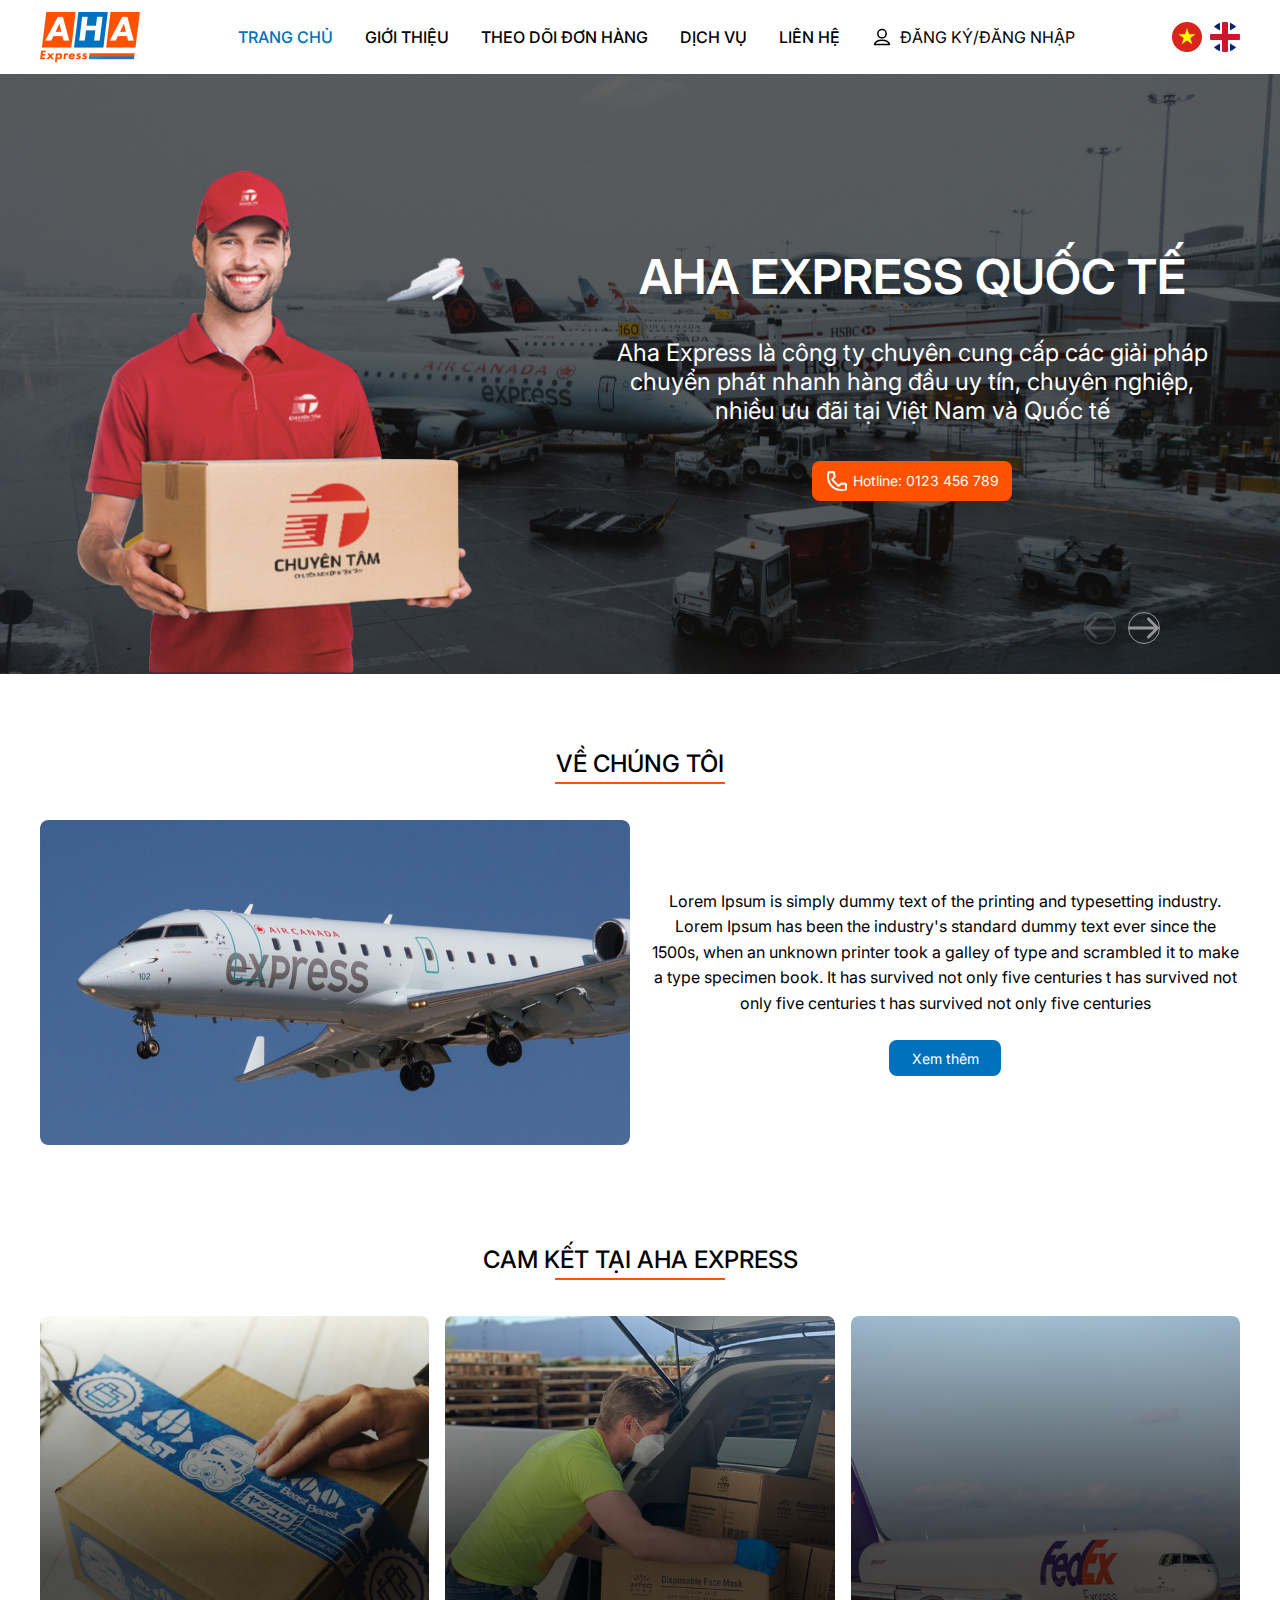
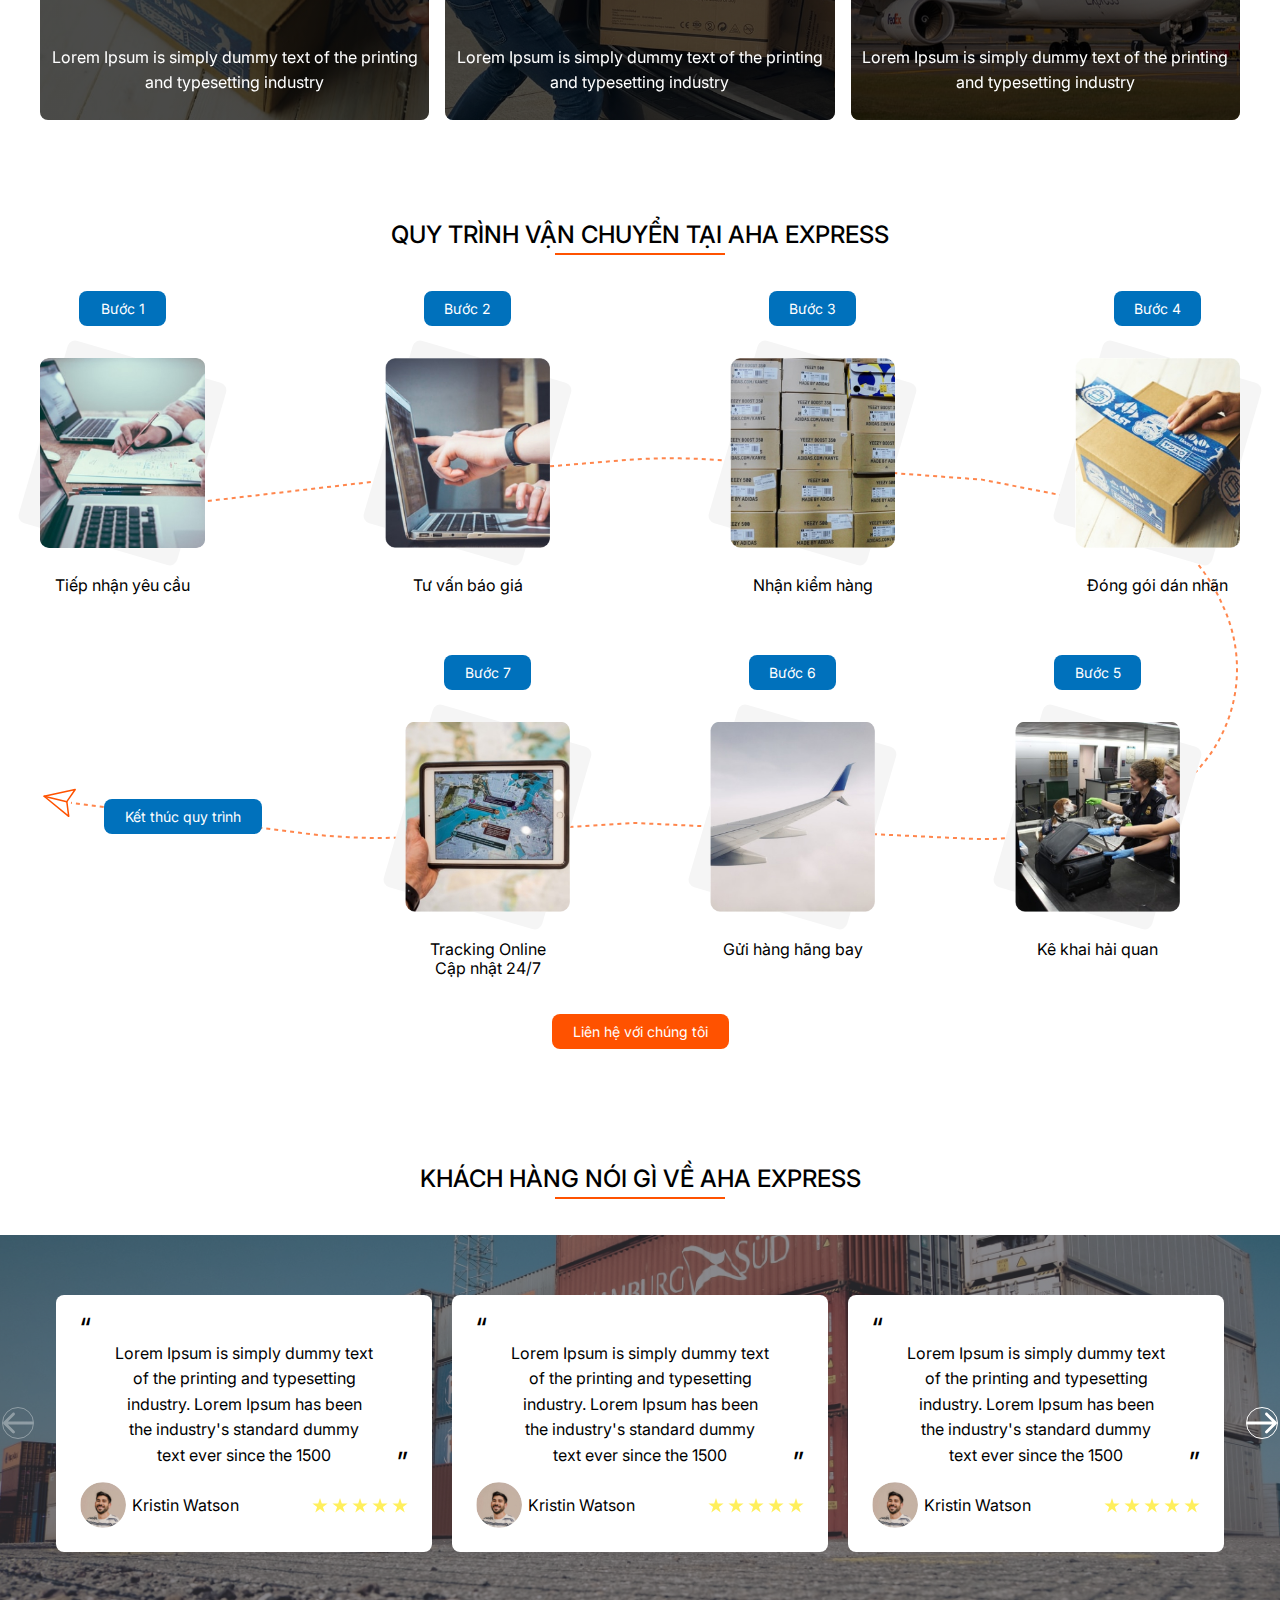
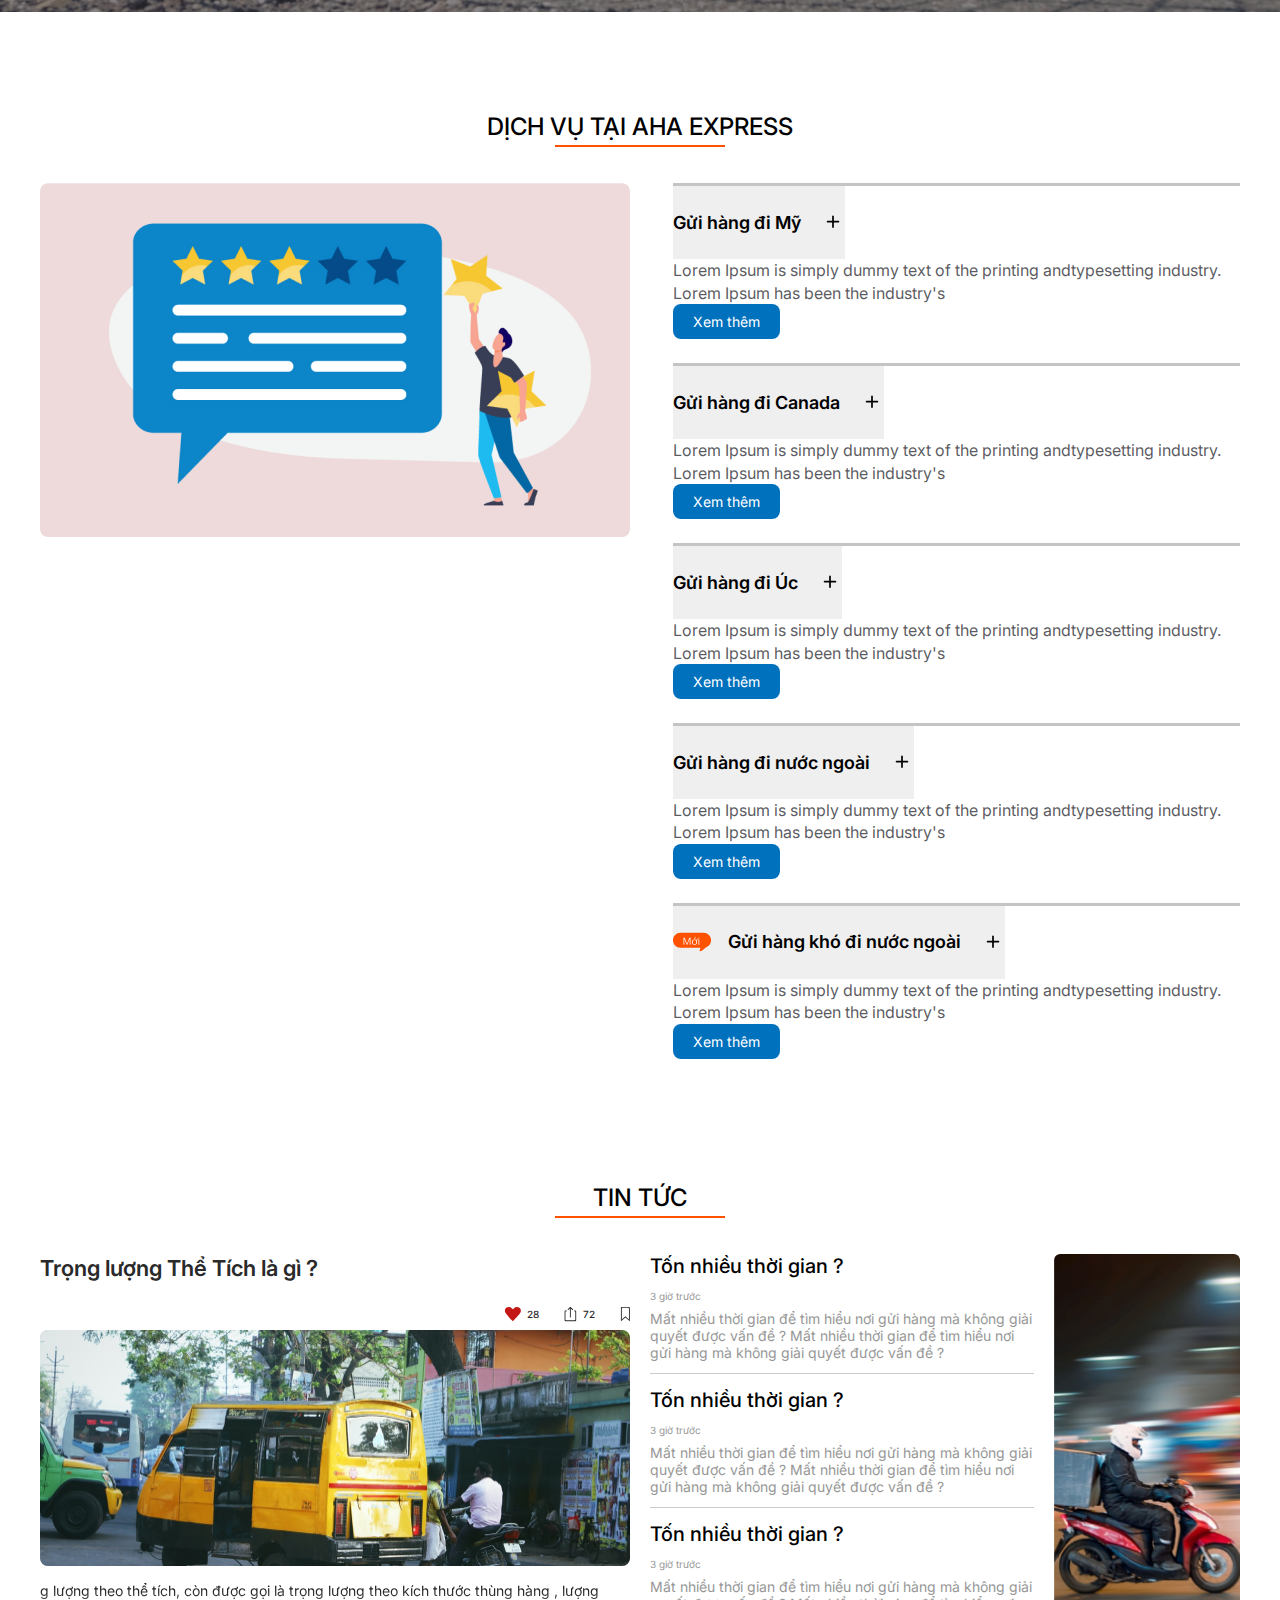
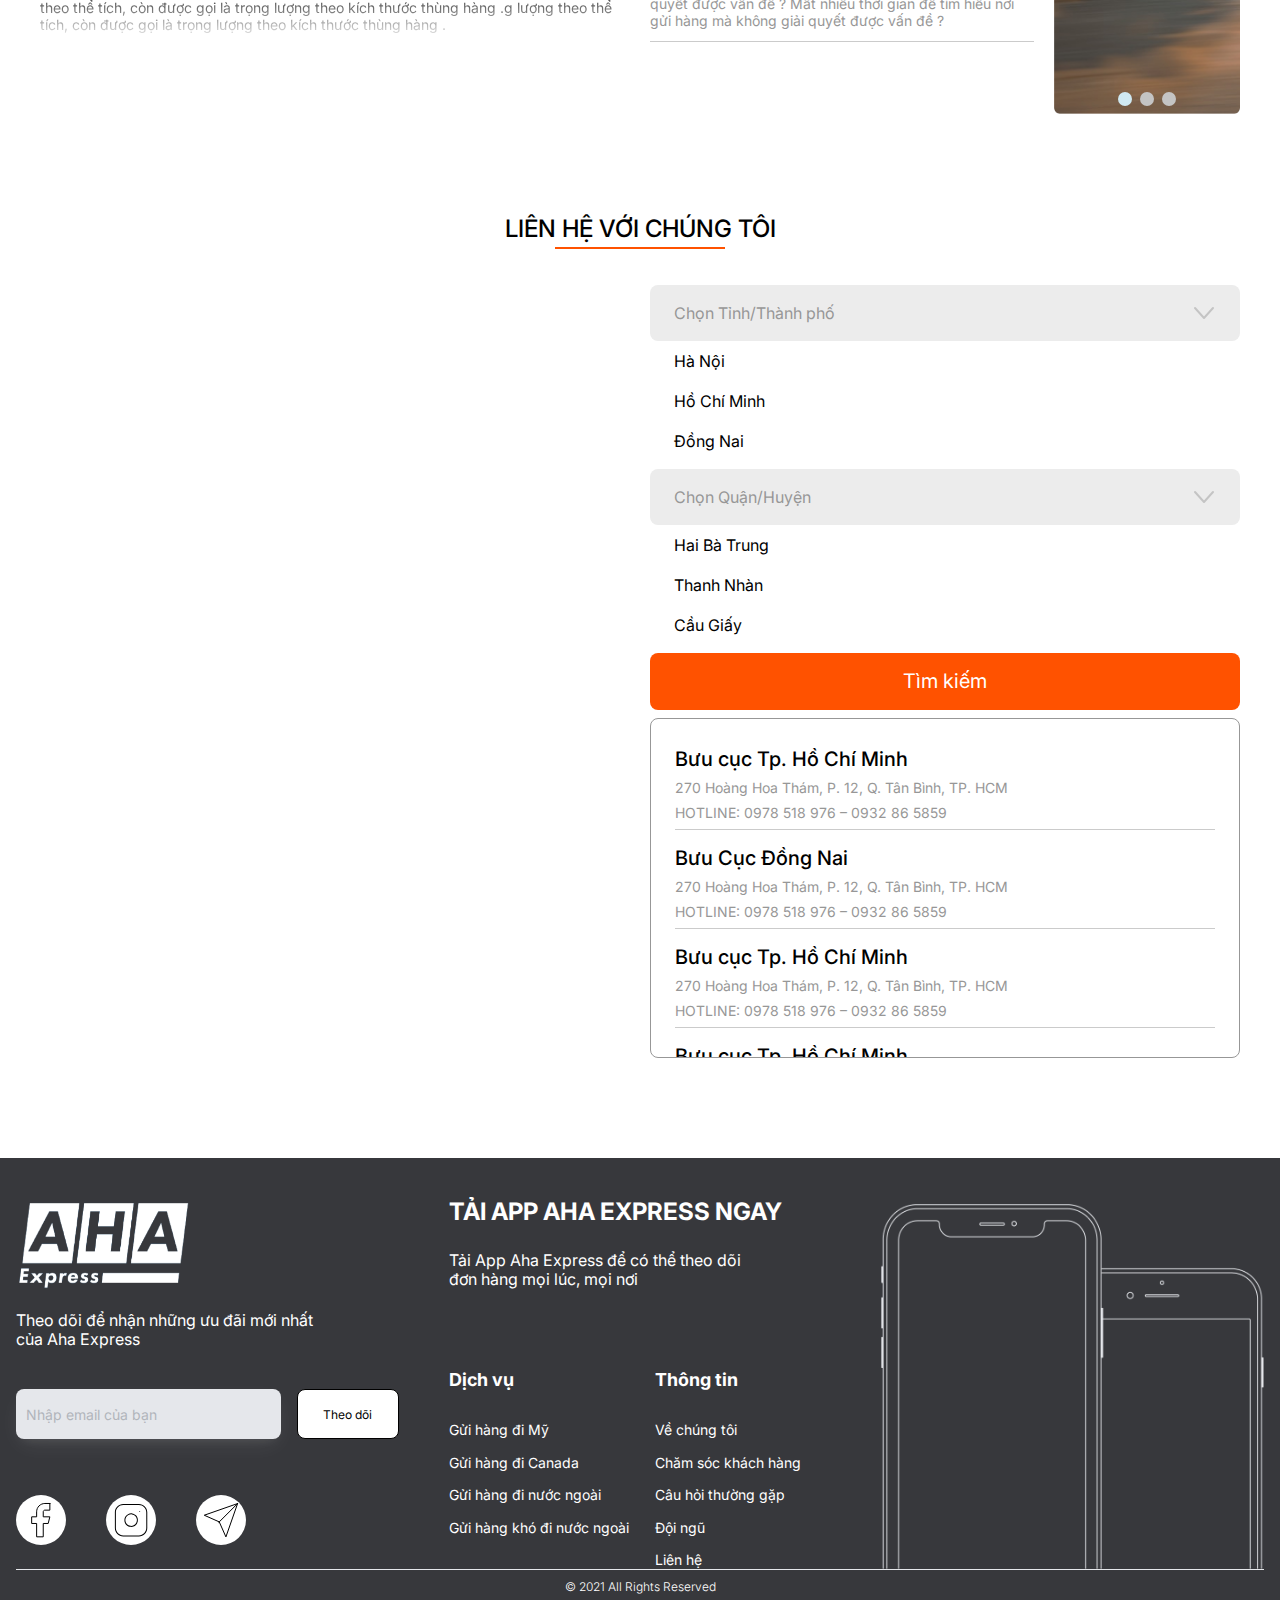
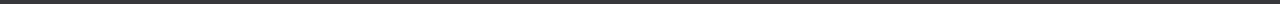
<file: index.html>
<!DOCTYPE html>
<html lang="en">
  <head>
    <meta charset="UTF-8" />
    <meta http-equiv="X-UA-Compatible" content="IE=edge" />
    <meta name="viewport" content="width=device-width, initial-scale=1.0" />

    <!-- INTER FONT  -->
    <link rel="preconnect" href="https://fonts.googleapis.com" />
    <link rel="preconnect" href="https://fonts.gstatic.com" crossorigin />
    <link
      href="https://fonts.googleapis.com/css2?family=Inter:wght@300;400;500;600;700&display=swap"
      rel="stylesheet"
    />

    <!-- BS5  -->
    <link
      href="https://cdn.jsdelivr.net/npm/bootstrap@5.0.2/dist/css/bootstrap.min.css"
      rel="stylesheet"
      integrity="sha384-EVSTQN3/azprG1Anm3QDgpJLIm9Nao0Yz1ztcQTwFspd3yD65VohhpuuCOmLASjC"
      crossorigin="anonymous"
    />

    <!-- Link Swiper's CSS -->
    <link
      rel="stylesheet"
      href="https://unpkg.com/swiper/swiper-bundle.min.css"
    />

    <!-- MAIN CSS  -->
    <link rel="stylesheet" href="./css/style.css" />

    <title>Aha Express</title>
  </head>
  <body>
    <div class="homepage-wrapper">
      <header class="header-block">
        <div class="container">
          <div class="header-container">
            <div class="menu-toggle">
              <div></div>
              <div></div>
              <div></div>
            </div>
            <a href="./index.html" class="header-logo">
              <img srcset="./img/header-logo.png 2x" alt="" />
            </a>
            <div class="menu-main">
              <div class="menu-list">
                <div class="menu-item active">
                  <a href="./index.html" class="menu-link">TRANG CHỦ</a>
                </div>
                <div class="menu-item">
                  <a href="./about.html" class="menu-link">GIỚI THIỆU</a>
                </div>
                <div class="menu-item">
                  <a href="#!" class="menu-link">THEO DÕI ĐƠN HÀNG</a>
                </div>
                <div class="menu-item">
                  <a href="#!" class="menu-link">DỊCH VỤ</a>
                </div>
                <div class="menu-item">
                  <a href="./contact.html" class="menu-link">LIÊN HỆ</a>
                </div>
              </div>
              <div class="menu-auth">
                <a href="#!">
                  <svg
                    width="20"
                    height="20"
                    viewBox="0 0 20 20"
                    fill="none"
                    xmlns="http://www.w3.org/2000/svg"
                  >
                    <path
                      fill-rule="evenodd"
                      clip-rule="evenodd"
                      d="M10 10.8333C7.69881 10.8333 5.83333 8.96785 5.83333 6.66667C5.83333 4.36548 7.69881 2.5 10 2.5C12.3012 2.5 14.1667 4.36548 14.1667 6.66667C14.1667 8.96785 12.3012 10.8333 10 10.8333Z"
                      stroke="black"
                      stroke-width="1.5"
                      stroke-linecap="round"
                      stroke-linejoin="round"
                    />
                    <path
                      fill-rule="evenodd"
                      clip-rule="evenodd"
                      d="M10 13.3333C14.2857 13.3333 16.7857 14.7222 17.5 17.5H2.5C3.21429 14.7222 5.71429 13.3333 10 13.3333Z"
                      stroke="black"
                      stroke-width="1.5"
                      stroke-linecap="round"
                      stroke-linejoin="round"
                    />
                  </svg>

                  <span>ĐĂNG KÝ/ĐĂNG NHẬP</span>
                </a>
              </div>
            </div>

            <div class="language-group">
              <a href="#!">
                <img srcset="./img/vietnam.png 2x" alt="" />
              </a>
              <a href="#!">
                <img srcset="./img/eng.png 2x" alt="" />
              </a>
            </div>
          </div>
        </div>
      </header>

      <div class="search-box">
        <div class="container">
          <div class="search-item">
            <input type="text" placeholder="Tìm kiếm tại đây..." />
            <button>
              <svg
                width="18"
                height="18"
                viewBox="0 0 18 18"
                fill="none"
                xmlns="http://www.w3.org/2000/svg"
              >
                <path
                  d="M8.625 15.75C12.56 15.75 15.75 12.56 15.75 8.625C15.75 4.68997 12.56 1.5 8.625 1.5C4.68997 1.5 1.5 4.68997 1.5 8.625C1.5 12.56 4.68997 15.75 8.625 15.75Z"
                  stroke="#979797"
                  stroke-width="1.5"
                  stroke-linecap="round"
                  stroke-linejoin="round"
                />
                <path
                  d="M16.5 16.5L15 15"
                  stroke="#979797"
                  stroke-width="1.5"
                  stroke-linecap="round"
                  stroke-linejoin="round"
                />
              </svg>
            </button>
          </div>
        </div>
      </div>

      <section class="hero-block">
        <div class="hero-swiper swiper">
          <div class="swiper-wrapper">
            <div class="hero-item swiper-slide">
              <div class="hero-main">
                <div class="hero-img">
                  <img srcset="./img/hero-img.png 2x" alt="" />
                </div>
                <div class="hero-content">
                  <h2 class="title">AHA EXPRESS QUỐC TẾ</h2>
                  <div class="desc">
                    Aha Express là công ty chuyên cung cấp các giải pháp chuyển
                    phát nhanh hàng đầu uy tín, chuyên nghiệp, nhiều ưu đãi tại
                    Việt Nam và Quốc tế
                  </div>
                  <a href="#!" class="btn btn-orange contact-btn">
                    <svg
                      width="24"
                      height="24"
                      viewBox="0 0 24 24"
                      fill="none"
                      xmlns="http://www.w3.org/2000/svg"
                    >
                      <path
                        fill-rule="evenodd"
                        clip-rule="evenodd"
                        d="M3.37341 3.66348C3.40788 3.48507 3.55975 3.35152 3.74397 3.33761L8.19636 3.00153C8.62929 2.96885 9.01279 3.27429 9.06997 3.69734L9.59949 7.61445C9.63303 7.86258 9.54708 8.11191 9.367 8.28891L7.62454 10.0015C7.30505 10.3155 7.30505 10.8246 7.62454 11.1386L13.0352 16.4565C13.3546 16.7705 13.8726 16.7705 14.1921 16.4565L15.9577 14.7211C16.1246 14.5571 16.3553 14.4719 16.5907 14.4874L20.2372 14.7267C20.6701 14.7552 21.0052 15.1108 21.0007 15.5372L20.9519 20.2473C20.9499 20.4393 20.8101 20.6031 20.618 20.6384C15.8265 21.5183 10.6765 20.9404 6.87187 17.201C3.06134 13.4558 2.46314 8.37537 3.37341 3.66348Z"
                        stroke="white"
                        stroke-width="2"
                        stroke-linecap="round"
                        stroke-linejoin="round"
                      />
                    </svg>

                    <span>Hotline: 0123 456 789 </span>
                  </a>
                </div>
              </div>
              <div class="hero-bg">
                <img srcset="./img/hero-bg.jpg 2x" alt="" />
              </div>
            </div>
            <div class="hero-item swiper-slide">
              <div class="hero-main">
                <div class="hero-img">
                  <img srcset="./img/hero-img.png 2x" alt="" />
                </div>
                <div class="hero-content">
                  <h2 class="title">AHA EXPRESS QUỐC TẾ</h2>
                  <div class="desc">
                    Aha Express là công ty chuyên cung cấp các giải pháp chuyển
                    phát nhanh hàng đầu uy tín, chuyên nghiệp, nhiều ưu đãi tại
                    Việt Nam và Quốc tế
                  </div>
                  <a href="#!" class="btn btn-orange contact-btn">
                    <svg
                      width="24"
                      height="24"
                      viewBox="0 0 24 24"
                      fill="none"
                      xmlns="http://www.w3.org/2000/svg"
                    >
                      <path
                        fill-rule="evenodd"
                        clip-rule="evenodd"
                        d="M3.37341 3.66348C3.40788 3.48507 3.55975 3.35152 3.74397 3.33761L8.19636 3.00153C8.62929 2.96885 9.01279 3.27429 9.06997 3.69734L9.59949 7.61445C9.63303 7.86258 9.54708 8.11191 9.367 8.28891L7.62454 10.0015C7.30505 10.3155 7.30505 10.8246 7.62454 11.1386L13.0352 16.4565C13.3546 16.7705 13.8726 16.7705 14.1921 16.4565L15.9577 14.7211C16.1246 14.5571 16.3553 14.4719 16.5907 14.4874L20.2372 14.7267C20.6701 14.7552 21.0052 15.1108 21.0007 15.5372L20.9519 20.2473C20.9499 20.4393 20.8101 20.6031 20.618 20.6384C15.8265 21.5183 10.6765 20.9404 6.87187 17.201C3.06134 13.4558 2.46314 8.37537 3.37341 3.66348Z"
                        stroke="white"
                        stroke-width="2"
                        stroke-linecap="round"
                        stroke-linejoin="round"
                      />
                    </svg>

                    <span>Hotline: 0123 456 789 </span>
                  </a>
                </div>
              </div>
              <div class="hero-bg">
                <img srcset="./img/hero-bg.jpg 2x" alt="" />
              </div>
            </div>
            <div class="hero-item swiper-slide">
              <div class="hero-main">
                <div class="hero-img">
                  <img srcset="./img/hero-img.png 2x" alt="" />
                </div>
                <div class="hero-content">
                  <h2 class="title">AHA EXPRESS QUỐC TẾ</h2>
                  <div class="desc">
                    Aha Express là công ty chuyên cung cấp các giải pháp chuyển
                    phát nhanh hàng đầu uy tín, chuyên nghiệp, nhiều ưu đãi tại
                    Việt Nam và Quốc tế
                  </div>
                  <a href="#!" class="btn btn-orange contact-btn">
                    <svg
                      width="24"
                      height="24"
                      viewBox="0 0 24 24"
                      fill="none"
                      xmlns="http://www.w3.org/2000/svg"
                    >
                      <path
                        fill-rule="evenodd"
                        clip-rule="evenodd"
                        d="M3.37341 3.66348C3.40788 3.48507 3.55975 3.35152 3.74397 3.33761L8.19636 3.00153C8.62929 2.96885 9.01279 3.27429 9.06997 3.69734L9.59949 7.61445C9.63303 7.86258 9.54708 8.11191 9.367 8.28891L7.62454 10.0015C7.30505 10.3155 7.30505 10.8246 7.62454 11.1386L13.0352 16.4565C13.3546 16.7705 13.8726 16.7705 14.1921 16.4565L15.9577 14.7211C16.1246 14.5571 16.3553 14.4719 16.5907 14.4874L20.2372 14.7267C20.6701 14.7552 21.0052 15.1108 21.0007 15.5372L20.9519 20.2473C20.9499 20.4393 20.8101 20.6031 20.618 20.6384C15.8265 21.5183 10.6765 20.9404 6.87187 17.201C3.06134 13.4558 2.46314 8.37537 3.37341 3.66348Z"
                        stroke="white"
                        stroke-width="2"
                        stroke-linecap="round"
                        stroke-linejoin="round"
                      />
                    </svg>

                    <span>Hotline: 0123 456 789 </span>
                  </a>
                </div>
              </div>
              <div class="hero-bg">
                <img srcset="./img/hero-bg.jpg 2x" alt="" />
              </div>
            </div>
          </div>
          <div class="swiper-nav">
            <div class="swiper-button-prev hero-swiper-button-prev">
              <svg
                width="21"
                height="16"
                viewBox="0 0 21 16"
                fill="none"
                xmlns="http://www.w3.org/2000/svg"
              >
                <path
                  d="M0.292892 8.70711C-0.0976315 8.31658 -0.0976315 7.68342 0.292892 7.29289L6.65685 0.928932C7.04738 0.538408 7.68054 0.538408 8.07107 0.928932C8.46159 1.31946 8.46159 1.95262 8.07107 2.34315L2.41421 8L8.07107 13.6569C8.46159 14.0474 8.46159 14.6805 8.07107 15.0711C7.68054 15.4616 7.04738 15.4616 6.65685 15.0711L0.292892 8.70711ZM21 9H1V7H21V9Z"
                  fill="#979797"
                />
              </svg>
            </div>
            <div class="swiper-button-next hero-swiper-button-next">
              <svg
                width="21"
                height="16"
                viewBox="0 0 21 16"
                fill="none"
                xmlns="http://www.w3.org/2000/svg"
              >
                <path
                  d="M20.7071 8.70711C21.0976 8.31658 21.0976 7.68342 20.7071 7.29289L14.3431 0.928932C13.9526 0.538408 13.3195 0.538408 12.9289 0.928932C12.5384 1.31946 12.5384 1.95262 12.9289 2.34315L18.5858 8L12.9289 13.6569C12.5384 14.0474 12.5384 14.6805 12.9289 15.0711C13.3195 15.4616 13.9526 15.4616 14.3431 15.0711L20.7071 8.70711ZM0 9H20V7H0V9Z"
                  fill="#979797"
                />
              </svg>
            </div>
          </div>
          <div class="swiper-pagination hero-swiper-pagination"></div>
        </div>
      </section>

      <section class="about-block">
        <div class="container">
          <div class="heading-box">
            <h2 class="title">VỀ CHÚNG TÔI</h2>
          </div>
          <div class="about-main">
            <div class="img">
              <img srcset="./img/about-img.jpg 2x" alt="" />
            </div>
            <div class="content">
              <div class="desc">
                <p>
                  Lorem Ipsum is simply dummy text of the printing and
                  typesetting industry. Lorem Ipsum has been the industry's
                  standard dummy text ever since the 1500s, when an unknown
                  printer took a galley of type and scrambled it to make a type
                  specimen book. It has survived not only five centuries t has
                  survived not only five centuries t has survived not only five
                  centuries
                </p>
              </div>
              <a href="#!" class="btn btn-blue more-btn">Xem thêm</a>
            </div>
          </div>
        </div>
      </section>

      <section class="commitment-block">
        <div class="container">
          <div class="heading-box">
            <h2 class="title">CAM KẾT TẠI AHA EXPRESS</h2>
          </div>
          <div class="commitment-swiper swiper">
            <div class="swiper-wrapper">
              <div class="commitment-item swiper-slide">
                <div class="img">
                  <img srcset="./img/commit1.jpg 2x" alt="" />
                </div>
                <div class="content">
                  Lorem Ipsum is simply dummy text of the printing and
                  typesetting industry
                </div>
              </div>
              <div class="commitment-item swiper-slide">
                <div class="img">
                  <img srcset="./img/commit2.jpg 2x" alt="" />
                </div>
                <div class="content">
                  Lorem Ipsum is simply dummy text of the printing and
                  typesetting industry
                </div>
              </div>
              <div class="commitment-item swiper-slide">
                <div class="img">
                  <img srcset="./img/commit3.jpg 2x" alt="" />
                </div>
                <div class="content">
                  Lorem Ipsum is simply dummy text of the printing and
                  typesetting industry
                </div>
              </div>
            </div>
            <div class="swiper-pagination commitment-swiper-pagination"></div>
          </div>
        </div>
      </section>

      <section class="process-block">
        <div class="container">
          <div class="heading-box">
            <h2 class="title">QUY TRÌNH VẬN CHUYỂN TẠI AHA EXPRESS</h2>
          </div>
          <div class="process-main">
            <span class="arrow arrow-desk">
              <svg
                width="1198"
                height="384"
                viewBox="0 0 1198 384"
                fill="none"
                xmlns="http://www.w3.org/2000/svg"
              >
                <path
                  d="M112.242 51L351.369 23.18L581.717 3.93512C613.069 1.31576 644.578 1.16638 675.954 3.48836L942.033 23.18L1054.53 45.3639C1110.58 56.4167 1157.82 93.8938 1181.34 145.958L1183.82 151.442C1192.51 170.679 1197 191.546 1197 212.654V212.654C1197 281.958 1149.12 342.074 1081.58 357.586L1000.43 376.222C977.954 381.383 954.88 383.451 931.847 382.367L594.584 366.506L375.779 380.328C337.115 382.77 298.304 381.462 259.892 376.422L31 346.387"
                  stroke="#FF5200"
                  stroke-opacity="0.7"
                  stroke-width="2"
                  stroke-dasharray="4 4"
                />
                <g clip-path="url(#clip0_701_707)">
                  <path
                    d="M4.12434 339.773L35.1967 333.083L26.8085 345.244L28.7314 359.891L4.12434 339.773Z"
                    stroke="#FF5200"
                    stroke-width="1.5"
                    stroke-linecap="round"
                    stroke-linejoin="round"
                  />
                  <path
                    d="M4.12434 339.773L26.8085 345.244"
                    stroke="#FF5200"
                    stroke-width="1.5"
                    stroke-linecap="round"
                    stroke-linejoin="round"
                  />
                </g>
                <defs>
                  <clipPath id="clip0_701_707">
                    <rect
                      width="36"
                      height="36"
                      fill="white"
                      transform="matrix(-0.521624 -0.853175 0.853176 -0.521623 18.7784 369.493)"
                    />
                  </clipPath>
                </defs>
              </svg>
            </span>
            <span class="arrow arrow-mb">
              <svg
                width="296"
                height="755"
                viewBox="0 0 296 755"
                fill="none"
                xmlns="http://www.w3.org/2000/svg"
              >
                <path
                  d="M281.5 695L271.285 701.78C240.691 722.086 206.614 736.575 170.764 744.522L140.985 751.122C132.374 753.031 123.531 753.673 114.735 753.028L58.6689 748.92C33.9117 747.106 16.371 723.969 21.3097 699.641V699.641C23.9412 686.679 32.6375 675.768 44.6869 670.312L69.0432 659.282C75.3284 656.436 81.9094 654.295 88.6659 652.897L174.517 635.135C178.165 634.38 181.74 633.305 185.2 631.923L213.298 620.702C246.774 607.332 252.856 562.549 224.158 540.736V540.736"
                  stroke="#FF5200"
                  stroke-opacity="0.7"
                  stroke-width="2"
                  stroke-dasharray="4 4"
                />
                <path
                  d="M1 34.7556L5.39959 31.9542C14.9581 25.8679 25.1173 20.7809 35.7167 16.7735V16.7735C49.8238 11.4401 64.5947 8.06292 79.6178 6.73617L125.218 2.70904C138.091 1.5722 151.042 1.64849 163.9 2.93691L204.182 6.97313C215.684 8.12565 226.643 12.4381 235.846 19.4331V19.4331C263.886 40.7457 268.853 80.9767 246.838 108.469L239.112 118.117C236.131 121.841 232.799 125.271 229.163 128.359L226.616 130.523C205.187 148.725 177.578 157.989 149.507 156.395L101.267 153.657C74.8163 152.155 50.2266 168.109 40.4326 192.725V192.725C36.0275 203.797 34.9737 216.083 37.5183 227.724V227.724C43.1415 253.449 64.9427 272.461 91.194 274.531L198.566 283"
                  stroke="#FF5200"
                  stroke-opacity="0.7"
                  stroke-width="2"
                  stroke-dasharray="4 4"
                />
                <path
                  d="M146.57 281L206.182 286.973C217.684 288.126 228.643 292.438 237.846 299.433V299.433C265.886 320.746 270.853 360.977 248.838 388.469L241.112 398.117C238.13 401.841 234.799 405.27 231.163 408.359L228.616 410.523C207.187 428.725 179.578 437.989 151.507 436.395L103.267 433.657C76.8163 432.155 52.3715 447.744 42.5775 472.361L41.6796 474.618C37.7263 484.554 36.8342 495.445 39.1178 505.892V505.892C44.7896 531.84 68.6018 549.726 95.1024 547.943L117.082 546.465C121.685 546.156 126.253 545.444 130.732 544.339L199 527.5"
                  stroke="#FF5200"
                  stroke-opacity="0.7"
                  stroke-width="2"
                  stroke-dasharray="4 4"
                />
                <path
                  d="M293.894 684.294L286.599 700.374L283.947 692.607L276.774 688.619L293.894 684.294Z"
                  stroke="#FF5200"
                  stroke-width="1.5"
                  stroke-linecap="round"
                  stroke-linejoin="round"
                />
                <path
                  d="M293.894 684.293L283.947 692.607"
                  stroke="#FF5200"
                  stroke-width="1.5"
                  stroke-linecap="round"
                  stroke-linejoin="round"
                />
              </svg>
            </span>
            <div class="row">
              <div class="process-item">
                <div class="step">Bước 1</div>
                <div class="img">
                  <img srcset="./img/process1.jpg 2x" alt="" />
                </div>
                <div class="content">Tiếp nhận yêu cầu</div>
              </div>
              <div class="process-item">
                <div class="step">Bước 2</div>
                <div class="img">
                  <img srcset="./img/process2.jpg 2x" alt="" />
                </div>
                <div class="content">Tư vấn báo giá</div>
              </div>
              <div class="process-item">
                <div class="step">Bước 3</div>
                <div class="img">
                  <img srcset="./img/process3.jpg 2x" alt="" />
                </div>
                <div class="content">Nhận kiểm hàng</div>
              </div>
              <div class="process-item">
                <div class="step">Bước 4</div>
                <div class="img">
                  <img srcset="./img/process4.jpg 2x" alt="" />
                </div>
                <div class="content">Đóng gói dán nhãn</div>
              </div>
            </div>
            <div class="row">
              <div class="process-item">
                <div class="step">Bước 5</div>
                <div class="img">
                  <img srcset="./img/process7.jpg 2x" alt="" />
                </div>
                <div class="content">Kê khai hải quan</div>
              </div>
              <div class="process-item">
                <div class="step">Bước 6</div>
                <div class="img">
                  <img srcset="./img/process6.jpg 2x" alt="" />
                </div>
                <div class="content">Gửi hàng hãng bay</div>
              </div>
              <div class="process-item">
                <div class="step">Bước 7</div>
                <div class="img">
                  <img srcset="./img/process5.jpg 2x" alt="" />
                </div>
                <div class="content">
                  Tracking Online<br />
                  Cập nhật 24/7
                </div>
              </div>
              <div class="process-item process-item--end">
                <div class="step">Kết thúc quy trình</div>
              </div>
            </div>
          </div>
          <a href="#!" class="btn btn-orange contact-btn"
            >Liên hệ với chúng tôi</a
          >
        </div>
      </section>

      <section class="customer-block">
        <div class="container">
          <div class="heading-box">
            <h2 class="title">KHÁCH HÀNG NÓI GÌ VỀ AHA EXPRESS</h2>
          </div>
        </div>
        <div class="customer-main">
          <div class="customer-inner">
            <div class="container">
              <div class="customer-swiper swiper">
                <div class="swiper-wrapper">
                  <div class="customer-item swiper-slide">
                    <div class="content">
                      <span class="quote quote-left">“</span>
                      <span class="quote quote-right">”</span>
                      <p>
                        Lorem Ipsum is simply dummy text of the printing and
                        typesetting industry. Lorem Ipsum has been the
                        industry's standard dummy text ever since the 1500
                      </p>
                    </div>
                    <div class="info">
                      <div class="author">
                        <div class="avatar">
                          <img srcset="./img/customer1.jpg 2x" alt="" />
                        </div>
                        <span class="name">Kristin Watson</span>
                      </div>
                      <div class="rating">
                        <svg
                          width="16"
                          height="15"
                          viewBox="0 0 16 15"
                          fill="none"
                          xmlns="http://www.w3.org/2000/svg"
                        >
                          <path
                            d="M8 0L9.79611 5.52786H15.6085L10.9062 8.94427L12.7023 14.4721L8 11.0557L3.29772 14.4721L5.09383 8.94427L0.391548 5.52786H6.20389L8 0Z"
                            fill="#FFEF5D"
                          />
                        </svg>
                        <svg
                          width="16"
                          height="15"
                          viewBox="0 0 16 15"
                          fill="none"
                          xmlns="http://www.w3.org/2000/svg"
                        >
                          <path
                            d="M8 0L9.79611 5.52786H15.6085L10.9062 8.94427L12.7023 14.4721L8 11.0557L3.29772 14.4721L5.09383 8.94427L0.391548 5.52786H6.20389L8 0Z"
                            fill="#FFEF5D"
                          />
                        </svg>
                        <svg
                          width="16"
                          height="15"
                          viewBox="0 0 16 15"
                          fill="none"
                          xmlns="http://www.w3.org/2000/svg"
                        >
                          <path
                            d="M8 0L9.79611 5.52786H15.6085L10.9062 8.94427L12.7023 14.4721L8 11.0557L3.29772 14.4721L5.09383 8.94427L0.391548 5.52786H6.20389L8 0Z"
                            fill="#FFEF5D"
                          />
                        </svg>
                        <svg
                          width="16"
                          height="15"
                          viewBox="0 0 16 15"
                          fill="none"
                          xmlns="http://www.w3.org/2000/svg"
                        >
                          <path
                            d="M8 0L9.79611 5.52786H15.6085L10.9062 8.94427L12.7023 14.4721L8 11.0557L3.29772 14.4721L5.09383 8.94427L0.391548 5.52786H6.20389L8 0Z"
                            fill="#FFEF5D"
                          />
                        </svg>
                        <svg
                          width="16"
                          height="15"
                          viewBox="0 0 16 15"
                          fill="none"
                          xmlns="http://www.w3.org/2000/svg"
                        >
                          <path
                            d="M8 0L9.79611 5.52786H15.6085L10.9062 8.94427L12.7023 14.4721L8 11.0557L3.29772 14.4721L5.09383 8.94427L0.391548 5.52786H6.20389L8 0Z"
                            fill="#FFEF5D"
                          />
                        </svg>
                      </div>
                    </div>
                  </div>
                  <div class="customer-item swiper-slide">
                    <div class="content">
                      <span class="quote quote-left">“</span>
                      <span class="quote quote-right">”</span>
                      <p>
                        Lorem Ipsum is simply dummy text of the printing and
                        typesetting industry. Lorem Ipsum has been the
                        industry's standard dummy text ever since the 1500
                      </p>
                    </div>
                    <div class="info">
                      <div class="author">
                        <div class="avatar">
                          <img srcset="./img/customer1.jpg 2x" alt="" />
                        </div>
                        <span class="name">Kristin Watson</span>
                      </div>
                      <div class="rating">
                        <svg
                          width="16"
                          height="15"
                          viewBox="0 0 16 15"
                          fill="none"
                          xmlns="http://www.w3.org/2000/svg"
                        >
                          <path
                            d="M8 0L9.79611 5.52786H15.6085L10.9062 8.94427L12.7023 14.4721L8 11.0557L3.29772 14.4721L5.09383 8.94427L0.391548 5.52786H6.20389L8 0Z"
                            fill="#FFEF5D"
                          />
                        </svg>
                        <svg
                          width="16"
                          height="15"
                          viewBox="0 0 16 15"
                          fill="none"
                          xmlns="http://www.w3.org/2000/svg"
                        >
                          <path
                            d="M8 0L9.79611 5.52786H15.6085L10.9062 8.94427L12.7023 14.4721L8 11.0557L3.29772 14.4721L5.09383 8.94427L0.391548 5.52786H6.20389L8 0Z"
                            fill="#FFEF5D"
                          />
                        </svg>
                        <svg
                          width="16"
                          height="15"
                          viewBox="0 0 16 15"
                          fill="none"
                          xmlns="http://www.w3.org/2000/svg"
                        >
                          <path
                            d="M8 0L9.79611 5.52786H15.6085L10.9062 8.94427L12.7023 14.4721L8 11.0557L3.29772 14.4721L5.09383 8.94427L0.391548 5.52786H6.20389L8 0Z"
                            fill="#FFEF5D"
                          />
                        </svg>
                        <svg
                          width="16"
                          height="15"
                          viewBox="0 0 16 15"
                          fill="none"
                          xmlns="http://www.w3.org/2000/svg"
                        >
                          <path
                            d="M8 0L9.79611 5.52786H15.6085L10.9062 8.94427L12.7023 14.4721L8 11.0557L3.29772 14.4721L5.09383 8.94427L0.391548 5.52786H6.20389L8 0Z"
                            fill="#FFEF5D"
                          />
                        </svg>
                        <svg
                          width="16"
                          height="15"
                          viewBox="0 0 16 15"
                          fill="none"
                          xmlns="http://www.w3.org/2000/svg"
                        >
                          <path
                            d="M8 0L9.79611 5.52786H15.6085L10.9062 8.94427L12.7023 14.4721L8 11.0557L3.29772 14.4721L5.09383 8.94427L0.391548 5.52786H6.20389L8 0Z"
                            fill="#FFEF5D"
                          />
                        </svg>
                      </div>
                    </div>
                  </div>
                  <div class="customer-item swiper-slide">
                    <div class="content">
                      <span class="quote quote-left">“</span>
                      <span class="quote quote-right">”</span>
                      <p>
                        Lorem Ipsum is simply dummy text of the printing and
                        typesetting industry. Lorem Ipsum has been the
                        industry's standard dummy text ever since the 1500
                      </p>
                    </div>
                    <div class="info">
                      <div class="author">
                        <div class="avatar">
                          <img srcset="./img/customer1.jpg 2x" alt="" />
                        </div>
                        <span class="name">Kristin Watson</span>
                      </div>
                      <div class="rating">
                        <svg
                          width="16"
                          height="15"
                          viewBox="0 0 16 15"
                          fill="none"
                          xmlns="http://www.w3.org/2000/svg"
                        >
                          <path
                            d="M8 0L9.79611 5.52786H15.6085L10.9062 8.94427L12.7023 14.4721L8 11.0557L3.29772 14.4721L5.09383 8.94427L0.391548 5.52786H6.20389L8 0Z"
                            fill="#FFEF5D"
                          />
                        </svg>
                        <svg
                          width="16"
                          height="15"
                          viewBox="0 0 16 15"
                          fill="none"
                          xmlns="http://www.w3.org/2000/svg"
                        >
                          <path
                            d="M8 0L9.79611 5.52786H15.6085L10.9062 8.94427L12.7023 14.4721L8 11.0557L3.29772 14.4721L5.09383 8.94427L0.391548 5.52786H6.20389L8 0Z"
                            fill="#FFEF5D"
                          />
                        </svg>
                        <svg
                          width="16"
                          height="15"
                          viewBox="0 0 16 15"
                          fill="none"
                          xmlns="http://www.w3.org/2000/svg"
                        >
                          <path
                            d="M8 0L9.79611 5.52786H15.6085L10.9062 8.94427L12.7023 14.4721L8 11.0557L3.29772 14.4721L5.09383 8.94427L0.391548 5.52786H6.20389L8 0Z"
                            fill="#FFEF5D"
                          />
                        </svg>
                        <svg
                          width="16"
                          height="15"
                          viewBox="0 0 16 15"
                          fill="none"
                          xmlns="http://www.w3.org/2000/svg"
                        >
                          <path
                            d="M8 0L9.79611 5.52786H15.6085L10.9062 8.94427L12.7023 14.4721L8 11.0557L3.29772 14.4721L5.09383 8.94427L0.391548 5.52786H6.20389L8 0Z"
                            fill="#FFEF5D"
                          />
                        </svg>
                        <svg
                          width="16"
                          height="15"
                          viewBox="0 0 16 15"
                          fill="none"
                          xmlns="http://www.w3.org/2000/svg"
                        >
                          <path
                            d="M8 0L9.79611 5.52786H15.6085L10.9062 8.94427L12.7023 14.4721L8 11.0557L3.29772 14.4721L5.09383 8.94427L0.391548 5.52786H6.20389L8 0Z"
                            fill="#FFEF5D"
                          />
                        </svg>
                      </div>
                    </div>
                  </div>
                  <div class="customer-item swiper-slide">
                    <div class="content">
                      <span class="quote quote-left">“</span>
                      <span class="quote quote-right">”</span>
                      <p>
                        Lorem Ipsum is simply dummy text of the printing and
                        typesetting industry. Lorem Ipsum has been the
                        industry's standard dummy text ever since the 1500
                      </p>
                    </div>
                    <div class="info">
                      <div class="author">
                        <div class="avatar">
                          <img srcset="./img/customer1.jpg 2x" alt="" />
                        </div>
                        <span class="name">Kristin Watson</span>
                      </div>
                      <div class="rating">
                        <svg
                          width="16"
                          height="15"
                          viewBox="0 0 16 15"
                          fill="none"
                          xmlns="http://www.w3.org/2000/svg"
                        >
                          <path
                            d="M8 0L9.79611 5.52786H15.6085L10.9062 8.94427L12.7023 14.4721L8 11.0557L3.29772 14.4721L5.09383 8.94427L0.391548 5.52786H6.20389L8 0Z"
                            fill="#FFEF5D"
                          />
                        </svg>
                        <svg
                          width="16"
                          height="15"
                          viewBox="0 0 16 15"
                          fill="none"
                          xmlns="http://www.w3.org/2000/svg"
                        >
                          <path
                            d="M8 0L9.79611 5.52786H15.6085L10.9062 8.94427L12.7023 14.4721L8 11.0557L3.29772 14.4721L5.09383 8.94427L0.391548 5.52786H6.20389L8 0Z"
                            fill="#FFEF5D"
                          />
                        </svg>
                        <svg
                          width="16"
                          height="15"
                          viewBox="0 0 16 15"
                          fill="none"
                          xmlns="http://www.w3.org/2000/svg"
                        >
                          <path
                            d="M8 0L9.79611 5.52786H15.6085L10.9062 8.94427L12.7023 14.4721L8 11.0557L3.29772 14.4721L5.09383 8.94427L0.391548 5.52786H6.20389L8 0Z"
                            fill="#FFEF5D"
                          />
                        </svg>
                        <svg
                          width="16"
                          height="15"
                          viewBox="0 0 16 15"
                          fill="none"
                          xmlns="http://www.w3.org/2000/svg"
                        >
                          <path
                            d="M8 0L9.79611 5.52786H15.6085L10.9062 8.94427L12.7023 14.4721L8 11.0557L3.29772 14.4721L5.09383 8.94427L0.391548 5.52786H6.20389L8 0Z"
                            fill="#FFEF5D"
                          />
                        </svg>
                        <svg
                          width="16"
                          height="15"
                          viewBox="0 0 16 15"
                          fill="none"
                          xmlns="http://www.w3.org/2000/svg"
                        >
                          <path
                            d="M8 0L9.79611 5.52786H15.6085L10.9062 8.94427L12.7023 14.4721L8 11.0557L3.29772 14.4721L5.09383 8.94427L0.391548 5.52786H6.20389L8 0Z"
                            fill="#FFEF5D"
                          />
                        </svg>
                      </div>
                    </div>
                  </div>
                  <div class="customer-item swiper-slide">
                    <div class="content">
                      <span class="quote quote-left">“</span>
                      <span class="quote quote-right">”</span>
                      <p>
                        Lorem Ipsum is simply dummy text of the printing and
                        typesetting industry. Lorem Ipsum has been the
                        industry's standard dummy text ever since the 1500
                      </p>
                    </div>
                    <div class="info">
                      <div class="author">
                        <div class="avatar">
                          <img srcset="./img/customer1.jpg 2x" alt="" />
                        </div>
                        <span class="name">Kristin Watson</span>
                      </div>
                      <div class="rating">
                        <svg
                          width="16"
                          height="15"
                          viewBox="0 0 16 15"
                          fill="none"
                          xmlns="http://www.w3.org/2000/svg"
                        >
                          <path
                            d="M8 0L9.79611 5.52786H15.6085L10.9062 8.94427L12.7023 14.4721L8 11.0557L3.29772 14.4721L5.09383 8.94427L0.391548 5.52786H6.20389L8 0Z"
                            fill="#FFEF5D"
                          />
                        </svg>
                        <svg
                          width="16"
                          height="15"
                          viewBox="0 0 16 15"
                          fill="none"
                          xmlns="http://www.w3.org/2000/svg"
                        >
                          <path
                            d="M8 0L9.79611 5.52786H15.6085L10.9062 8.94427L12.7023 14.4721L8 11.0557L3.29772 14.4721L5.09383 8.94427L0.391548 5.52786H6.20389L8 0Z"
                            fill="#FFEF5D"
                          />
                        </svg>
                        <svg
                          width="16"
                          height="15"
                          viewBox="0 0 16 15"
                          fill="none"
                          xmlns="http://www.w3.org/2000/svg"
                        >
                          <path
                            d="M8 0L9.79611 5.52786H15.6085L10.9062 8.94427L12.7023 14.4721L8 11.0557L3.29772 14.4721L5.09383 8.94427L0.391548 5.52786H6.20389L8 0Z"
                            fill="#FFEF5D"
                          />
                        </svg>
                        <svg
                          width="16"
                          height="15"
                          viewBox="0 0 16 15"
                          fill="none"
                          xmlns="http://www.w3.org/2000/svg"
                        >
                          <path
                            d="M8 0L9.79611 5.52786H15.6085L10.9062 8.94427L12.7023 14.4721L8 11.0557L3.29772 14.4721L5.09383 8.94427L0.391548 5.52786H6.20389L8 0Z"
                            fill="#FFEF5D"
                          />
                        </svg>
                        <svg
                          width="16"
                          height="15"
                          viewBox="0 0 16 15"
                          fill="none"
                          xmlns="http://www.w3.org/2000/svg"
                        >
                          <path
                            d="M8 0L9.79611 5.52786H15.6085L10.9062 8.94427L12.7023 14.4721L8 11.0557L3.29772 14.4721L5.09383 8.94427L0.391548 5.52786H6.20389L8 0Z"
                            fill="#FFEF5D"
                          />
                        </svg>
                      </div>
                    </div>
                  </div>
                </div>
                <div class="swiper-button-prev customer-swiper-button-prev">
                  <svg
                    width="21"
                    height="16"
                    viewBox="0 0 21 16"
                    fill="none"
                    xmlns="http://www.w3.org/2000/svg"
                  >
                    <path
                      d="M0.292892 8.70711C-0.0976315 8.31658 -0.0976315 7.68342 0.292892 7.29289L6.65685 0.928932C7.04738 0.538408 7.68054 0.538408 8.07107 0.928932C8.46159 1.31946 8.46159 1.95262 8.07107 2.34315L2.41421 8L8.07107 13.6569C8.46159 14.0474 8.46159 14.6805 8.07107 15.0711C7.68054 15.4616 7.04738 15.4616 6.65685 15.0711L0.292892 8.70711ZM21 9H1V7H21V9Z"
                      fill="#fff"
                    />
                  </svg>
                </div>
                <div class="swiper-button-next customer-swiper-button-next">
                  <svg
                    width="21"
                    height="16"
                    viewBox="0 0 21 16"
                    fill="none"
                    xmlns="http://www.w3.org/2000/svg"
                  >
                    <path
                      d="M20.7071 8.70711C21.0976 8.31658 21.0976 7.68342 20.7071 7.29289L14.3431 0.928932C13.9526 0.538408 13.3195 0.538408 12.9289 0.928932C12.5384 1.31946 12.5384 1.95262 12.9289 2.34315L18.5858 8L12.9289 13.6569C12.5384 14.0474 12.5384 14.6805 12.9289 15.0711C13.3195 15.4616 13.9526 15.4616 14.3431 15.0711L20.7071 8.70711ZM0 9H20V7H0V9Z"
                      fill="#fff"
                    />
                  </svg>
                </div>
              </div>
            </div>
          </div>
        </div>
      </section>

      <section class="service-block">
        <div class="container">
          <div class="heading-box">
            <h2 class="title">DỊCH VỤ TẠI AHA EXPRESS</h2>
          </div>
          <div class="service-main">
            <div class="service-img">
              <div class="img">
                <img srcset="./img/service-img.jpg 2x" alt="" />
              </div>
            </div>
            <div class="accordion accordion-flush" id="serviceAccordion">
              <div class="accordion-item">
                <h2 class="accordion-header" id="service-flush-heading1">
                  <button
                    class="accordion-button collapsed"
                    type="button"
                    data-bs-toggle="collapse"
                    data-bs-target="#service-flush-collapse1"
                    aria-expanded="false"
                    aria-controls="service-flush-collapse1"
                  >
                    <span>Gửi hàng đi Mỹ</span>
                    <svg
                      width="24"
                      height="25"
                      viewBox="0 0 24 25"
                      fill="none"
                      xmlns="http://www.w3.org/2000/svg"
                    >
                      <path
                        d="M6.54577 12.564H11.1412V17.1594C11.1412 17.6265 11.5254 18.0182 12 18.0182C12.4746 18.0182 12.8588 17.6265 12.8588 17.1594V12.564H17.4542C17.9213 12.564 18.3131 12.1798 18.3131 11.7051C18.3131 11.2305 17.9213 10.8463 17.4542 10.8463H12.8588V6.25091C12.8588 5.78383 12.4746 5.39209 12 5.39209C11.5254 5.39209 11.1412 5.78383 11.1412 6.25091V10.8463H6.54577C6.07869 10.8463 5.68695 11.2305 5.68695 11.7051C5.68695 12.1798 6.07869 12.564 6.54577 12.564Z"
                        fill="black"
                      />
                    </svg>
                  </button>
                </h2>
                <div
                  id="service-flush-collapse1"
                  class="accordion-collapse collapse"
                  aria-labelledby="service-flush-heading1"
                  data-bs-parent="#serviceAccordion"
                >
                  <div class="accordion-body">
                    <p>
                      Lorem Ipsum is simply dummy text of the printing
                      andtypesetting industry. Lorem Ipsum has been the
                      industry's
                    </p>
                    <a href="#!" class="btn btn-blue more-btn">Xem thêm</a>
                  </div>
                </div>
              </div>
              <div class="accordion-item">
                <h2 class="accordion-header" id="service-flush-heading2">
                  <button
                    class="accordion-button collapsed"
                    type="button"
                    data-bs-toggle="collapse"
                    data-bs-target="#service-flush-collapse2"
                    aria-expanded="false"
                    aria-controls="service-flush-collapse2"
                  >
                    <span>Gửi hàng đi Canada</span>
                    <svg
                      width="24"
                      height="25"
                      viewBox="0 0 24 25"
                      fill="none"
                      xmlns="http://www.w3.org/2000/svg"
                    >
                      <path
                        d="M6.54577 12.564H11.1412V17.1594C11.1412 17.6265 11.5254 18.0182 12 18.0182C12.4746 18.0182 12.8588 17.6265 12.8588 17.1594V12.564H17.4542C17.9213 12.564 18.3131 12.1798 18.3131 11.7051C18.3131 11.2305 17.9213 10.8463 17.4542 10.8463H12.8588V6.25091C12.8588 5.78383 12.4746 5.39209 12 5.39209C11.5254 5.39209 11.1412 5.78383 11.1412 6.25091V10.8463H6.54577C6.07869 10.8463 5.68695 11.2305 5.68695 11.7051C5.68695 12.1798 6.07869 12.564 6.54577 12.564Z"
                        fill="black"
                      />
                    </svg>
                  </button>
                </h2>
                <div
                  id="service-flush-collapse2"
                  class="accordion-collapse collapse"
                  aria-labelledby="service-flush-heading2"
                  data-bs-parent="#serviceAccordion"
                >
                  <div class="accordion-body">
                    <p>
                      Lorem Ipsum is simply dummy text of the printing
                      andtypesetting industry. Lorem Ipsum has been the
                      industry's
                    </p>
                    <a href="#!" class="btn btn-blue more-btn">Xem thêm</a>
                  </div>
                </div>
              </div>
              <div class="accordion-item">
                <h2 class="accordion-header" id="service-flush-heading3">
                  <button
                    class="accordion-button collapsed"
                    type="button"
                    data-bs-toggle="collapse"
                    data-bs-target="#service-flush-collapse3"
                    aria-expanded="false"
                    aria-controls="service-flush-collapse3"
                  >
                    <span>Gửi hàng đi Úc</span>
                    <svg
                      width="24"
                      height="25"
                      viewBox="0 0 24 25"
                      fill="none"
                      xmlns="http://www.w3.org/2000/svg"
                    >
                      <path
                        d="M6.54577 12.564H11.1412V17.1594C11.1412 17.6265 11.5254 18.0182 12 18.0182C12.4746 18.0182 12.8588 17.6265 12.8588 17.1594V12.564H17.4542C17.9213 12.564 18.3131 12.1798 18.3131 11.7051C18.3131 11.2305 17.9213 10.8463 17.4542 10.8463H12.8588V6.25091C12.8588 5.78383 12.4746 5.39209 12 5.39209C11.5254 5.39209 11.1412 5.78383 11.1412 6.25091V10.8463H6.54577C6.07869 10.8463 5.68695 11.2305 5.68695 11.7051C5.68695 12.1798 6.07869 12.564 6.54577 12.564Z"
                        fill="black"
                      />
                    </svg>
                  </button>
                </h2>
                <div
                  id="service-flush-collapse3"
                  class="accordion-collapse collapse"
                  aria-labelledby="service-flush-heading3"
                  data-bs-parent="#serviceAccordion"
                >
                  <div class="accordion-body">
                    <p>
                      Lorem Ipsum is simply dummy text of the printing
                      andtypesetting industry. Lorem Ipsum has been the
                      industry's
                    </p>
                    <a href="#!" class="btn btn-blue more-btn">Xem thêm</a>
                  </div>
                </div>
              </div>
              <div class="accordion-item">
                <h2 class="accordion-header" id="service-flush-heading4">
                  <button
                    class="accordion-button collapsed"
                    type="button"
                    data-bs-toggle="collapse"
                    data-bs-target="#service-flush-collapse4"
                    aria-expanded="false"
                    aria-controls="service-flush-collapse4"
                  >
                    <span>Gửi hàng đi nước ngoài</span>
                    <svg
                      width="24"
                      height="25"
                      viewBox="0 0 24 25"
                      fill="none"
                      xmlns="http://www.w3.org/2000/svg"
                    >
                      <path
                        d="M6.54577 12.564H11.1412V17.1594C11.1412 17.6265 11.5254 18.0182 12 18.0182C12.4746 18.0182 12.8588 17.6265 12.8588 17.1594V12.564H17.4542C17.9213 12.564 18.3131 12.1798 18.3131 11.7051C18.3131 11.2305 17.9213 10.8463 17.4542 10.8463H12.8588V6.25091C12.8588 5.78383 12.4746 5.39209 12 5.39209C11.5254 5.39209 11.1412 5.78383 11.1412 6.25091V10.8463H6.54577C6.07869 10.8463 5.68695 11.2305 5.68695 11.7051C5.68695 12.1798 6.07869 12.564 6.54577 12.564Z"
                        fill="black"
                      />
                    </svg>
                  </button>
                </h2>
                <div
                  id="service-flush-collapse4"
                  class="accordion-collapse collapse"
                  aria-labelledby="service-flush-heading4"
                  data-bs-parent="#serviceAccordion"
                >
                  <div class="accordion-body">
                    <p>
                      Lorem Ipsum is simply dummy text of the printing
                      andtypesetting industry. Lorem Ipsum has been the
                      industry's
                    </p>
                    <a href="#!" class="btn btn-blue more-btn">Xem thêm</a>
                  </div>
                </div>
              </div>
              <div class="accordion-item">
                <h2 class="accordion-header" id="service-flush-heading5">
                  <button
                    class="accordion-button collapsed"
                    type="button"
                    data-bs-toggle="collapse"
                    data-bs-target="#service-flush-collapse5"
                    aria-expanded="false"
                    aria-controls="service-flush-collapse5"
                  >
                    <span>
                      <svg
                        width="39"
                        height="20"
                        viewBox="0 0 39 20"
                        fill="none"
                        xmlns="http://www.w3.org/2000/svg"
                      >
                        <path
                          fill-rule="evenodd"
                          clip-rule="evenodd"
                          d="M7.5 0.847412C3.35787 0.847412 0 4.20528 0 8.34741C0 12.4895 3.35786 15.8474 7.49999 15.8474H27.2929C27.2826 16.7959 27.0802 17.8518 26.476 19.0812C28.3029 19.5798 30.7359 17.4406 32.3027 15.6475C35.6122 14.8675 38.0754 11.8951 38.0754 8.34741C38.0754 4.20528 34.7175 0.847412 30.5754 0.847412H7.5Z"
                          fill="#FF5200"
                        />
                        <path
                          d="M13.6351 12.8474L11.2376 6.52905H11.1986C11.2116 6.66252 11.223 6.82528 11.2327 7.01733C11.2425 7.20939 11.2506 7.41935 11.2572 7.64722C11.2637 7.87183 11.2669 8.10132 11.2669 8.33569V12.8474H10.4954V5.70874H11.7259L13.9867 11.6462H14.0208L16.3158 5.70874H17.5365V12.8474H16.7161V8.2771C16.7161 8.06551 16.7194 7.85392 16.7259 7.64233C16.7324 7.42749 16.7406 7.22567 16.7503 7.03687C16.7601 6.84481 16.7699 6.67879 16.7796 6.53882H16.7406L14.3138 12.8474H13.6351ZM23.9818 10.1619C23.9818 10.7478 23.8809 11.2491 23.679 11.6658C23.4805 12.0792 23.1956 12.3966 22.8245 12.6179C22.4567 12.836 22.0173 12.9451 21.5062 12.9451C21.0309 12.9451 20.6094 12.836 20.2415 12.6179C19.8737 12.3966 19.5856 12.0792 19.3773 11.6658C19.1722 11.2491 19.0697 10.7478 19.0697 10.1619C19.0697 9.28296 19.2894 8.60262 19.7288 8.12085C20.1715 7.63908 20.7754 7.39819 21.5404 7.39819C21.8952 7.39819 22.2191 7.45841 22.512 7.57886C22.8083 7.6993 23.0622 7.8702 23.2738 8.09155C23.4658 8.0297 23.6107 7.93368 23.7083 7.80347C23.806 7.67 23.8711 7.50724 23.9036 7.31519C23.9362 7.12313 23.9525 6.90991 23.9525 6.67554H24.8118L24.8802 6.77808C24.8281 7.08407 24.7516 7.35588 24.6507 7.59351C24.5498 7.83114 24.4163 8.03296 24.2503 8.19897C24.0876 8.36499 23.8825 8.4952 23.6351 8.5896C23.7458 8.80119 23.8304 9.03882 23.889 9.30249C23.9508 9.56616 23.9818 9.85262 23.9818 10.1619ZM19.9095 10.1619C19.9095 10.6176 19.9648 11.0033 20.0755 11.3191C20.1895 11.6316 20.3652 11.8692 20.6029 12.032C20.8437 12.1915 21.1514 12.2712 21.5257 12.2712C21.9033 12.2712 22.2109 12.1899 22.4486 12.0271C22.6862 11.8643 22.8604 11.6267 22.971 11.3142C23.085 10.9985 23.1419 10.6143 23.1419 10.1619C23.1419 9.71265 23.085 9.33341 22.971 9.02417C22.8604 8.71493 22.6862 8.48055 22.4486 8.32104C22.2109 8.16154 21.9017 8.08179 21.5208 8.08179C20.9609 8.08179 20.5524 8.2592 20.2952 8.61401C20.0381 8.96558 19.9095 9.48153 19.9095 10.1619ZM22.9417 5.18628V5.28394C22.8766 5.37834 22.7871 5.49227 22.6732 5.62573C22.5625 5.75594 22.4388 5.89429 22.3021 6.04077C22.1654 6.184 22.027 6.32072 21.887 6.45093C21.7503 6.58114 21.6234 6.69344 21.5062 6.78784H20.9642V6.67065C21.0684 6.54696 21.1823 6.39884 21.306 6.22632C21.4297 6.05054 21.5501 5.8715 21.6673 5.68921C21.7845 5.50366 21.8822 5.33602 21.9603 5.18628H22.9417ZM26.2913 7.49585V12.8474H25.4808V7.49585H26.2913ZM25.8958 5.4939C26.0293 5.4939 26.1432 5.53784 26.2376 5.62573C26.3353 5.71037 26.3841 5.84383 26.3841 6.02612C26.3841 6.20516 26.3353 6.33862 26.2376 6.42651C26.1432 6.5144 26.0293 6.55835 25.8958 6.55835C25.7559 6.55835 25.6387 6.5144 25.5443 6.42651C25.4531 6.33862 25.4076 6.20516 25.4076 6.02612C25.4076 5.84383 25.4531 5.71037 25.5443 5.62573C25.6387 5.53784 25.7559 5.4939 25.8958 5.4939Z"
                          fill="white"
                        />
                      </svg>

                      Gửi hàng khó đi nước ngoài</span
                    >
                    <svg
                      width="24"
                      height="25"
                      viewBox="0 0 24 25"
                      fill="none"
                      xmlns="http://www.w3.org/2000/svg"
                    >
                      <path
                        d="M6.54577 12.564H11.1412V17.1594C11.1412 17.6265 11.5254 18.0182 12 18.0182C12.4746 18.0182 12.8588 17.6265 12.8588 17.1594V12.564H17.4542C17.9213 12.564 18.3131 12.1798 18.3131 11.7051C18.3131 11.2305 17.9213 10.8463 17.4542 10.8463H12.8588V6.25091C12.8588 5.78383 12.4746 5.39209 12 5.39209C11.5254 5.39209 11.1412 5.78383 11.1412 6.25091V10.8463H6.54577C6.07869 10.8463 5.68695 11.2305 5.68695 11.7051C5.68695 12.1798 6.07869 12.564 6.54577 12.564Z"
                        fill="black"
                      />
                    </svg>
                  </button>
                </h2>
                <div
                  id="service-flush-collapse5"
                  class="accordion-collapse collapse"
                  aria-labelledby="service-flush-heading5"
                  data-bs-parent="#serviceAccordion"
                >
                  <div class="accordion-body">
                    <p>
                      Lorem Ipsum is simply dummy text of the printing
                      andtypesetting industry. Lorem Ipsum has been the
                      industry's
                    </p>
                    <a href="#!" class="btn btn-blue more-btn">Xem thêm</a>
                  </div>
                </div>
              </div>
            </div>
          </div>
        </div>
      </section>

      <section class="news-block">
        <div class="container">
          <div class="heading-box">
            <h2 class="title">TIN TỨC</h2>
          </div>
          <div class="news-container">
            <div class="news-main">
              <h3 class="title">
                <a href="#!">Trọng lượng Thể Tích là gì ?</a>
              </h3>
              <div class="info">
                <div class="info-item">
                  <svg
                    width="17"
                    height="16"
                    viewBox="0 0 17 16"
                    fill="none"
                    xmlns="http://www.w3.org/2000/svg"
                  >
                    <path
                      fill-rule="evenodd"
                      clip-rule="evenodd"
                      d="M8.89289 15.1713C8.89289 15.1713 0.857178 7.72233 0.857178 5.07738C0.857178 2.26121 2.32671 0.898682 5.37727 0.898682C6.88396 0.898682 8.89289 3.20112 8.89289 3.20112C8.89289 3.20112 10.9018 0.898682 12.4085 0.898682C15.4591 0.898682 16.9286 2.26032 16.9286 5.07738C16.9286 7.72233 8.89289 15.1713 8.89289 15.1713Z"
                      fill="#C31815"
                    />
                  </svg>
                  <span>28</span>
                </div>
                <div class="info-item">
                  <svg
                    width="13"
                    height="16"
                    viewBox="0 0 13 16"
                    fill="none"
                    xmlns="http://www.w3.org/2000/svg"
                  >
                    <path
                      fill-rule="evenodd"
                      clip-rule="evenodd"
                      d="M11.2857 15.1713H1.46428C0.970534 15.1713 0.571426 14.7725 0.571426 14.2801V5.35886C0.571426 4.86646 0.970534 4.46683 1.46428 4.46683H2.80357V5.35886H1.91071C1.66428 5.35886 1.46428 5.55957 1.46428 5.80488V13.8332C1.46428 14.0803 1.66428 14.2801 1.91071 14.2801H10.8393C11.0848 14.2801 11.2857 14.0803 11.2857 13.8332V5.80488C11.2857 5.55957 11.0848 5.35886 10.8393 5.35886H9.94643V4.46683H11.2857C11.7786 4.46683 12.1786 4.86646 12.1786 5.35886V14.2801C12.1786 14.7725 11.7786 15.1713 11.2857 15.1713ZM8.30894 3.89319L6.82143 2.40704V11.1571C6.82143 11.4033 6.62053 11.6031 6.375 11.6031C6.12857 11.6031 5.92857 11.4033 5.92857 11.1571V2.40704L4.44018 3.89319C4.27054 4.06357 3.9937 4.06357 3.82406 3.89319C3.65441 3.72459 3.65441 3.4472 3.82406 3.27861L6.0295 1.07432C6.03217 1.07075 6.0375 1.06907 6.04018 1.0655C6.05 1.05391 6.04646 1.03692 6.05718 1.02532C6.07414 1.00927 6.09818 1.01462 6.11603 1.00213C6.18211 0.948606 6.25888 0.912004 6.34906 0.90576C6.3562 0.90576 6.36254 0.901295 6.36879 0.901295C6.37146 0.901295 6.37319 0.898682 6.37587 0.898682C6.37855 0.898682 6.38038 0.900403 6.38306 0.901295C6.38842 0.900403 6.39198 0.904017 6.39734 0.904017C6.50359 0.90937 6.59996 0.951253 6.67407 1.01726C6.68032 1.02351 6.69018 1.02084 6.69554 1.02619C6.7009 1.03333 6.69823 1.04316 6.70448 1.04852C6.70805 1.05208 6.70712 1.05919 6.71069 1.06365L8.92681 3.27861C9.09735 3.4472 9.09735 3.72459 8.92681 3.89319C8.75538 4.06446 8.47948 4.06446 8.30894 3.89319Z"
                      fill="#2A2A2A"
                    />
                  </svg>
                  <span>72</span>
                </div>
                <div class="info-item">
                  <svg
                    width="10"
                    height="16"
                    viewBox="0 0 10 16"
                    fill="none"
                    xmlns="http://www.w3.org/2000/svg"
                  >
                    <path
                      fill-rule="evenodd"
                      clip-rule="evenodd"
                      d="M5.39286 11.6031L0.928574 15.1713V1.79173C0.928574 1.29851 1.3284 0.898682 1.82162 0.898682H8.9641C9.45731 0.898682 9.85714 1.29851 9.85714 1.79173V15.1713L5.39286 11.6031ZM8.96429 2.68376C8.96429 2.19055 8.56446 1.79072 8.07124 1.79072H2.71448C2.22126 1.79072 1.82143 2.19055 1.82143 2.68376V13.3872L5.39286 10.2651L8.96429 13.3872V2.68376Z"
                      fill="#2A2A2A"
                    />
                  </svg>
                </div>
              </div>
              <div class="img">
                <a href="#!">
                  <img srcset="./img/news-img.jpg 2x" alt="" />
                </a>
              </div>
              <div class="content">
                g lượng theo thể tích, còn được gọi là trọng lượng theo kích
                thước thùng hàng , lượng theo thể tích, còn được gọi là trọng
                lượng theo kích thước thùng hàng .g lượng theo thể tích, còn
                được gọi là trọng lượng theo kích thước thùng hàng .
              </div>
            </div>
            <div class="news-more">
              <div class="news-item">
                <h4 class="title">
                  <a href="#!">Tốn nhiều thời gian ?</a>
                </h4>
                <span class="time">3 giờ trước</span>
                <div class="content">
                  Mất nhiều thời gian để tìm hiểu nơi gửi hàng mà không giải
                  quyết được vấn đề ? Mất nhiều thời gian để tìm hiểu nơi gửi
                  hàng mà không giải quyết được vấn đề ?
                </div>
              </div>
              <div class="news-item">
                <h4 class="title">
                  <a href="#!">Tốn nhiều thời gian ?</a>
                </h4>
                <span class="time">3 giờ trước</span>
                <div class="content">
                  Mất nhiều thời gian để tìm hiểu nơi gửi hàng mà không giải
                  quyết được vấn đề ? Mất nhiều thời gian để tìm hiểu nơi gửi
                  hàng mà không giải quyết được vấn đề ?
                </div>
              </div>
              <div class="news-item">
                <h4 class="title">
                  <a href="#!">Tốn nhiều thời gian ?</a>
                </h4>
                <span class="time">3 giờ trước</span>
                <div class="content">
                  Mất nhiều thời gian để tìm hiểu nơi gửi hàng mà không giải
                  quyết được vấn đề ? Mất nhiều thời gian để tìm hiểu nơi gửi
                  hàng mà không giải quyết được vấn đề ?
                </div>
              </div>
            </div>
            <div class="news-slide">
              <div class="news-swiper swiper">
                <div class="swiper-wrapper">
                  <div class="news-img swiper-slide">
                    <a href="#!">
                      <img srcset="./img/news-slide.jpg 2x" alt="" />
                    </a>
                  </div>
                  <div class="news-img swiper-slide">
                    <a href="#!">
                      <img srcset="./img/news-slide.jpg 2x" alt="" />
                    </a>
                  </div>
                  <div class="news-img swiper-slide">
                    <a href="#!">
                      <img srcset="./img/news-slide.jpg 2x" alt="" />
                    </a>
                  </div>
                </div>
                <div class="swiper-pagination news-swiper-pagination"></div>
              </div>
            </div>
          </div>
        </div>
      </section>

      <section class="contact-block">
        <div class="container">
          <div class="heading-box">
            <h2 class="title">LIÊN HỆ VỚI CHÚNG TÔI</h2>
          </div>
          <div class="contact-main">
            <div class="map">
              <iframe
                src="https://www.google.com/maps/embed?pb=!1m18!1m12!1m3!1d3919.029588678619!2d106.64611141533432!3d10.80904566154515!2m3!1f0!2f0!3f0!3m2!1i1024!2i768!4f13.1!3m3!1m2!1s0x31752941380153cb%3A0xe5c4418217fcd1cf!2zMjcwIEhvw6BuZyBIb2EgVGjDoW0sIFBoxrDhu51uZyAxMywgVMOibiBCw6xuaCwgVGjDoG5oIHBo4buRIEjhu5MgQ2jDrSBNaW5oLCBWaeG7h3QgTmFt!5e0!3m2!1svi!2s!4v1656839026358!5m2!1svi!2s"
                width="600"
                height="530"
                style="border: 0"
                allowfullscreen=""
                loading="lazy"
                referrerpolicy="no-referrer-when-downgrade"
              ></iframe>
            </div>
            <div class="contact-agency">
              <div class="form-search">
                <div class="dropdown">
                  <button
                    class="dropdown-toggle"
                    type="button"
                    id="contactDropdownMenuButton1"
                    data-bs-toggle="dropdown"
                    aria-expanded="false"
                  >
                    <span>Chọn Tỉnh/Thành phố</span>
                    <svg
                      width="24"
                      height="24"
                      viewBox="0 0 24 24"
                      fill="none"
                      xmlns="http://www.w3.org/2000/svg"
                    >
                      <path
                        d="M2.99847 7.00146L12.0006 17.0026L21.0027 7.00146"
                        stroke="#C4C4C4"
                        stroke-width="2"
                        stroke-linecap="round"
                        stroke-linejoin="round"
                      />
                    </svg>
                  </button>
                  <ul
                    class="dropdown-menu"
                    aria-labelledby="contactDropdownMenuButton1"
                  >
                    <li><a class="dropdown-item" href="#">Hà Nội</a></li>
                    <li>
                      <a class="dropdown-item" href="#">Hồ Chí Minh</a>
                    </li>
                    <li>
                      <a class="dropdown-item" href="#">Đồng Nai</a>
                    </li>
                  </ul>
                </div>
                <div class="dropdown">
                  <button
                    class="dropdown-toggle"
                    type="button"
                    id="contactDropdownMenuButton2"
                    data-bs-toggle="dropdown"
                    aria-expanded="false"
                  >
                    <span>Chọn Quận/Huyện</span>
                    <svg
                      width="24"
                      height="24"
                      viewBox="0 0 24 24"
                      fill="none"
                      xmlns="http://www.w3.org/2000/svg"
                    >
                      <path
                        d="M2.99847 7.00146L12.0006 17.0026L21.0027 7.00146"
                        stroke="#C4C4C4"
                        stroke-width="2"
                        stroke-linecap="round"
                        stroke-linejoin="round"
                      />
                    </svg>
                  </button>
                  <ul
                    class="dropdown-menu"
                    aria-labelledby="contactDropdownMenuButton2"
                  >
                    <li><a class="dropdown-item" href="#">Hai Bà Trung</a></li>
                    <li>
                      <a class="dropdown-item" href="#">Thanh Nhàn</a>
                    </li>
                    <li>
                      <a class="dropdown-item" href="#">Cầu Giấy</a>
                    </li>
                  </ul>
                </div>
                <a href="#!" class="btn btn-orange search-btn">Tìm kiếm</a>
              </div>
              <div class="agency-list">
                <div class="agency-item">
                  <h4 class="title">Bưu cục Tp. Hồ Chí Minh</h4>
                  <div class="address">
                    270 Hoàng Hoa Thám, P. 12, Q. Tân Bình, TP. HCM
                  </div>
                  <div class="phone">HOTLINE: 0978 518 976 – 0932 86 5859</div>
                </div>
                <div class="agency-item">
                  <h4 class="title">Bưu Cục Đồng Nai</h4>
                  <div class="address">
                    270 Hoàng Hoa Thám, P. 12, Q. Tân Bình, TP. HCM
                  </div>
                  <div class="phone">HOTLINE: 0978 518 976 – 0932 86 5859</div>
                </div>
                <div class="agency-item">
                  <h4 class="title">Bưu cục Tp. Hồ Chí Minh</h4>
                  <div class="address">
                    270 Hoàng Hoa Thám, P. 12, Q. Tân Bình, TP. HCM
                  </div>
                  <div class="phone">HOTLINE: 0978 518 976 – 0932 86 5859</div>
                </div>
                <div class="agency-item">
                  <h4 class="title">Bưu cục Tp. Hồ Chí Minh</h4>
                  <div class="address">
                    270 Hoàng Hoa Thám, P. 12, Q. Tân Bình, TP. HCM
                  </div>
                  <div class="phone">HOTLINE: 0978 518 976 – 0932 86 5859</div>
                </div>
                <div class="agency-item">
                  <h4 class="title">Bưu cục Tp. Hồ Chí Minh</h4>
                  <div class="address">
                    270 Hoàng Hoa Thám, P. 12, Q. Tân Bình, TP. HCM
                  </div>
                  <div class="phone">HOTLINE: 0978 518 976 – 0932 86 5859</div>
                </div>
              </div>
            </div>
          </div>
        </div>
      </section>

      <footer class="footer-block">
        <div class="footer-container">
          <div class="footer-main">
            <div class="footer-col">
              <a href="./index.html" class="footer-logo">
                <img srcset="./img/footer-logo.png 2x" alt="" />
              </a>
              <div class="desc">
                Theo dõi để nhận những ưu đãi mới nhất của Aha Express
              </div>
              <div class="sub-form">
                <input type="email" placeholder="Nhập email của bạn" />
                <button type="submit">Theo dõi</button>
              </div>
              <div class="social-list">
                <a href="#!" class="social-item">
                  <svg
                    width="20"
                    height="36"
                    viewBox="0 0 20 36"
                    fill="none"
                    xmlns="http://www.w3.org/2000/svg"
                  >
                    <path
                      d="M18.8485 1.47998H13.8898C11.698 1.47998 9.59586 2.35795 8.04597 3.92076C6.49608 5.48356 5.62536 7.60318 5.62536 9.81331V14.8133H0.666687V21.48H5.62536V34.8133H12.2369V21.48H17.1956L18.8485 14.8133H12.2369V9.81331C12.2369 9.37129 12.4111 8.94736 12.7211 8.6348C13.031 8.32224 13.4515 8.14665 13.8898 8.14665H18.8485V1.47998Z"
                      stroke="black"
                      stroke-linecap="round"
                      stroke-linejoin="round"
                    />
                  </svg>
                </a>
                <a href="#!" class="social-item"
                  ><svg
                    width="34"
                    height="33"
                    viewBox="0 0 34 33"
                    fill="none"
                    xmlns="http://www.w3.org/2000/svg"
                  >
                    <path
                      fill-rule="evenodd"
                      clip-rule="evenodd"
                      d="M9.22392 1.02148C5.16522 1.02148 1.875 4.31171 1.875 8.3704V24.0682C1.875 28.1269 5.16522 31.4171 9.22392 31.4171H24.9217C28.9804 31.4171 32.2707 28.1269 32.2707 24.0682V8.3704C32.2707 4.31171 28.9804 1.02148 24.9217 1.02148H9.22392ZM0.875 8.3704C0.875 3.75942 4.61294 0.0214844 9.22392 0.0214844H24.9217C29.5327 0.0214844 33.2707 3.75942 33.2707 8.3704V24.0682C33.2707 28.6792 29.5327 32.4171 24.9217 32.4171H9.22392C4.61294 32.4171 0.875 28.6792 0.875 24.0682V8.3704ZM17.9887 10.4345C16.7863 10.2562 15.5582 10.4616 14.4793 11.0214C13.4003 11.5813 12.5254 12.4671 11.9789 13.5529C11.4324 14.6386 11.2421 15.8691 11.4352 17.0692C11.6284 18.2694 12.195 19.378 13.0545 20.2376C13.9141 21.0971 15.0227 21.6637 16.2229 21.8568C17.423 22.05 18.6534 21.8597 19.7392 21.3132C20.825 20.7667 21.7108 19.8918 22.2707 18.8128C22.8305 17.7338 23.0359 16.5058 22.8576 15.3034C22.6757 14.0769 22.1042 12.9414 21.2274 12.0646C20.3507 11.1879 19.2152 10.6164 17.9887 10.4345ZM14.0187 10.1338C15.2844 9.47706 16.7249 9.23614 18.1354 9.4453C19.5741 9.65865 20.9061 10.3291 21.9346 11.3575C22.963 12.386 23.6334 13.718 23.8468 15.1567C24.0559 16.5672 23.815 18.0077 23.1583 19.2734C22.5016 20.539 21.4625 21.5654 20.1888 22.2065C18.9151 22.8475 17.4718 23.0707 16.064 22.8441C14.6562 22.6176 13.3557 21.9529 12.3474 20.9447C11.3391 19.9364 10.6745 18.6359 10.4479 17.2281C10.2214 15.8203 10.4446 14.3769 11.0856 13.1033C11.7267 11.8296 12.7531 10.7905 14.0187 10.1338ZM25.7066 7.08553C25.4305 7.08553 25.2066 7.30938 25.2066 7.58553C25.2066 7.86167 25.4305 8.08553 25.7066 8.08553H25.7246C26.0008 8.08553 26.2246 7.86167 26.2246 7.58553C26.2246 7.30938 26.0008 7.08553 25.7246 7.08553H25.7066Z"
                      fill="black"
                    />
                  </svg>
                </a>
                <a href="#!" class="social-item">
                  <svg
                    width="36"
                    height="35"
                    viewBox="0 0 36 35"
                    fill="none"
                    xmlns="http://www.w3.org/2000/svg"
                  >
                    <path
                      d="M34.5833 0.562988L15.8333 19.313"
                      stroke="black"
                      stroke-linecap="round"
                      stroke-linejoin="round"
                    />
                    <path
                      d="M34.5833 0.562988L22.9167 33.8963L16.25 18.8963L1.25 12.2297L34.5833 0.562988Z"
                      stroke="black"
                      stroke-linecap="round"
                      stroke-linejoin="round"
                    />
                  </svg>
                </a>
              </div>
            </div>
            <div class="footer-col my-xl-5">
              <div class="download-box">
                <a href="#!">tải app aha express ngay</a>
                <div class="desc">
                  Tải App Aha Express để có thể theo dõi đơn hàng mọi lúc, mọi
                  nơi
                </div>
              </div>
              <div class="link-list">
                <div>
                  <h4 class="title">Dịch vụ</h4>
                  <div>
                    <a href="#!">Gửi hàng đi Mỹ</a>
                    <a href="#!">Gửi hàng đi Canada</a>
                    <a href="#!">Gửi hàng đi nước ngoài</a>
                    <a href="#!">Gửi hàng khó đi nước ngoài</a>
                  </div>
                </div>
                <div>
                  <h4 class="title">Thông tin</h4>
                  <div>
                    <a href="#!">Về chúng tôi</a>
                    <a href="#!">Chăm sóc khách hàng</a>
                    <a href="#!">Câu hỏi thường gặp</a>
                    <a href="#!">Đội ngũ</a>
                    <a href="#!">Liên hệ</a>
                  </div>
                </div>
              </div>
            </div>
            <div class="footer-col img">
              <img srcset="./img/footer-img.png 2x" alt="" />
            </div>
          </div>
          <div class="copy-right">© 2021 All Rights Reserved</div>
        </div>
      </footer>

      <div class="menu-mb">
        <span class="close">
          <svg
            width="24"
            height="24"
            viewBox="0 0 24 24"
            fill="none"
            xmlns="http://www.w3.org/2000/svg"
          >
            <path
              d="M2.97675 22.0001C2.78357 22.0002 2.59473 21.9429 2.4341 21.8356C2.27347 21.7283 2.14828 21.5758 2.07435 21.3973C2.00042 21.2188 1.98108 21.0225 2.01877 20.833C2.05647 20.6435 2.14951 20.4695 2.28612 20.3329L20.333 2.28607C20.5162 2.1029 20.7646 2 21.0236 2C21.2827 2 21.5311 2.1029 21.7143 2.28607C21.8974 2.46923 22.0003 2.71766 22.0003 2.97669C22.0003 3.23573 21.8974 3.48415 21.7143 3.66732L3.66737 21.7142C3.57676 21.805 3.4691 21.877 3.35059 21.9261C3.23207 21.9751 3.10502 22.0003 2.97675 22.0001Z"
              fill="#000"
            ></path>
            <path
              d="M21.0236 22.0001C20.8953 22.0003 20.7683 21.9751 20.6498 21.9261C20.5313 21.877 20.4236 21.805 20.333 21.7142L2.28613 3.66732C2.10296 3.48415 2.00006 3.23573 2.00006 2.97669C2.00006 2.71766 2.10296 2.46923 2.28613 2.28607C2.46929 2.1029 2.71772 2 2.97675 2C3.23579 2 3.48421 2.1029 3.66738 2.28607L21.7142 20.3329C21.8509 20.4695 21.9439 20.6435 21.9816 20.833C22.0193 21.0225 21.9999 21.2188 21.926 21.3973C21.8521 21.5758 21.7269 21.7283 21.5663 21.8356C21.4056 21.9429 21.2168 22.0002 21.0236 22.0001V22.0001Z"
              fill="#000"
            ></path>
          </svg>
        </span>
        <div class="menu-item active">
          <a href="./index.html" class="menu-link">Trang chủ</a>
        </div>
        <div class="menu-item">
          <a href="./about.html" class="menu-link">GIỚI THIỆU</a>
        </div>
        <div class="menu-item">
          <a href="#!" class="menu-link">THEO DÕI ĐƠN HÀNG</a>
        </div>
        <div class="menu-item">
          <a href="#!" class="menu-link">DỊCH VỤ</a>
        </div>
        <div class="menu-item">
          <a href="./contact.html" class="menu-link">LIÊN HỆ </a>
        </div>
        <div class="language-group">
          <a href="#!">
            <img srcset="./img/vietnam.png 2x" alt="" />
          </a>
          <a href="#!">
            <img srcset="./img/eng.png 2x" alt="" />
          </a>
        </div>
      </div>
    </div>
    <!-- BS5 -->
    <script
      src="https://cdn.jsdelivr.net/npm/bootstrap@5.0.2/dist/js/bootstrap.bundle.min.js"
      integrity="sha384-MrcW6ZMFYlzcLA8Nl+NtUVF0sA7MsXsP1UyJoMp4YLEuNSfAP+JcXn/tWtIaxVXM"
      crossorigin="anonymous"
    ></script>

    <!-- Swiper JS -->
    <script src="https://unpkg.com/swiper/swiper-bundle.min.js"></script>

    <!-- Initialize Swiper -->
    <script>
      var heroSwiper = new Swiper(".hero-swiper", {
        spaceBetween: 8,
        slidesPerView: "auto",
        autoplay: {
          delay: 4000,
          disableOnInteraction: false,
        },
        pagination: {
          el: ".hero-swiper-pagination",
          clickable: true,
        },
        navigation: {
          nextEl: ".hero-swiper-button-next",
          prevEl: ".hero-swiper-button-prev",
        },
        breakpoints: {
          768: {
            spaceBetween: 0,
          },
        },
      });
      var commitmentSwiper = new Swiper(".commitment-swiper", {
        spaceBetween: 16,
        slidesPerView: 2,
        autoplay: {
          delay: 4000,
          disableOnInteraction: false,
        },
        pagination: {
          el: ".commitment-swiper-pagination",
          clickable: true,
        },
        breakpoints: {
          768: {
            spaceBetween: 20,
          },
          1023: {
            slidesPerView: 3,
          },
        },
      });
      var customerSwiper = new Swiper(".customer-swiper", {
        spaceBetween: 20,
        slidesPerView: 1,
        autoplay: {
          delay: 4000,
          disableOnInteraction: false,
        },
        navigation: {
          nextEl: ".customer-swiper-button-next",
          prevEl: ".customer-swiper-button-prev",
        },
        breakpoints: {
          768: {
            slidesPerView: 2,
          },
          1280: {
            slidesPerView: 3,
          },
        },
      });
      var newsSwiper = new Swiper(".news-swiper", {
        spaceBetween: 20,
        slidesPerView: 1,
        autoplay: {
          delay: 4000,
          disableOnInteraction: false,
        },
        pagination: {
          el: ".news-swiper-pagination",
          clickable: true,
        },
      });
    </script>

    <!-- MAIN JS  -->
    <script src="./js/app.js"></script>
  </body>
</html>
</file>
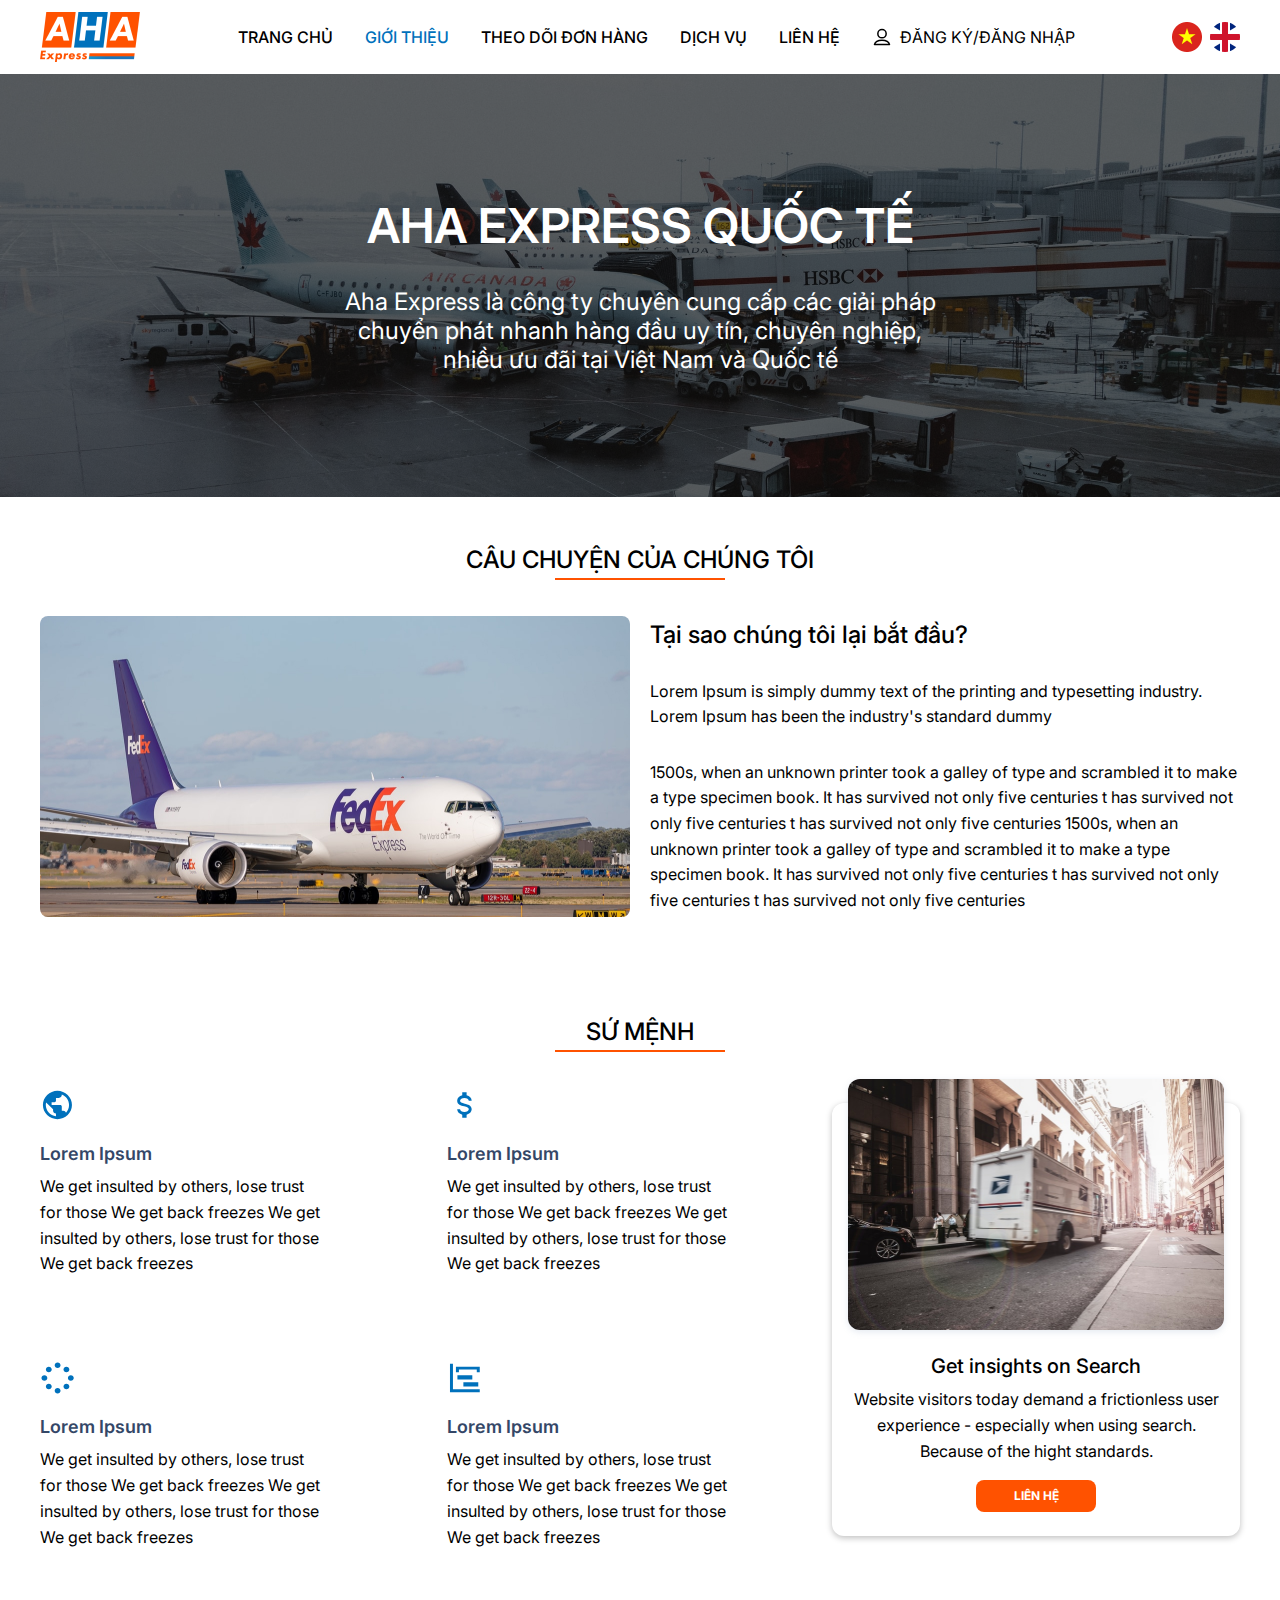
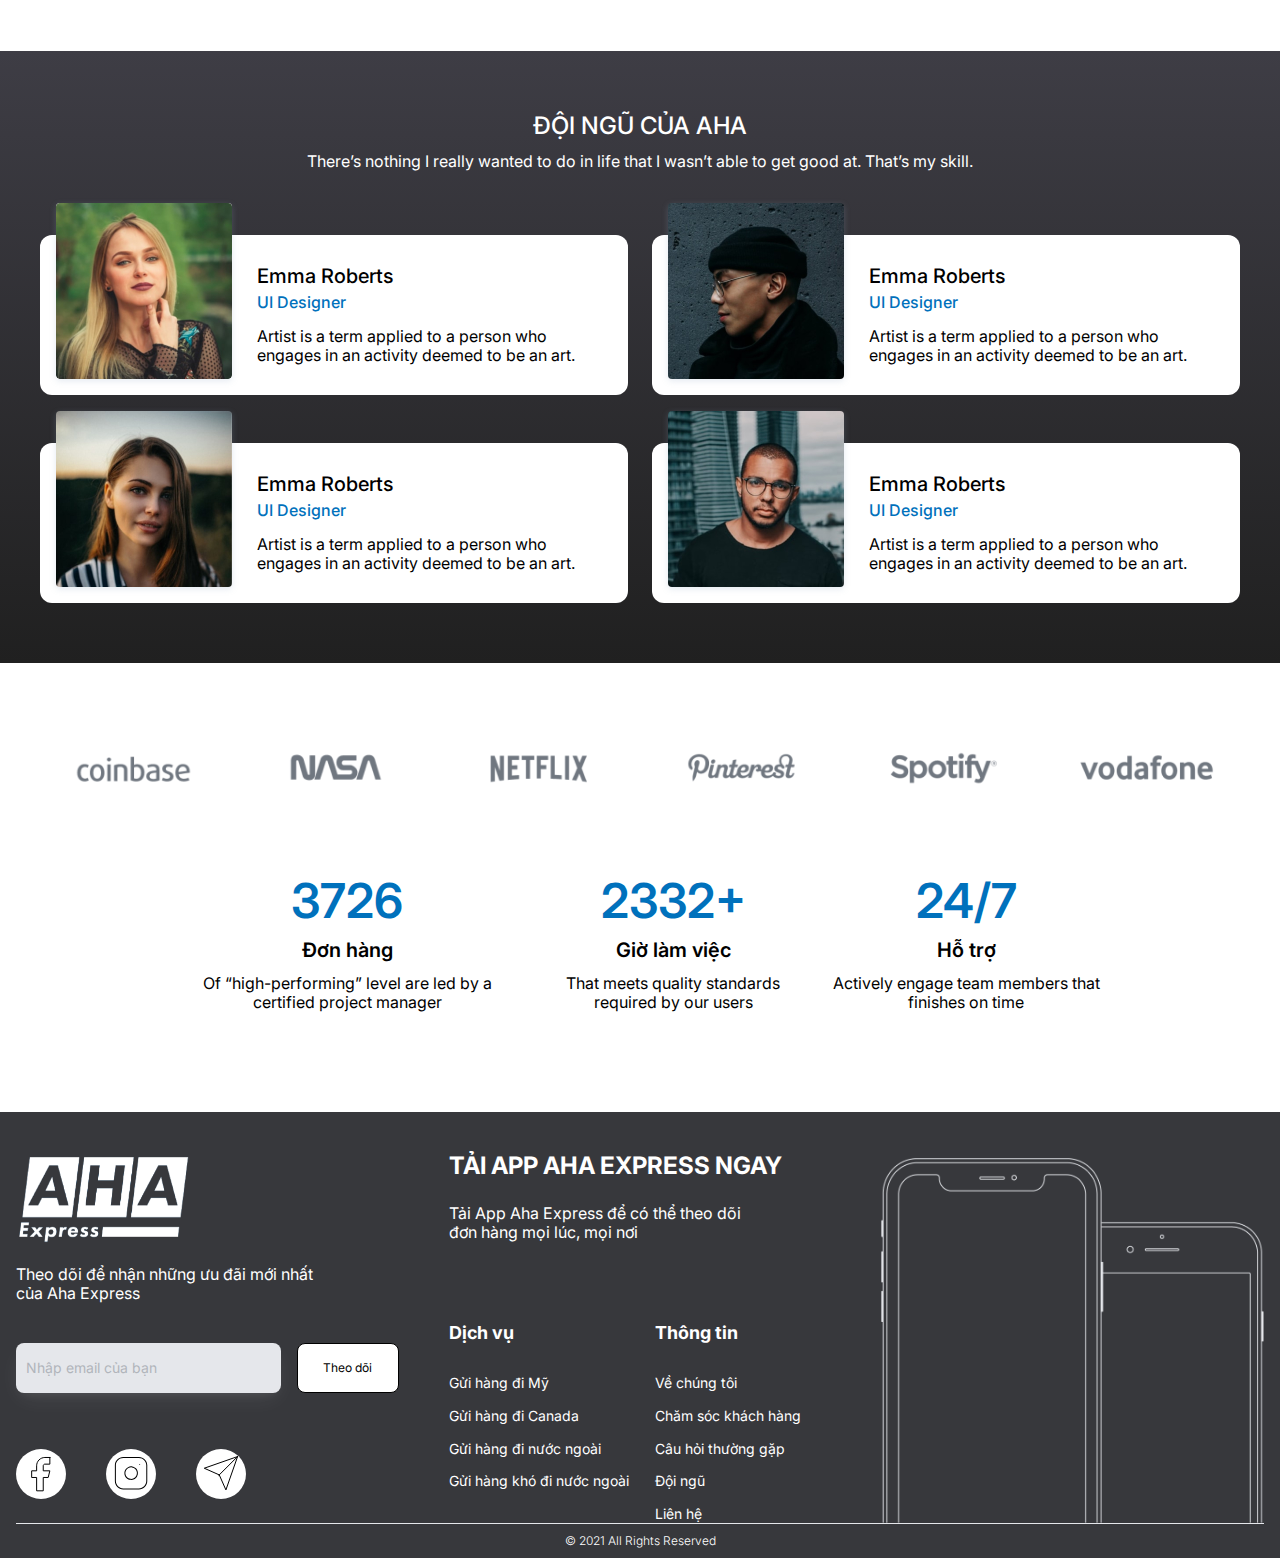
<file: about.html>
<!DOCTYPE html>
<html lang="en">
  <head>
    <meta charset="UTF-8" />
    <meta http-equiv="X-UA-Compatible" content="IE=edge" />
    <meta name="viewport" content="width=device-width, initial-scale=1.0" />

    <!-- INTER FONT  -->
    <link rel="preconnect" href="https://fonts.googleapis.com" />
    <link rel="preconnect" href="https://fonts.gstatic.com" crossorigin />
    <link
      href="https://fonts.googleapis.com/css2?family=Inter:wght@300;400;500;600;700&display=swap"
      rel="stylesheet"
    />

    <!-- BS5  -->
    <link
      href="https://cdn.jsdelivr.net/npm/bootstrap@5.0.2/dist/css/bootstrap.min.css"
      rel="stylesheet"
      integrity="sha384-EVSTQN3/azprG1Anm3QDgpJLIm9Nao0Yz1ztcQTwFspd3yD65VohhpuuCOmLASjC"
      crossorigin="anonymous"
    />

    <!-- MAIN CSS  -->
    <link rel="stylesheet" href="./css/style.css" />

    <title>Aha Express</title>
  </head>
  <body>
    <div class="about-wrapper">
      <header class="header-block">
        <div class="container">
          <div class="header-container">
            <div class="menu-toggle">
              <div></div>
              <div></div>
              <div></div>
            </div>
            <a href="./index.html" class="header-logo">
              <img srcset="./img/header-logo.png 2x" alt="" />
            </a>
            <div class="menu-main">
              <div class="menu-list">
                <div class="menu-item">
                  <a href="./index.html" class="menu-link">TRANG CHỦ</a>
                </div>
                <div class="menu-item active">
                  <a href="./about.html" class="menu-link">GIỚI THIỆU</a>
                </div>
                <div class="menu-item">
                  <a href="#!" class="menu-link">THEO DÕI ĐƠN HÀNG</a>
                </div>
                <div class="menu-item">
                  <a href="#!" class="menu-link">DỊCH VỤ</a>
                </div>
                <div class="menu-item">
                  <a href="./contact.html" class="menu-link">LIÊN HỆ</a>
                </div>
              </div>
              <div class="menu-auth">
                <a href="#!">
                  <svg
                    width="20"
                    height="20"
                    viewBox="0 0 20 20"
                    fill="none"
                    xmlns="http://www.w3.org/2000/svg"
                  >
                    <path
                      fill-rule="evenodd"
                      clip-rule="evenodd"
                      d="M10 10.8333C7.69881 10.8333 5.83333 8.96785 5.83333 6.66667C5.83333 4.36548 7.69881 2.5 10 2.5C12.3012 2.5 14.1667 4.36548 14.1667 6.66667C14.1667 8.96785 12.3012 10.8333 10 10.8333Z"
                      stroke="black"
                      stroke-width="1.5"
                      stroke-linecap="round"
                      stroke-linejoin="round"
                    />
                    <path
                      fill-rule="evenodd"
                      clip-rule="evenodd"
                      d="M10 13.3333C14.2857 13.3333 16.7857 14.7222 17.5 17.5H2.5C3.21429 14.7222 5.71429 13.3333 10 13.3333Z"
                      stroke="black"
                      stroke-width="1.5"
                      stroke-linecap="round"
                      stroke-linejoin="round"
                    />
                  </svg>

                  <span>ĐĂNG KÝ/ĐĂNG NHẬP</span>
                </a>
              </div>
            </div>

            <div class="language-group">
              <a href="#!">
                <img srcset="./img/vietnam.png 2x" alt="" />
              </a>
              <a href="#!">
                <img srcset="./img/eng.png 2x" alt="" />
              </a>
            </div>
          </div>
        </div>
      </header>

      <section class="banner-block">
        <div class="container">
          <div class="banner-content">
            <h2 class="title">AHA EXPRESS QUỐC TẾ</h2>
            <div class="desc">
              Aha Express là công ty chuyên cung cấp các giải pháp chuyển phát
              nhanh hàng đầu uy tín, chuyên nghiệp, nhiều ưu đãi tại Việt Nam và
              Quốc tế
            </div>
          </div>
        </div>
        <div class="img">
          <img srcset="./img/about-banner.jpg 2x" alt="" />
        </div>
      </section>

      <section class="story-block">
        <div class="container">
          <div class="heading-box">
            <h2 class="title">CÂU CHUYỆN CỦA CHÚNG TÔI</h2>
          </div>
          <div class="story-main">
            <div class="img">
              <div class="img-inner">
                <img srcset="./img/story-img.jpg 2x" alt="" />
              </div>
            </div>
            <div class="content">
              <h3 class="title">Tại sao chúng tôi lại bắt đầu?</h3>
              <p>
                Lorem Ipsum is simply dummy text of the printing and typesetting
                industry. Lorem Ipsum has been the industry's standard dummy
              </p>
              <p>
                1500s, when an unknown printer took a galley of type and
                scrambled it to make a type specimen book. It has survived not
                only five centuries t has survived not only five centuries t has
                survived not only five centuries 1500s, when an unknown printer
                took a galley of type and scrambled it to make a type specimen
                book. It has survived not only five centuries t has survived not
                only five centuries t has survived not only five centuries
              </p>
            </div>
          </div>
        </div>
      </section>

      <section class="mission-block">
        <div class="container">
          <div class="heading-box">
            <h2 class="title">SỨ MỆNH</h2>
          </div>
          <div class="mission-main">
            <div class="mission-left">
              <div class="mission-item">
                <div class="icon">
                  <svg
                    width="35"
                    height="34"
                    viewBox="0 0 35 34"
                    fill="none"
                    xmlns="http://www.w3.org/2000/svg"
                  >
                    <path
                      d="M25.9968 24.6358C25.6192 23.5025 24.53 22.6666 23.2374 22.6666H21.7851V18.4166C21.7851 18.0409 21.632 17.6806 21.3597 17.4149C21.0873 17.1492 20.7179 17 20.3327 17H11.6187V14.1666H14.5234C14.9086 14.1666 15.278 14.0174 15.5503 13.7517C15.8227 13.486 15.9757 13.1257 15.9757 12.75V9.91665H18.8804C19.6507 9.91665 20.3896 9.61813 20.9343 9.08678C21.479 8.55543 21.7851 7.83476 21.7851 7.08331V6.50248C26.0404 8.17415 29.0467 12.24 29.0467 17C29.0467 19.9466 27.8849 22.6241 25.9968 24.6358ZM15.9757 28.2341C10.239 27.54 5.80934 22.78 5.80934 17C5.80934 16.1216 5.92553 15.2716 6.11433 14.4641L13.071 21.25V22.6666C13.071 23.4181 13.3771 24.1388 13.9218 24.6701C14.4665 25.2015 15.2053 25.5 15.9757 25.5V28.2341ZM17.428 2.83331C15.5208 2.83331 13.6322 3.19974 11.8702 3.91169C10.1081 4.62363 8.50708 5.66714 7.15846 6.98263C4.4348 9.6394 2.90466 13.2427 2.90466 17C2.90466 20.7572 4.4348 24.3606 7.15846 27.0173C8.50708 28.3328 10.1081 29.3763 11.8702 30.0883C13.6322 30.8002 15.5208 31.1666 17.428 31.1666C21.2799 31.1666 24.974 29.6741 27.6976 27.0173C30.4213 24.3606 31.9514 20.7572 31.9514 17C31.9514 15.1396 31.5758 13.2974 30.8459 11.5786C30.116 9.85985 29.0462 8.29813 27.6976 6.98263C26.349 5.66714 24.748 4.62363 22.9859 3.91169C21.2238 3.19974 19.3353 2.83331 17.428 2.83331Z"
                      fill="#0071BC"
                    />
                  </svg>
                </div>
                <h4 class="title">Lorem Ipsum</h4>
                <div class="desc">
                  We get insulted by others, lose trust for those We get back
                  freezes We get insulted by others, lose trust for those We get
                  back freezes
                </div>
              </div>
              <div class="mission-item">
                <div class="icon">
                  <svg
                    width="35"
                    height="34"
                    viewBox="0 0 35 34"
                    fill="none"
                    xmlns="http://www.w3.org/2000/svg"
                  >
                    <path
                      d="M10.1664 21.25H13.0711C13.0711 22.78 15.0608 24.0833 17.4281 24.0833C19.7954 24.0833 21.7851 22.78 21.7851 21.25C21.7851 19.6917 20.2747 19.125 17.0795 18.3742C14.0006 17.6233 10.1664 16.6883 10.1664 12.75C10.1664 10.2142 12.3013 8.06083 15.2496 7.33833V4.25H19.6066V7.33833C22.5548 8.06083 24.6898 10.2142 24.6898 12.75H21.7851C21.7851 11.22 19.7954 9.91667 17.4281 9.91667C15.0608 9.91667 13.0711 11.22 13.0711 12.75C13.0711 14.3083 14.5815 14.875 17.7766 15.6258C20.8556 16.3767 24.6898 17.3117 24.6898 21.25C24.6898 23.7858 22.5548 25.9392 19.6066 26.6617V29.75H15.2496V26.6617C12.3013 25.9392 10.1664 23.7858 10.1664 21.25Z"
                      fill="#0071BC"
                    />
                  </svg>
                </div>
                <h4 class="title">Lorem Ipsum</h4>
                <div class="desc">
                  We get insulted by others, lose trust for those We get back
                  freezes We get insulted by others, lose trust for those We get
                  back freezes
                </div>
              </div>
              <div class="mission-item">
                <div class="icon">
                  <svg
                    width="36"
                    height="34"
                    viewBox="0 0 36 34"
                    fill="none"
                    xmlns="http://www.w3.org/2000/svg"
                  >
                    <path
                      d="M17.6134 26.9167C19.228 26.9167 20.549 28.1917 20.549 29.75C20.549 31.3084 19.228 32.5834 17.6134 32.5834C15.9989 32.5834 14.6779 31.3084 14.6779 29.75C14.6779 28.1917 15.9989 26.9167 17.6134 26.9167ZM17.6134 1.41669C19.228 1.41669 20.549 2.69169 20.549 4.25002C20.549 5.80835 19.228 7.08335 17.6134 7.08335C15.9989 7.08335 14.6779 5.80835 14.6779 4.25002C14.6779 2.69169 15.9989 1.41669 17.6134 1.41669ZM8.80672 22.6667C10.4213 22.6667 11.7423 23.9417 11.7423 25.5C11.7423 27.0584 10.4213 28.3334 8.80672 28.3334C7.19215 28.3334 5.87114 27.0584 5.87114 25.5C5.87114 23.9417 7.19215 22.6667 8.80672 22.6667ZM4.40335 14.1667C6.01792 14.1667 7.33893 15.4417 7.33893 17C7.33893 18.5584 6.01792 19.8334 4.40335 19.8334C2.78878 19.8334 1.46777 18.5584 1.46777 17C1.46777 15.4417 2.78878 14.1667 4.40335 14.1667ZM8.80672 5.66669C10.4213 5.66669 11.7423 6.94169 11.7423 8.50002C11.7423 10.0584 10.4213 11.3334 8.80672 11.3334C7.19215 11.3334 5.87114 10.0584 5.87114 8.50002C5.87114 6.94169 7.19215 5.66669 8.80672 5.66669ZM26.4202 22.6667C28.0347 22.6667 29.3558 23.9417 29.3558 25.5C29.3558 27.0584 28.0347 28.3334 26.4202 28.3334C24.8056 28.3334 23.4846 27.0584 23.4846 25.5C23.4846 23.9417 24.8056 22.6667 26.4202 22.6667ZM30.8235 14.1667C32.4381 14.1667 33.7591 15.4417 33.7591 17C33.7591 18.5584 32.4381 19.8334 30.8235 19.8334C29.209 19.8334 27.888 18.5584 27.888 17C27.888 15.4417 29.209 14.1667 30.8235 14.1667ZM26.4202 5.66669C28.0347 5.66669 29.3558 6.94169 29.3558 8.50002C29.3558 10.0584 28.0347 11.3334 26.4202 11.3334C24.8056 11.3334 23.4846 10.0584 23.4846 8.50002C23.4846 6.94169 24.8056 5.66669 26.4202 5.66669Z"
                      fill="#0071BC"
                    />
                  </svg>
                </div>
                <h4 class="title">Lorem Ipsum</h4>
                <div class="desc">
                  We get insulted by others, lose trust for those We get back
                  freezes We get insulted by others, lose trust for those We get
                  back freezes
                </div>
              </div>
              <div class="mission-item">
                <div class="icon">
                  <svg
                    width="36"
                    height="34"
                    viewBox="0 0 36 34"
                    fill="none"
                    xmlns="http://www.w3.org/2000/svg"
                  >
                    <path
                      d="M2.97778 2.83331H5.9556V28.3333H32.7559V31.1666H2.97778V2.83331ZM10.4223 14.1666H25.3114V18.4166H10.4223V14.1666ZM16.378 21.25H31.267V25.5H16.378V21.25ZM8.93341 5.66665H32.7559V11.3333H29.7781V8.49998H11.9112V11.3333H8.93341V5.66665Z"
                      fill="#0071BC"
                    />
                  </svg>
                </div>
                <h4 class="title">Lorem Ipsum</h4>
                <div class="desc">
                  We get insulted by others, lose trust for those We get back
                  freezes We get insulted by others, lose trust for those We get
                  back freezes
                </div>
              </div>
            </div>
            <div class="mission-right">
              <div class="img">
                <img srcset="./img/mission-img.jpg 2x" alt="" />
              </div>
              <h4 class="title">Get insights on Search</h4>
              <div class="desc">
                Website visitors today demand a frictionless user experience -
                especially when using search. Because of the hight standards.
              </div>
              <a href="#!" class="btn btn-orange contact-btn">Liên hệ </a>
            </div>
          </div>
        </div>
      </section>

      <section class="team-block">
        <div class="container">
          <div class="heading-box">
            <h2 class="title">ĐỘI NGŨ CỦA AHA</h2>
            <div class="desc">
              There’s nothing I really wanted to do in life that I wasn’t able
              to get good at. That’s my skill.
            </div>
          </div>
          <div class="team-main">
            <div class="team-item">
              <div class="img">
                <div class="img-inner">
                  <img srcset="./img/team1.jpg 2x" alt="" />
                </div>
              </div>
              <div class="info">
                <div class="name">Emma Roberts</div>
                <div class="job">UI Designer</div>
                <div class="desc">
                  Artist is a term applied to a person who engages in an
                  activity deemed to be an art.
                </div>
              </div>
            </div>
            <div class="team-item">
              <div class="img">
                <div class="img-inner">
                  <img srcset="./img/team2.jpg 2x" alt="" />
                </div>
              </div>
              <div class="info">
                <div class="name">Emma Roberts</div>
                <div class="job">UI Designer</div>
                <div class="desc">
                  Artist is a term applied to a person who engages in an
                  activity deemed to be an art.
                </div>
              </div>
            </div>
            <div class="team-item">
              <div class="img">
                <div class="img-inner">
                  <img srcset="./img/team3.jpg 2x" alt="" />
                </div>
              </div>
              <div class="info">
                <div class="name">Emma Roberts</div>
                <div class="job">UI Designer</div>
                <div class="desc">
                  Artist is a term applied to a person who engages in an
                  activity deemed to be an art.
                </div>
              </div>
            </div>
            <div class="team-item">
              <div class="img">
                <div class="img-inner">
                  <img srcset="./img/team4.jpg 2x" alt="" />
                </div>
              </div>
              <div class="info">
                <div class="name">Emma Roberts</div>
                <div class="job">UI Designer</div>
                <div class="desc">
                  Artist is a term applied to a person who engages in an
                  activity deemed to be an art.
                </div>
              </div>
            </div>
          </div>
        </div>
      </section>

      <section class="partner-block">
        <div class="container">
          <div class="partner-container">
            <div class="partner-item">
              <img srcset="./img/partner1.png 2x" alt="" />
            </div>
            <div class="partner-item">
              <img srcset="./img/partner2.png 2x" alt="" />
            </div>
            <div class="partner-item">
              <img srcset="./img/partner3.png 2x" alt="" />
            </div>
            <div class="partner-item">
              <img srcset="./img/partner4.png 2x" alt="" />
            </div>
            <div class="partner-item">
              <img srcset="./img/partner5.png 2x" alt="" />
            </div>
            <div class="partner-item">
              <img srcset="./img/partner6.png 2x" alt="" />
            </div>
          </div>
        </div>
      </section>

      <section class="statistic-block">
        <div class="container">
          <div class="statistic-container">
            <div class="statistic-item">
              <div class="number">3726</div>
              <h4 class="title">Đơn hàng</h4>
              <div class="desc">
                Of “high-performing” level are led by a certified project
                manager
              </div>
            </div>
            <div class="statistic-item">
              <div class="number">2332+</div>
              <h4 class="title">Giờ làm việc</h4>
              <div class="desc">
                That meets quality standards required by our users
              </div>
            </div>
            <div class="statistic-item">
              <div class="number">24/7</div>
              <h4 class="title">Hỗ trợ</h4>
              <div class="desc">
                Actively engage team members that finishes on time
              </div>
            </div>
          </div>
        </div>
      </section>

      <footer class="footer-block">
        <div class="footer-container">
          <div class="footer-main">
            <div class="footer-col">
              <a href="./index.html" class="footer-logo">
                <img srcset="./img/footer-logo.png 2x" alt="" />
              </a>
              <div class="desc">
                Theo dõi để nhận những ưu đãi mới nhất của Aha Express
              </div>
              <div class="sub-form">
                <input type="email" placeholder="Nhập email của bạn" />
                <button type="submit">Theo dõi</button>
              </div>
              <div class="social-list">
                <a href="#!" class="social-item">
                  <svg
                    width="20"
                    height="36"
                    viewBox="0 0 20 36"
                    fill="none"
                    xmlns="http://www.w3.org/2000/svg"
                  >
                    <path
                      d="M18.8485 1.47998H13.8898C11.698 1.47998 9.59586 2.35795 8.04597 3.92076C6.49608 5.48356 5.62536 7.60318 5.62536 9.81331V14.8133H0.666687V21.48H5.62536V34.8133H12.2369V21.48H17.1956L18.8485 14.8133H12.2369V9.81331C12.2369 9.37129 12.4111 8.94736 12.7211 8.6348C13.031 8.32224 13.4515 8.14665 13.8898 8.14665H18.8485V1.47998Z"
                      stroke="black"
                      stroke-linecap="round"
                      stroke-linejoin="round"
                    />
                  </svg>
                </a>
                <a href="#!" class="social-item"
                  ><svg
                    width="34"
                    height="33"
                    viewBox="0 0 34 33"
                    fill="none"
                    xmlns="http://www.w3.org/2000/svg"
                  >
                    <path
                      fill-rule="evenodd"
                      clip-rule="evenodd"
                      d="M9.22392 1.02148C5.16522 1.02148 1.875 4.31171 1.875 8.3704V24.0682C1.875 28.1269 5.16522 31.4171 9.22392 31.4171H24.9217C28.9804 31.4171 32.2707 28.1269 32.2707 24.0682V8.3704C32.2707 4.31171 28.9804 1.02148 24.9217 1.02148H9.22392ZM0.875 8.3704C0.875 3.75942 4.61294 0.0214844 9.22392 0.0214844H24.9217C29.5327 0.0214844 33.2707 3.75942 33.2707 8.3704V24.0682C33.2707 28.6792 29.5327 32.4171 24.9217 32.4171H9.22392C4.61294 32.4171 0.875 28.6792 0.875 24.0682V8.3704ZM17.9887 10.4345C16.7863 10.2562 15.5582 10.4616 14.4793 11.0214C13.4003 11.5813 12.5254 12.4671 11.9789 13.5529C11.4324 14.6386 11.2421 15.8691 11.4352 17.0692C11.6284 18.2694 12.195 19.378 13.0545 20.2376C13.9141 21.0971 15.0227 21.6637 16.2229 21.8568C17.423 22.05 18.6534 21.8597 19.7392 21.3132C20.825 20.7667 21.7108 19.8918 22.2707 18.8128C22.8305 17.7338 23.0359 16.5058 22.8576 15.3034C22.6757 14.0769 22.1042 12.9414 21.2274 12.0646C20.3507 11.1879 19.2152 10.6164 17.9887 10.4345ZM14.0187 10.1338C15.2844 9.47706 16.7249 9.23614 18.1354 9.4453C19.5741 9.65865 20.9061 10.3291 21.9346 11.3575C22.963 12.386 23.6334 13.718 23.8468 15.1567C24.0559 16.5672 23.815 18.0077 23.1583 19.2734C22.5016 20.539 21.4625 21.5654 20.1888 22.2065C18.9151 22.8475 17.4718 23.0707 16.064 22.8441C14.6562 22.6176 13.3557 21.9529 12.3474 20.9447C11.3391 19.9364 10.6745 18.6359 10.4479 17.2281C10.2214 15.8203 10.4446 14.3769 11.0856 13.1033C11.7267 11.8296 12.7531 10.7905 14.0187 10.1338ZM25.7066 7.08553C25.4305 7.08553 25.2066 7.30938 25.2066 7.58553C25.2066 7.86167 25.4305 8.08553 25.7066 8.08553H25.7246C26.0008 8.08553 26.2246 7.86167 26.2246 7.58553C26.2246 7.30938 26.0008 7.08553 25.7246 7.08553H25.7066Z"
                      fill="black"
                    />
                  </svg>
                </a>
                <a href="#!" class="social-item">
                  <svg
                    width="36"
                    height="35"
                    viewBox="0 0 36 35"
                    fill="none"
                    xmlns="http://www.w3.org/2000/svg"
                  >
                    <path
                      d="M34.5833 0.562988L15.8333 19.313"
                      stroke="black"
                      stroke-linecap="round"
                      stroke-linejoin="round"
                    />
                    <path
                      d="M34.5833 0.562988L22.9167 33.8963L16.25 18.8963L1.25 12.2297L34.5833 0.562988Z"
                      stroke="black"
                      stroke-linecap="round"
                      stroke-linejoin="round"
                    />
                  </svg>
                </a>
              </div>
            </div>
            <div class="footer-col my-xl-5">
              <div class="download-box">
                <a href="#!">tải app aha express ngay</a>
                <div class="desc">
                  Tải App Aha Express để có thể theo dõi đơn hàng mọi lúc, mọi
                  nơi
                </div>
              </div>
              <div class="link-list">
                <div>
                  <h4 class="title">Dịch vụ</h4>
                  <div>
                    <a href="#!">Gửi hàng đi Mỹ</a>
                    <a href="#!">Gửi hàng đi Canada</a>
                    <a href="#!">Gửi hàng đi nước ngoài</a>
                    <a href="#!">Gửi hàng khó đi nước ngoài</a>
                  </div>
                </div>
                <div>
                  <h4 class="title">Thông tin</h4>
                  <div>
                    <a href="#!">Về chúng tôi</a>
                    <a href="#!">Chăm sóc khách hàng</a>
                    <a href="#!">Câu hỏi thường gặp</a>
                    <a href="#!">Đội ngũ</a>
                    <a href="#!">Liên hệ</a>
                  </div>
                </div>
              </div>
            </div>
            <div class="footer-col img">
              <img srcset="./img/footer-img.png 2x" alt="" />
            </div>
          </div>
          <div class="copy-right">© 2021 All Rights Reserved</div>
        </div>
      </footer>

      <div class="menu-mb">
        <span class="close">
          <svg
            width="24"
            height="24"
            viewBox="0 0 24 24"
            fill="none"
            xmlns="http://www.w3.org/2000/svg"
          >
            <path
              d="M2.97675 22.0001C2.78357 22.0002 2.59473 21.9429 2.4341 21.8356C2.27347 21.7283 2.14828 21.5758 2.07435 21.3973C2.00042 21.2188 1.98108 21.0225 2.01877 20.833C2.05647 20.6435 2.14951 20.4695 2.28612 20.3329L20.333 2.28607C20.5162 2.1029 20.7646 2 21.0236 2C21.2827 2 21.5311 2.1029 21.7143 2.28607C21.8974 2.46923 22.0003 2.71766 22.0003 2.97669C22.0003 3.23573 21.8974 3.48415 21.7143 3.66732L3.66737 21.7142C3.57676 21.805 3.4691 21.877 3.35059 21.9261C3.23207 21.9751 3.10502 22.0003 2.97675 22.0001Z"
              fill="#000"
            ></path>
            <path
              d="M21.0236 22.0001C20.8953 22.0003 20.7683 21.9751 20.6498 21.9261C20.5313 21.877 20.4236 21.805 20.333 21.7142L2.28613 3.66732C2.10296 3.48415 2.00006 3.23573 2.00006 2.97669C2.00006 2.71766 2.10296 2.46923 2.28613 2.28607C2.46929 2.1029 2.71772 2 2.97675 2C3.23579 2 3.48421 2.1029 3.66738 2.28607L21.7142 20.3329C21.8509 20.4695 21.9439 20.6435 21.9816 20.833C22.0193 21.0225 21.9999 21.2188 21.926 21.3973C21.8521 21.5758 21.7269 21.7283 21.5663 21.8356C21.4056 21.9429 21.2168 22.0002 21.0236 22.0001V22.0001Z"
              fill="#000"
            ></path>
          </svg>
        </span>
        <div class="menu-item">
          <a href="./index.html" class="menu-link">Trang chủ</a>
        </div>
        <div class="menu-item active">
          <a href="./about.html" class="menu-link">GIỚI THIỆU</a>
        </div>
        <div class="menu-item">
          <a href="#!" class="menu-link">THEO DÕI ĐƠN HÀNG</a>
        </div>
        <div class="menu-item">
          <a href="#!" class="menu-link">DỊCH VỤ</a>
        </div>
        <div class="menu-item">
          <a href="./contact.html" class="menu-link">LIÊN HỆ </a>
        </div>
        <div class="language-group">
          <a href="#!">
            <img srcset="./img/vietnam.png 2x" alt="" />
          </a>
          <a href="#!">
            <img srcset="./img/eng.png 2x" alt="" />
          </a>
        </div>
      </div>
    </div>
    <!-- BS5 -->
    <script
      src="https://cdn.jsdelivr.net/npm/bootstrap@5.0.2/dist/js/bootstrap.bundle.min.js"
      integrity="sha384-MrcW6ZMFYlzcLA8Nl+NtUVF0sA7MsXsP1UyJoMp4YLEuNSfAP+JcXn/tWtIaxVXM"
      crossorigin="anonymous"
    ></script>

    <!-- MAIN JS  -->
    <script src="./js/app.js"></script>
  </body>
</html>
</file>
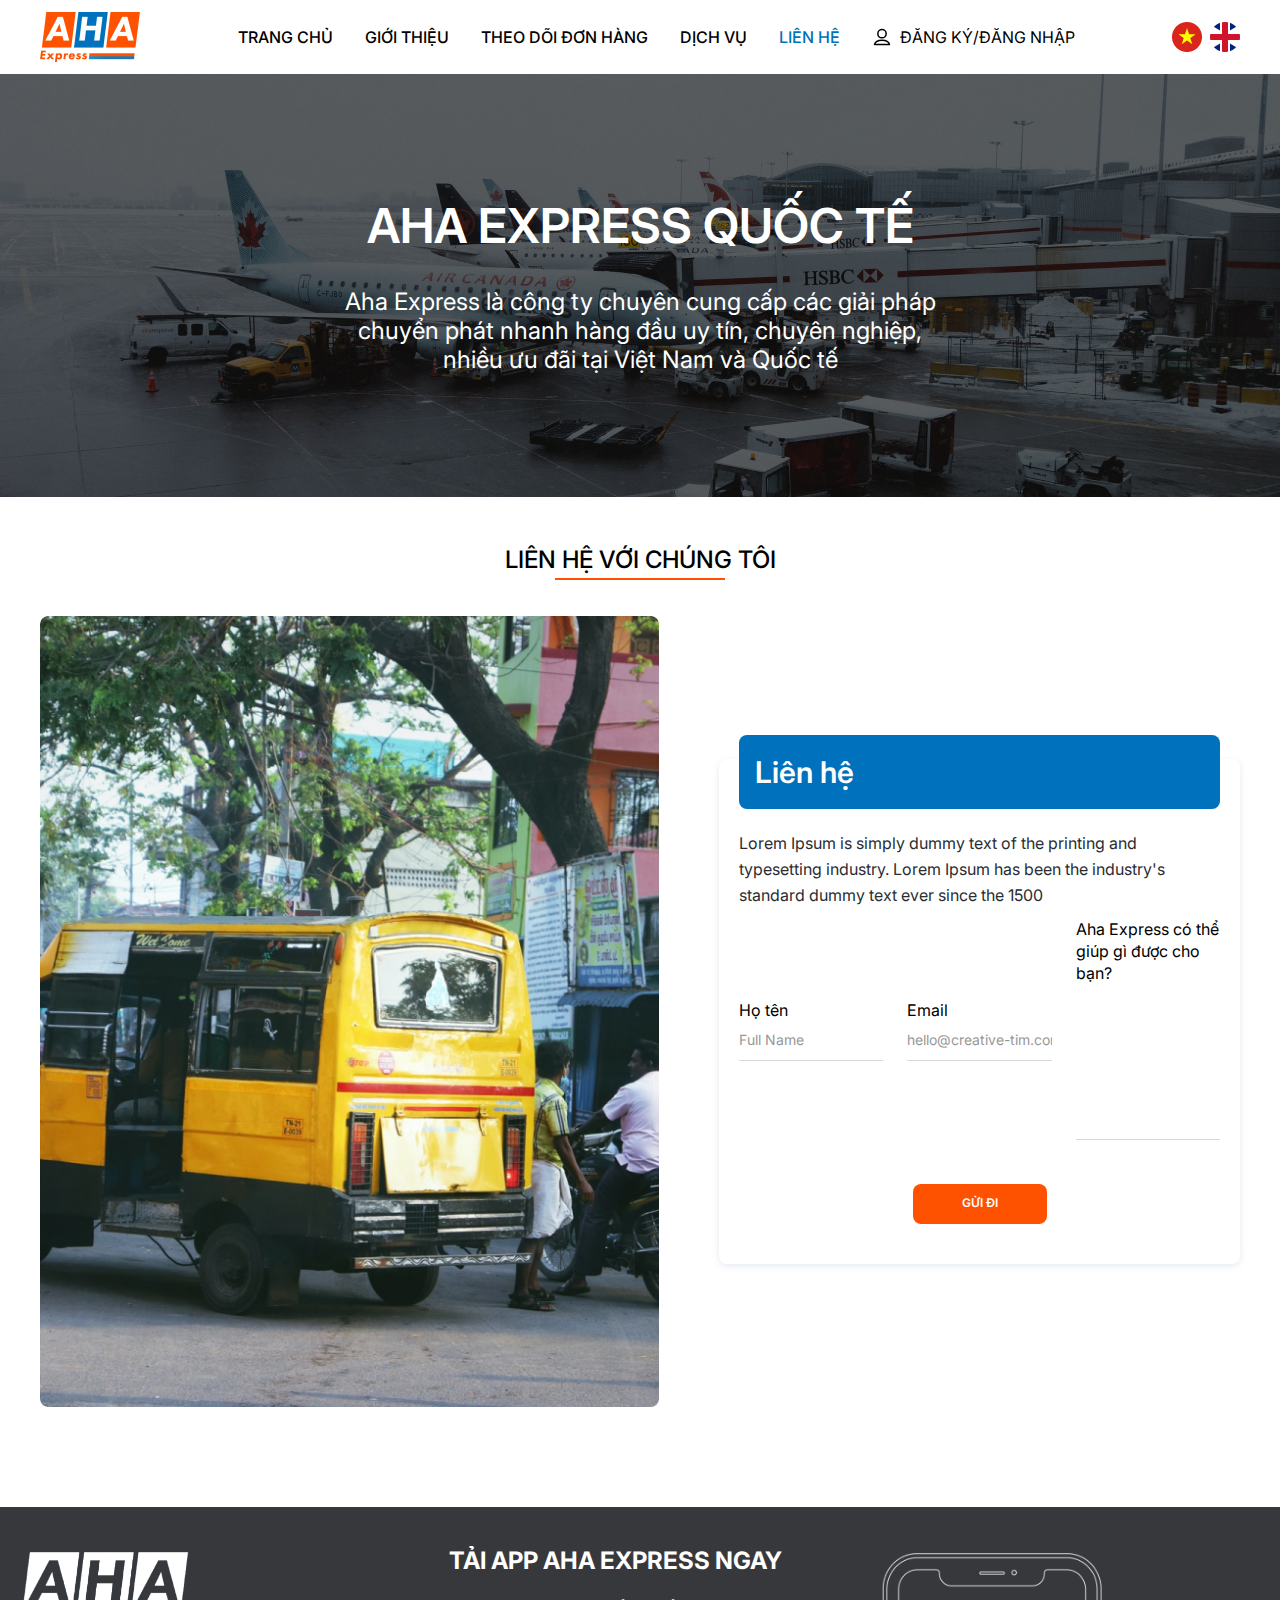
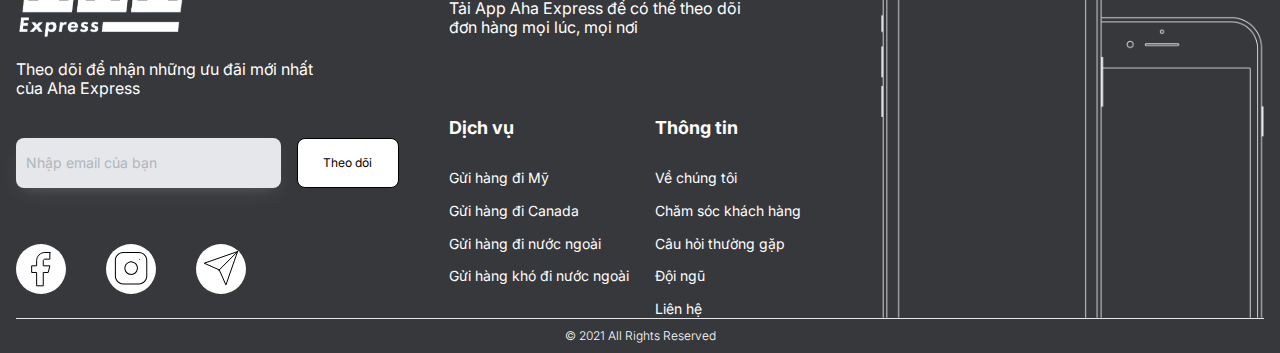
<file: contact.html>
<!DOCTYPE html>
<html lang="en">
  <head>
    <meta charset="UTF-8" />
    <meta http-equiv="X-UA-Compatible" content="IE=edge" />
    <meta name="viewport" content="width=device-width, initial-scale=1.0" />

    <!-- INTER FONT  -->
    <link rel="preconnect" href="https://fonts.googleapis.com" />
    <link rel="preconnect" href="https://fonts.gstatic.com" crossorigin />
    <link
      href="https://fonts.googleapis.com/css2?family=Inter:wght@300;400;500;600;700&display=swap"
      rel="stylesheet"
    />

    <!-- BS5  -->
    <link
      href="https://cdn.jsdelivr.net/npm/bootstrap@5.0.2/dist/css/bootstrap.min.css"
      rel="stylesheet"
      integrity="sha384-EVSTQN3/azprG1Anm3QDgpJLIm9Nao0Yz1ztcQTwFspd3yD65VohhpuuCOmLASjC"
      crossorigin="anonymous"
    />

    <!-- MAIN CSS  -->
    <link rel="stylesheet" href="./css/style.css" />

    <title>Aha Express</title>
  </head>
  <body>
    <div class="contact-wrapper">
      <header class="header-block">
        <div class="container">
          <div class="header-container">
            <div class="menu-toggle">
              <div></div>
              <div></div>
              <div></div>
            </div>
            <a href="./index.html" class="header-logo">
              <img srcset="./img/header-logo.png 2x" alt="" />
            </a>
            <div class="menu-main">
              <div class="menu-list">
                <div class="menu-item">
                  <a href="./index.html" class="menu-link">TRANG CHỦ</a>
                </div>
                <div class="menu-item">
                  <a href="./about.html" class="menu-link">GIỚI THIỆU</a>
                </div>
                <div class="menu-item">
                  <a href="#!" class="menu-link">THEO DÕI ĐƠN HÀNG</a>
                </div>
                <div class="menu-item">
                  <a href="#!" class="menu-link">DỊCH VỤ</a>
                </div>
                <div class="menu-item active">
                  <a href="./contact.html" class="menu-link">LIÊN HỆ</a>
                </div>
              </div>
              <div class="menu-auth">
                <a href="#!">
                  <svg
                    width="20"
                    height="20"
                    viewBox="0 0 20 20"
                    fill="none"
                    xmlns="http://www.w3.org/2000/svg"
                  >
                    <path
                      fill-rule="evenodd"
                      clip-rule="evenodd"
                      d="M10 10.8333C7.69881 10.8333 5.83333 8.96785 5.83333 6.66667C5.83333 4.36548 7.69881 2.5 10 2.5C12.3012 2.5 14.1667 4.36548 14.1667 6.66667C14.1667 8.96785 12.3012 10.8333 10 10.8333Z"
                      stroke="black"
                      stroke-width="1.5"
                      stroke-linecap="round"
                      stroke-linejoin="round"
                    />
                    <path
                      fill-rule="evenodd"
                      clip-rule="evenodd"
                      d="M10 13.3333C14.2857 13.3333 16.7857 14.7222 17.5 17.5H2.5C3.21429 14.7222 5.71429 13.3333 10 13.3333Z"
                      stroke="black"
                      stroke-width="1.5"
                      stroke-linecap="round"
                      stroke-linejoin="round"
                    />
                  </svg>

                  <span>ĐĂNG KÝ/ĐĂNG NHẬP</span>
                </a>
              </div>
            </div>

            <div class="language-group">
              <a href="#!">
                <img srcset="./img/vietnam.png 2x" alt="" />
              </a>
              <a href="#!">
                <img srcset="./img/eng.png 2x" alt="" />
              </a>
            </div>
          </div>
        </div>
      </header>

      <section class="banner-block">
        <div class="container">
          <div class="banner-content">
            <h2 class="title">AHA EXPRESS QUỐC TẾ</h2>
            <div class="desc">
              Aha Express là công ty chuyên cung cấp các giải pháp chuyển phát
              nhanh hàng đầu uy tín, chuyên nghiệp, nhiều ưu đãi tại Việt Nam và
              Quốc tế
            </div>
          </div>
        </div>
        <div class="img">
          <img srcset="./img/about-banner.jpg 2x" alt="" />
        </div>
      </section>

      <section class="contact-block">
        <div class="container">
          <div class="heading-box">
            <h2 class="title">LIÊN HỆ VỚI CHÚNG TÔI</h2>
          </div>
          <div class="contact-main">
            <div class="img">
              <div class="img-inner">
                <img srcset="./img/contact-img.jpg 2x" alt="" />
              </div>
            </div>
            <form action="" class="contact-form">
              <div class="heading">Liên hệ</div>
              <div class="desc">
                Lorem Ipsum is simply dummy text of the printing and typesetting
                industry. Lorem Ipsum has been the industry's standard dummy
                text ever since the 1500
              </div>
              <div class="input-group">
                <div class="input-item">
                  <h4 class="title">Họ tên</h4>
                  <input type="text" placeholder="Full Name" />
                </div>
                <div class="input-item">
                  <h4 class="title">Email</h4>
                  <input type="email " placeholder="hello@creative-tim.com" />
                </div>
                <div class="input-item textarea">
                  <h4 class="title">
                    Aha Express có thể giúp gì được cho bạn?
                  </h4>
                  <textarea name="" id=""></textarea>
                </div>
              </div>
              <a href="#!" class="btn btn-orange send-btn">GỬI ĐI</a>
            </form>
          </div>
        </div>
      </section>

      <footer class="footer-block">
        <div class="footer-container">
          <div class="footer-main">
            <div class="footer-col">
              <a href="./index.html" class="footer-logo">
                <img srcset="./img/footer-logo.png 2x" alt="" />
              </a>
              <div class="desc">
                Theo dõi để nhận những ưu đãi mới nhất của Aha Express
              </div>
              <div class="sub-form">
                <input type="email" placeholder="Nhập email của bạn" />
                <button type="submit">Theo dõi</button>
              </div>
              <div class="social-list">
                <a href="#!" class="social-item">
                  <svg
                    width="20"
                    height="36"
                    viewBox="0 0 20 36"
                    fill="none"
                    xmlns="http://www.w3.org/2000/svg"
                  >
                    <path
                      d="M18.8485 1.47998H13.8898C11.698 1.47998 9.59586 2.35795 8.04597 3.92076C6.49608 5.48356 5.62536 7.60318 5.62536 9.81331V14.8133H0.666687V21.48H5.62536V34.8133H12.2369V21.48H17.1956L18.8485 14.8133H12.2369V9.81331C12.2369 9.37129 12.4111 8.94736 12.7211 8.6348C13.031 8.32224 13.4515 8.14665 13.8898 8.14665H18.8485V1.47998Z"
                      stroke="black"
                      stroke-linecap="round"
                      stroke-linejoin="round"
                    />
                  </svg>
                </a>
                <a href="#!" class="social-item"
                  ><svg
                    width="34"
                    height="33"
                    viewBox="0 0 34 33"
                    fill="none"
                    xmlns="http://www.w3.org/2000/svg"
                  >
                    <path
                      fill-rule="evenodd"
                      clip-rule="evenodd"
                      d="M9.22392 1.02148C5.16522 1.02148 1.875 4.31171 1.875 8.3704V24.0682C1.875 28.1269 5.16522 31.4171 9.22392 31.4171H24.9217C28.9804 31.4171 32.2707 28.1269 32.2707 24.0682V8.3704C32.2707 4.31171 28.9804 1.02148 24.9217 1.02148H9.22392ZM0.875 8.3704C0.875 3.75942 4.61294 0.0214844 9.22392 0.0214844H24.9217C29.5327 0.0214844 33.2707 3.75942 33.2707 8.3704V24.0682C33.2707 28.6792 29.5327 32.4171 24.9217 32.4171H9.22392C4.61294 32.4171 0.875 28.6792 0.875 24.0682V8.3704ZM17.9887 10.4345C16.7863 10.2562 15.5582 10.4616 14.4793 11.0214C13.4003 11.5813 12.5254 12.4671 11.9789 13.5529C11.4324 14.6386 11.2421 15.8691 11.4352 17.0692C11.6284 18.2694 12.195 19.378 13.0545 20.2376C13.9141 21.0971 15.0227 21.6637 16.2229 21.8568C17.423 22.05 18.6534 21.8597 19.7392 21.3132C20.825 20.7667 21.7108 19.8918 22.2707 18.8128C22.8305 17.7338 23.0359 16.5058 22.8576 15.3034C22.6757 14.0769 22.1042 12.9414 21.2274 12.0646C20.3507 11.1879 19.2152 10.6164 17.9887 10.4345ZM14.0187 10.1338C15.2844 9.47706 16.7249 9.23614 18.1354 9.4453C19.5741 9.65865 20.9061 10.3291 21.9346 11.3575C22.963 12.386 23.6334 13.718 23.8468 15.1567C24.0559 16.5672 23.815 18.0077 23.1583 19.2734C22.5016 20.539 21.4625 21.5654 20.1888 22.2065C18.9151 22.8475 17.4718 23.0707 16.064 22.8441C14.6562 22.6176 13.3557 21.9529 12.3474 20.9447C11.3391 19.9364 10.6745 18.6359 10.4479 17.2281C10.2214 15.8203 10.4446 14.3769 11.0856 13.1033C11.7267 11.8296 12.7531 10.7905 14.0187 10.1338ZM25.7066 7.08553C25.4305 7.08553 25.2066 7.30938 25.2066 7.58553C25.2066 7.86167 25.4305 8.08553 25.7066 8.08553H25.7246C26.0008 8.08553 26.2246 7.86167 26.2246 7.58553C26.2246 7.30938 26.0008 7.08553 25.7246 7.08553H25.7066Z"
                      fill="black"
                    />
                  </svg>
                </a>
                <a href="#!" class="social-item">
                  <svg
                    width="36"
                    height="35"
                    viewBox="0 0 36 35"
                    fill="none"
                    xmlns="http://www.w3.org/2000/svg"
                  >
                    <path
                      d="M34.5833 0.562988L15.8333 19.313"
                      stroke="black"
                      stroke-linecap="round"
                      stroke-linejoin="round"
                    />
                    <path
                      d="M34.5833 0.562988L22.9167 33.8963L16.25 18.8963L1.25 12.2297L34.5833 0.562988Z"
                      stroke="black"
                      stroke-linecap="round"
                      stroke-linejoin="round"
                    />
                  </svg>
                </a>
              </div>
            </div>
            <div class="footer-col my-xl-5">
              <div class="download-box">
                <a href="#!">tải app aha express ngay</a>
                <div class="desc">
                  Tải App Aha Express để có thể theo dõi đơn hàng mọi lúc, mọi
                  nơi
                </div>
              </div>
              <div class="link-list">
                <div>
                  <h4 class="title">Dịch vụ</h4>
                  <div>
                    <a href="#!">Gửi hàng đi Mỹ</a>
                    <a href="#!">Gửi hàng đi Canada</a>
                    <a href="#!">Gửi hàng đi nước ngoài</a>
                    <a href="#!">Gửi hàng khó đi nước ngoài</a>
                  </div>
                </div>
                <div>
                  <h4 class="title">Thông tin</h4>
                  <div>
                    <a href="#!">Về chúng tôi</a>
                    <a href="#!">Chăm sóc khách hàng</a>
                    <a href="#!">Câu hỏi thường gặp</a>
                    <a href="#!">Đội ngũ</a>
                    <a href="#!">Liên hệ</a>
                  </div>
                </div>
              </div>
            </div>
            <div class="footer-col img">
              <img srcset="./img/footer-img.png 2x" alt="" />
            </div>
          </div>
          <div class="copy-right">© 2021 All Rights Reserved</div>
        </div>
      </footer>

      <div class="menu-mb">
        <span class="close">
          <svg
            width="24"
            height="24"
            viewBox="0 0 24 24"
            fill="none"
            xmlns="http://www.w3.org/2000/svg"
          >
            <path
              d="M2.97675 22.0001C2.78357 22.0002 2.59473 21.9429 2.4341 21.8356C2.27347 21.7283 2.14828 21.5758 2.07435 21.3973C2.00042 21.2188 1.98108 21.0225 2.01877 20.833C2.05647 20.6435 2.14951 20.4695 2.28612 20.3329L20.333 2.28607C20.5162 2.1029 20.7646 2 21.0236 2C21.2827 2 21.5311 2.1029 21.7143 2.28607C21.8974 2.46923 22.0003 2.71766 22.0003 2.97669C22.0003 3.23573 21.8974 3.48415 21.7143 3.66732L3.66737 21.7142C3.57676 21.805 3.4691 21.877 3.35059 21.9261C3.23207 21.9751 3.10502 22.0003 2.97675 22.0001Z"
              fill="#000"
            ></path>
            <path
              d="M21.0236 22.0001C20.8953 22.0003 20.7683 21.9751 20.6498 21.9261C20.5313 21.877 20.4236 21.805 20.333 21.7142L2.28613 3.66732C2.10296 3.48415 2.00006 3.23573 2.00006 2.97669C2.00006 2.71766 2.10296 2.46923 2.28613 2.28607C2.46929 2.1029 2.71772 2 2.97675 2C3.23579 2 3.48421 2.1029 3.66738 2.28607L21.7142 20.3329C21.8509 20.4695 21.9439 20.6435 21.9816 20.833C22.0193 21.0225 21.9999 21.2188 21.926 21.3973C21.8521 21.5758 21.7269 21.7283 21.5663 21.8356C21.4056 21.9429 21.2168 22.0002 21.0236 22.0001V22.0001Z"
              fill="#000"
            ></path>
          </svg>
        </span>
        <div class="menu-item">
          <a href="./index.html" class="menu-link">Trang chủ</a>
        </div>
        <div class="menu-item">
          <a href="./about.html" class="menu-link">GIỚI THIỆU</a>
        </div>
        <div class="menu-item">
          <a href="#!" class="menu-link">THEO DÕI ĐƠN HÀNG</a>
        </div>
        <div class="menu-item">
          <a href="#!" class="menu-link">DỊCH VỤ</a>
        </div>
        <div class="menu-item active">
          <a href="./contact.html" class="menu-link">LIÊN HỆ </a>
        </div>
        <div class="language-group">
          <a href="#!">
            <img srcset="./img/vietnam.png 2x" alt="" />
          </a>
          <a href="#!">
            <img srcset="./img/eng.png 2x" alt="" />
          </a>
        </div>
      </div>
    </div>
    <!-- BS5 -->
    <script
      src="https://cdn.jsdelivr.net/npm/bootstrap@5.0.2/dist/js/bootstrap.bundle.min.js"
      integrity="sha384-MrcW6ZMFYlzcLA8Nl+NtUVF0sA7MsXsP1UyJoMp4YLEuNSfAP+JcXn/tWtIaxVXM"
      crossorigin="anonymous"
    ></script>

    <!-- MAIN JS  -->
    <script src="./js/app.js"></script>
  </body>
</html>
</file>
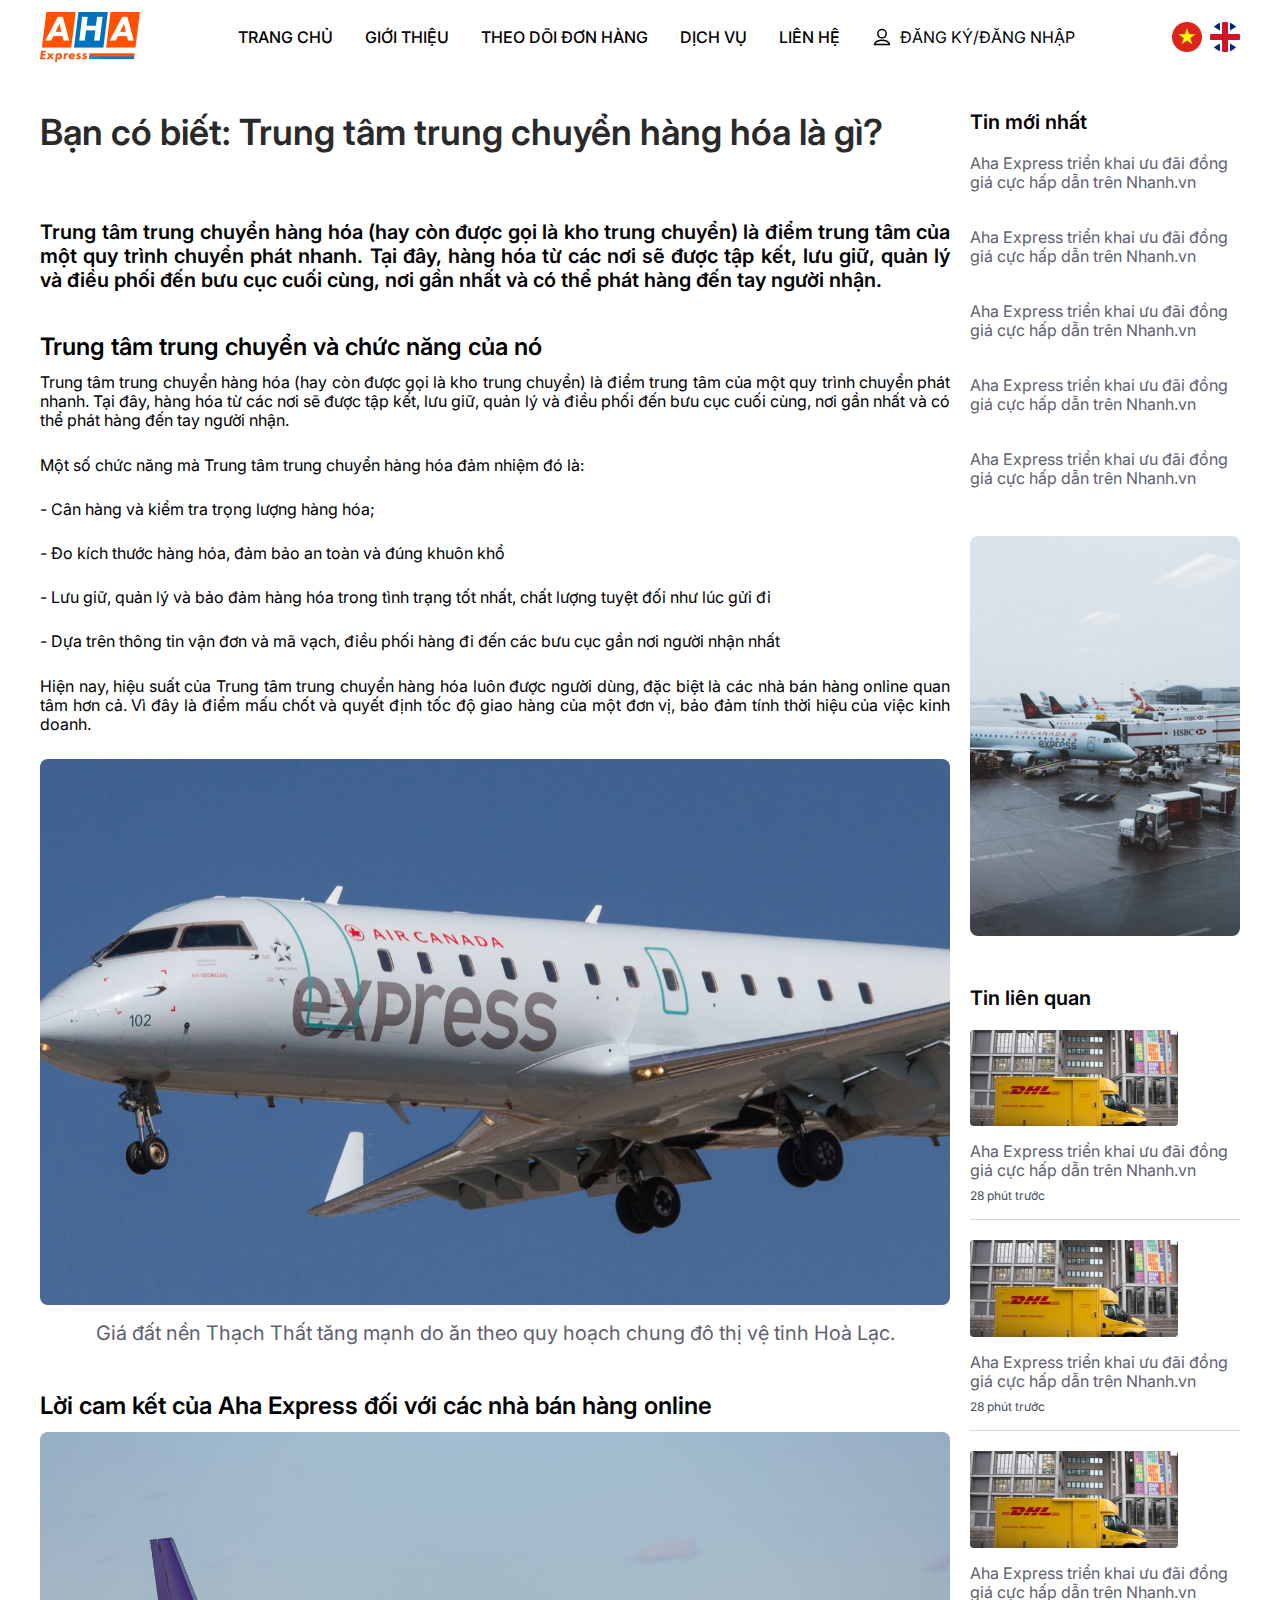
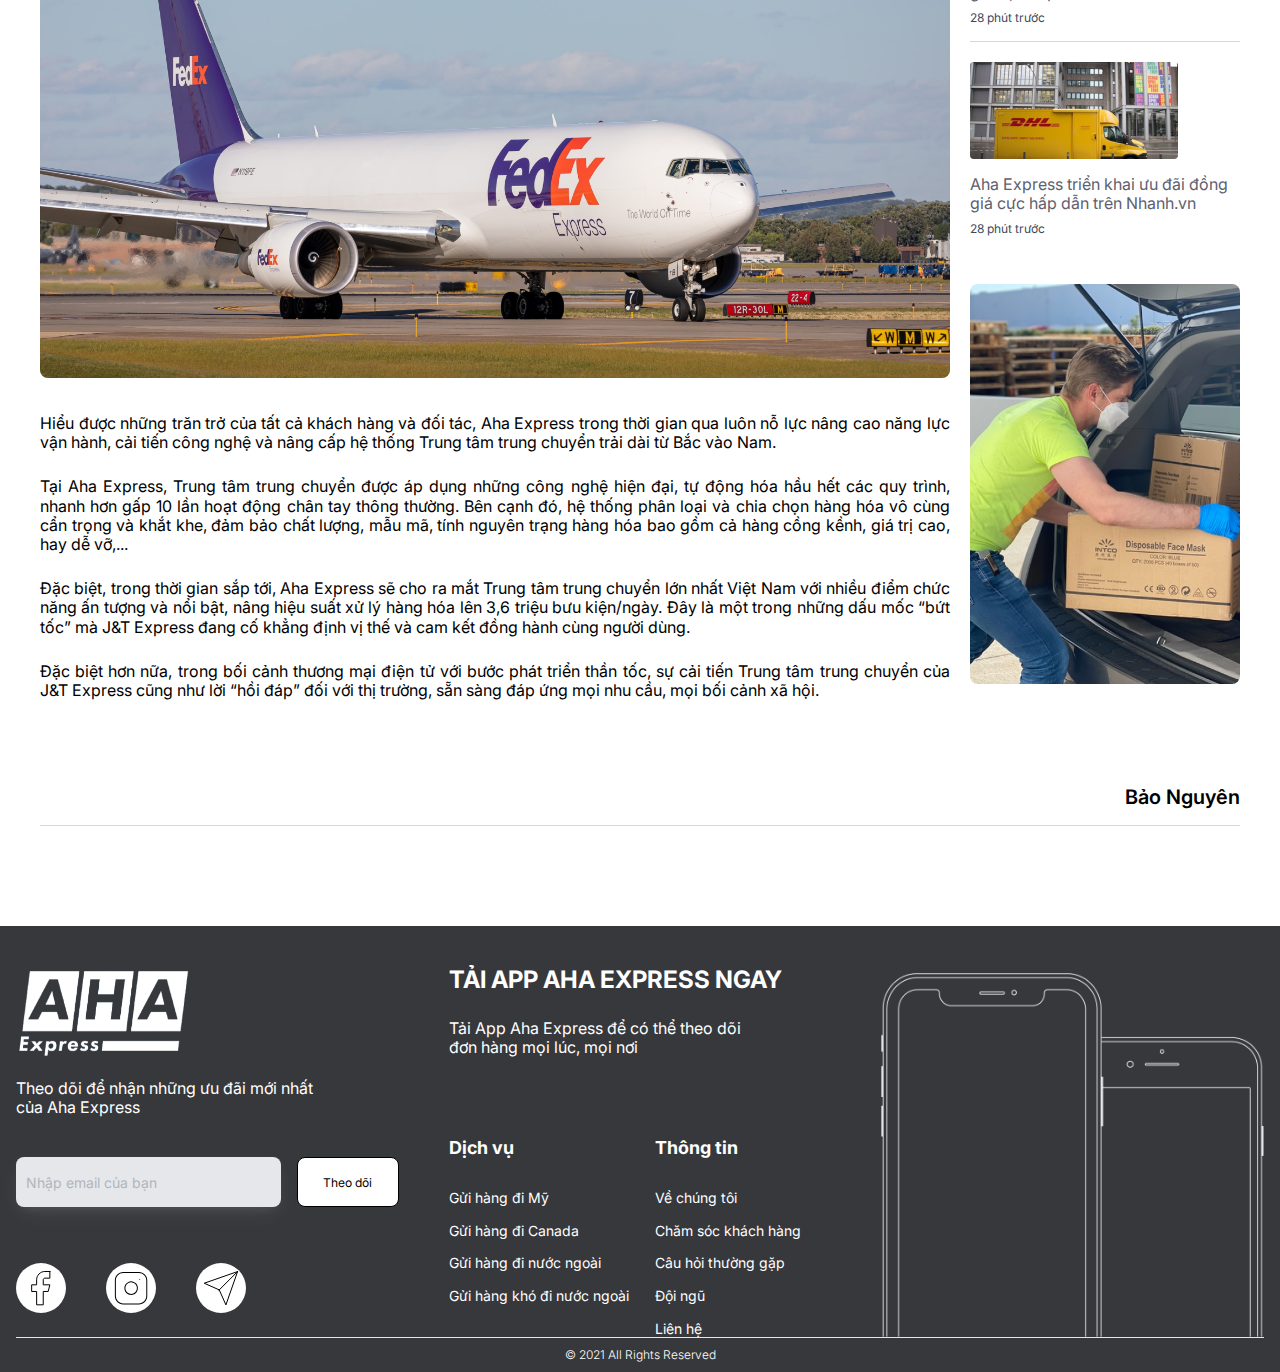
<file: news.html>
<!DOCTYPE html>
<html lang="en">
  <head>
    <meta charset="UTF-8" />
    <meta http-equiv="X-UA-Compatible" content="IE=edge" />
    <meta name="viewport" content="width=device-width, initial-scale=1.0" />

    <!-- INTER FONT  -->
    <link rel="preconnect" href="https://fonts.googleapis.com" />
    <link rel="preconnect" href="https://fonts.gstatic.com" crossorigin />
    <link
      href="https://fonts.googleapis.com/css2?family=Inter:wght@300;400;500;600;700&display=swap"
      rel="stylesheet"
    />

    <!-- BS5  -->
    <link
      href="https://cdn.jsdelivr.net/npm/bootstrap@5.0.2/dist/css/bootstrap.min.css"
      rel="stylesheet"
      integrity="sha384-EVSTQN3/azprG1Anm3QDgpJLIm9Nao0Yz1ztcQTwFspd3yD65VohhpuuCOmLASjC"
      crossorigin="anonymous"
    />

    <!-- MAIN CSS  -->
    <link rel="stylesheet" href="./css/style.css" />

    <title>Aha Express</title>
  </head>
  <body>
    <div class="news-wrapper">
      <header class="header-block">
        <div class="container">
          <div class="header-container">
            <div class="menu-toggle">
              <div></div>
              <div></div>
              <div></div>
            </div>
            <a href="./index.html" class="header-logo">
              <img srcset="./img/header-logo.png 2x" alt="" />
            </a>
            <div class="menu-main">
              <div class="menu-list">
                <div class="menu-item">
                  <a href="./index.html" class="menu-link">TRANG CHỦ</a>
                </div>
                <div class="menu-item">
                  <a href="./about.html" class="menu-link">GIỚI THIỆU</a>
                </div>
                <div class="menu-item">
                  <a href="#!" class="menu-link">THEO DÕI ĐƠN HÀNG</a>
                </div>
                <div class="menu-item">
                  <a href="#!" class="menu-link">DỊCH VỤ</a>
                </div>
                <div class="menu-item">
                  <a href="./contact.html" class="menu-link">LIÊN HỆ</a>
                </div>
              </div>
              <div class="menu-auth">
                <a href="#!">
                  <svg
                    width="20"
                    height="20"
                    viewBox="0 0 20 20"
                    fill="none"
                    xmlns="http://www.w3.org/2000/svg"
                  >
                    <path
                      fill-rule="evenodd"
                      clip-rule="evenodd"
                      d="M10 10.8333C7.69881 10.8333 5.83333 8.96785 5.83333 6.66667C5.83333 4.36548 7.69881 2.5 10 2.5C12.3012 2.5 14.1667 4.36548 14.1667 6.66667C14.1667 8.96785 12.3012 10.8333 10 10.8333Z"
                      stroke="black"
                      stroke-width="1.5"
                      stroke-linecap="round"
                      stroke-linejoin="round"
                    />
                    <path
                      fill-rule="evenodd"
                      clip-rule="evenodd"
                      d="M10 13.3333C14.2857 13.3333 16.7857 14.7222 17.5 17.5H2.5C3.21429 14.7222 5.71429 13.3333 10 13.3333Z"
                      stroke="black"
                      stroke-width="1.5"
                      stroke-linecap="round"
                      stroke-linejoin="round"
                    />
                  </svg>

                  <span>ĐĂNG KÝ/ĐĂNG NHẬP</span>
                </a>
              </div>
            </div>

            <div class="language-group">
              <a href="#!">
                <img srcset="./img/vietnam.png 2x" alt="" />
              </a>
              <a href="#!">
                <img srcset="./img/eng.png 2x" alt="" />
              </a>
            </div>
          </div>
        </div>
      </header>

      <div class="news-block">
        <div class="container">
          <div class="news-container">
            <div class="news-main">
              <h2 class="title">
                Bạn có biết: Trung tâm trung chuyển hàng hóa là gì?
              </h2>
              <div class="desc">
                Trung tâm trung chuyển hàng hóa (hay còn được gọi là kho trung
                chuyển) là điểm trung tâm của một quy trình chuyển phát nhanh.
                Tại đây, hàng hóa từ các nơi sẽ được tập kết, lưu giữ, quản lý
                và điều phối đến bưu cục cuối cùng, nơi gần nhất và có thể phát
                hàng đến tay người nhận.
              </div>
              <div class="part">
                <h4 class="sub-title">
                  Trung tâm trung chuyển và chức năng của nó
                </h4>
                <p>
                  Trung tâm trung chuyển hàng hóa (hay còn được gọi là kho trung
                  chuyển) là điểm trung tâm của một quy trình chuyển phát nhanh.
                  Tại đây, hàng hóa từ các nơi sẽ được tập kết, lưu giữ, quản lý
                  và điều phối đến bưu cục cuối cùng, nơi gần nhất và có thể
                  phát hàng đến tay người nhận.
                </p>
                <ul>
                  <p>
                    Một số chức năng mà Trung tâm trung chuyển hàng hóa đảm
                    nhiệm đó là:
                  </p>

                  <li>- Cân hàng và kiểm tra trọng lượng hàng hóa;</li>

                  <li>
                    - Đo kích thước hàng hóa, đảm bảo an toàn và đúng khuôn khổ
                  </li>

                  <li>
                    - Lưu giữ, quản lý và bảo đảm hàng hóa trong tình trạng tốt
                    nhất, chất lượng tuyệt đối như lúc gửi đi
                  </li>

                  <li>
                    - Dựa trên thông tin vận đơn và mã vạch, điều phối hàng đi
                    đến các bưu cục gần nơi người nhận nhất
                  </li>
                </ul>

                <p>
                  Hiện nay, hiệu suất của Trung tâm trung chuyển hàng hóa luôn
                  được người dùng, đặc biệt là các nhà bán hàng online quan tâm
                  hơn cả. Vì đây là điểm mấu chốt và quyết định tốc độ giao hàng
                  của một đơn vị, bảo đảm tính thời hiệu của việc kinh doanh.
                </p>
                <div class="img">
                  <div class="img-inner">
                    <img srcset="./img/news1.jpg 2x" alt="" />
                  </div>
                  <div class="note">
                    Giá đất nền Thạch Thất tăng mạnh do ăn theo quy hoạch chung
                    đô thị vệ tinh Hoà Lạc.
                  </div>
                </div>
              </div>
              <div class="part">
                <h4 class="sub-title">
                  Lời cam kết của Aha Express đối với các nhà bán hàng online
                </h4>
                <div class="img">
                  <div class="img-inner">
                    <img srcset="./img/news2.jpg 2x" alt="" />
                  </div>
                </div>
                <p>
                  Hiểu được những trăn trở của tất cả khách hàng và đối tác, Aha
                  Express trong thời gian qua luôn nỗ lực nâng cao năng lực vận
                  hành, cải tiến công nghệ và nâng cấp hệ thống Trung tâm trung
                  chuyển trải dài từ Bắc vào Nam.
                </p>

                <p>
                  Tại Aha Express, Trung tâm trung chuyển được áp dụng những
                  công nghệ hiện đại, tự động hóa hầu hết các quy trình, nhanh
                  hơn gấp 10 lần hoạt động chân tay thông thường. Bên cạnh đó,
                  hệ thống phân loại và chia chọn hàng hóa vô cùng cẩn trọng và
                  khắt khe, đảm bảo chất lượng, mẫu mã, tính nguyên trạng hàng
                  hóa bao gồm cả hàng cồng kềnh, giá trị cao, hay dễ vỡ,...
                </p>

                <p>
                  Đặc biệt, trong thời gian sắp tới, Aha Express sẽ cho ra mắt
                  Trung tâm trung chuyển lớn nhất Việt Nam với nhiều điểm chức
                  năng ấn tượng và nổi bật, nâng hiệu suất xử lý hàng hóa lên
                  3,6 triệu bưu kiện/ngày. Đây là một trong những dấu mốc “bứt
                  tốc” mà J&T Express đang cố khẳng định vị thế và cam kết đồng
                  hành cùng người dùng.
                </p>

                <p>
                  Đặc biệt hơn nữa, trong bối cảnh thương mại điện tử với bước
                  phát triển thần tốc, sự cải tiến Trung tâm trung chuyển của
                  J&T Express cũng như lời “hồi đáp” đối với thị trường, sẵn
                  sàng đáp ứng mọi nhu cầu, mọi bối cảnh xã hội.
                </p>
              </div>
            </div>
            <div class="sidebar">
              <div class="category">
                <h4 class="title">Tin mới nhất</h4>
                <ul>
                  <a href="#!"
                    >Aha Express triển khai ưu đãi đồng giá cực hấp dẫn trên
                    Nhanh.vn</a
                  >
                  <a href="#!"
                    >Aha Express triển khai ưu đãi đồng giá cực hấp dẫn trên
                    Nhanh.vn</a
                  >
                  <a href="#!"
                    >Aha Express triển khai ưu đãi đồng giá cực hấp dẫn trên
                    Nhanh.vn</a
                  >
                  <a href="#!"
                    >Aha Express triển khai ưu đãi đồng giá cực hấp dẫn trên
                    Nhanh.vn</a
                  >
                  <a href="#!"
                    >Aha Express triển khai ưu đãi đồng giá cực hấp dẫn trên
                    Nhanh.vn</a
                  >
                </ul>
                <div class="banner">
                  <div class="banner-inner">
                    <img srcset="./img/news-banner1.jpg 2x" alt="" />
                  </div>
                </div>
              </div>
              <div class="category">
                <h4 class="title">Tin liên quan</h4>
                <div class="news-list">
                  <div class="news-item">
                    <a href="#!">
                      <div class="img">
                        <div class="img-inner">
                          <img srcset="./img/news-related.jpg 2x" alt="" />
                        </div>
                      </div>
                      <div class="desc">
                        Aha Express triển khai ưu đãi đồng giá cực hấp dẫn trên
                        Nhanh.vn
                      </div>
                      <div class="time">28 phút trước</div>
                    </a>
                  </div>
                  <div class="news-item">
                    <a href="#!">
                      <div class="img">
                        <div class="img-inner">
                          <img srcset="./img/news-related.jpg 2x" alt="" />
                        </div>
                      </div>
                      <div class="desc">
                        Aha Express triển khai ưu đãi đồng giá cực hấp dẫn trên
                        Nhanh.vn
                      </div>
                      <div class="time">28 phút trước</div>
                    </a>
                  </div>
                  <div class="news-item">
                    <a href="#!">
                      <div class="img">
                        <div class="img-inner">
                          <img srcset="./img/news-related.jpg 2x" alt="" />
                        </div>
                      </div>
                      <div class="desc">
                        Aha Express triển khai ưu đãi đồng giá cực hấp dẫn trên
                        Nhanh.vn
                      </div>
                      <div class="time">28 phút trước</div>
                    </a>
                  </div>
                  <div class="news-item">
                    <a href="#!">
                      <div class="img">
                        <div class="img-inner">
                          <img srcset="./img/news-related.jpg 2x" alt="" />
                        </div>
                      </div>
                      <div class="desc">
                        Aha Express triển khai ưu đãi đồng giá cực hấp dẫn trên
                        Nhanh.vn
                      </div>
                      <div class="time">28 phút trước</div>
                    </a>
                  </div>
                </div>
                <div class="banner">
                  <div class="banner-inner">
                    <img srcset="./img/news-banner2.jpg 2x" alt="" />
                  </div>
                </div>
              </div>
            </div>
          </div>
          <div class="author">Bảo Nguyên</div>
        </div>
      </div>

      <footer class="footer-block">
        <div class="footer-container">
          <div class="footer-main">
            <div class="footer-col">
              <a href="./index.html" class="footer-logo">
                <img srcset="./img/footer-logo.png 2x" alt="" />
              </a>
              <div class="desc">
                Theo dõi để nhận những ưu đãi mới nhất của Aha Express
              </div>
              <div class="sub-form">
                <input type="email" placeholder="Nhập email của bạn" />
                <button type="submit">Theo dõi</button>
              </div>
              <div class="social-list">
                <a href="#!" class="social-item">
                  <svg
                    width="20"
                    height="36"
                    viewBox="0 0 20 36"
                    fill="none"
                    xmlns="http://www.w3.org/2000/svg"
                  >
                    <path
                      d="M18.8485 1.47998H13.8898C11.698 1.47998 9.59586 2.35795 8.04597 3.92076C6.49608 5.48356 5.62536 7.60318 5.62536 9.81331V14.8133H0.666687V21.48H5.62536V34.8133H12.2369V21.48H17.1956L18.8485 14.8133H12.2369V9.81331C12.2369 9.37129 12.4111 8.94736 12.7211 8.6348C13.031 8.32224 13.4515 8.14665 13.8898 8.14665H18.8485V1.47998Z"
                      stroke="black"
                      stroke-linecap="round"
                      stroke-linejoin="round"
                    />
                  </svg>
                </a>
                <a href="#!" class="social-item"
                  ><svg
                    width="34"
                    height="33"
                    viewBox="0 0 34 33"
                    fill="none"
                    xmlns="http://www.w3.org/2000/svg"
                  >
                    <path
                      fill-rule="evenodd"
                      clip-rule="evenodd"
                      d="M9.22392 1.02148C5.16522 1.02148 1.875 4.31171 1.875 8.3704V24.0682C1.875 28.1269 5.16522 31.4171 9.22392 31.4171H24.9217C28.9804 31.4171 32.2707 28.1269 32.2707 24.0682V8.3704C32.2707 4.31171 28.9804 1.02148 24.9217 1.02148H9.22392ZM0.875 8.3704C0.875 3.75942 4.61294 0.0214844 9.22392 0.0214844H24.9217C29.5327 0.0214844 33.2707 3.75942 33.2707 8.3704V24.0682C33.2707 28.6792 29.5327 32.4171 24.9217 32.4171H9.22392C4.61294 32.4171 0.875 28.6792 0.875 24.0682V8.3704ZM17.9887 10.4345C16.7863 10.2562 15.5582 10.4616 14.4793 11.0214C13.4003 11.5813 12.5254 12.4671 11.9789 13.5529C11.4324 14.6386 11.2421 15.8691 11.4352 17.0692C11.6284 18.2694 12.195 19.378 13.0545 20.2376C13.9141 21.0971 15.0227 21.6637 16.2229 21.8568C17.423 22.05 18.6534 21.8597 19.7392 21.3132C20.825 20.7667 21.7108 19.8918 22.2707 18.8128C22.8305 17.7338 23.0359 16.5058 22.8576 15.3034C22.6757 14.0769 22.1042 12.9414 21.2274 12.0646C20.3507 11.1879 19.2152 10.6164 17.9887 10.4345ZM14.0187 10.1338C15.2844 9.47706 16.7249 9.23614 18.1354 9.4453C19.5741 9.65865 20.9061 10.3291 21.9346 11.3575C22.963 12.386 23.6334 13.718 23.8468 15.1567C24.0559 16.5672 23.815 18.0077 23.1583 19.2734C22.5016 20.539 21.4625 21.5654 20.1888 22.2065C18.9151 22.8475 17.4718 23.0707 16.064 22.8441C14.6562 22.6176 13.3557 21.9529 12.3474 20.9447C11.3391 19.9364 10.6745 18.6359 10.4479 17.2281C10.2214 15.8203 10.4446 14.3769 11.0856 13.1033C11.7267 11.8296 12.7531 10.7905 14.0187 10.1338ZM25.7066 7.08553C25.4305 7.08553 25.2066 7.30938 25.2066 7.58553C25.2066 7.86167 25.4305 8.08553 25.7066 8.08553H25.7246C26.0008 8.08553 26.2246 7.86167 26.2246 7.58553C26.2246 7.30938 26.0008 7.08553 25.7246 7.08553H25.7066Z"
                      fill="black"
                    />
                  </svg>
                </a>
                <a href="#!" class="social-item">
                  <svg
                    width="36"
                    height="35"
                    viewBox="0 0 36 35"
                    fill="none"
                    xmlns="http://www.w3.org/2000/svg"
                  >
                    <path
                      d="M34.5833 0.562988L15.8333 19.313"
                      stroke="black"
                      stroke-linecap="round"
                      stroke-linejoin="round"
                    />
                    <path
                      d="M34.5833 0.562988L22.9167 33.8963L16.25 18.8963L1.25 12.2297L34.5833 0.562988Z"
                      stroke="black"
                      stroke-linecap="round"
                      stroke-linejoin="round"
                    />
                  </svg>
                </a>
              </div>
            </div>
            <div class="footer-col my-xl-5">
              <div class="download-box">
                <a href="#!">tải app aha express ngay</a>
                <div class="desc">
                  Tải App Aha Express để có thể theo dõi đơn hàng mọi lúc, mọi
                  nơi
                </div>
              </div>
              <div class="link-list">
                <div>
                  <h4 class="title">Dịch vụ</h4>
                  <div>
                    <a href="#!">Gửi hàng đi Mỹ</a>
                    <a href="#!">Gửi hàng đi Canada</a>
                    <a href="#!">Gửi hàng đi nước ngoài</a>
                    <a href="#!">Gửi hàng khó đi nước ngoài</a>
                  </div>
                </div>
                <div>
                  <h4 class="title">Thông tin</h4>
                  <div>
                    <a href="#!">Về chúng tôi</a>
                    <a href="#!">Chăm sóc khách hàng</a>
                    <a href="#!">Câu hỏi thường gặp</a>
                    <a href="#!">Đội ngũ</a>
                    <a href="#!">Liên hệ</a>
                  </div>
                </div>
              </div>
            </div>
            <div class="footer-col img">
              <img srcset="./img/footer-img.png 2x" alt="" />
            </div>
          </div>
          <div class="copy-right">© 2021 All Rights Reserved</div>
        </div>
      </footer>

      <div class="menu-mb">
        <span class="close">
          <svg
            width="24"
            height="24"
            viewBox="0 0 24 24"
            fill="none"
            xmlns="http://www.w3.org/2000/svg"
          >
            <path
              d="M2.97675 22.0001C2.78357 22.0002 2.59473 21.9429 2.4341 21.8356C2.27347 21.7283 2.14828 21.5758 2.07435 21.3973C2.00042 21.2188 1.98108 21.0225 2.01877 20.833C2.05647 20.6435 2.14951 20.4695 2.28612 20.3329L20.333 2.28607C20.5162 2.1029 20.7646 2 21.0236 2C21.2827 2 21.5311 2.1029 21.7143 2.28607C21.8974 2.46923 22.0003 2.71766 22.0003 2.97669C22.0003 3.23573 21.8974 3.48415 21.7143 3.66732L3.66737 21.7142C3.57676 21.805 3.4691 21.877 3.35059 21.9261C3.23207 21.9751 3.10502 22.0003 2.97675 22.0001Z"
              fill="#000"
            ></path>
            <path
              d="M21.0236 22.0001C20.8953 22.0003 20.7683 21.9751 20.6498 21.9261C20.5313 21.877 20.4236 21.805 20.333 21.7142L2.28613 3.66732C2.10296 3.48415 2.00006 3.23573 2.00006 2.97669C2.00006 2.71766 2.10296 2.46923 2.28613 2.28607C2.46929 2.1029 2.71772 2 2.97675 2C3.23579 2 3.48421 2.1029 3.66738 2.28607L21.7142 20.3329C21.8509 20.4695 21.9439 20.6435 21.9816 20.833C22.0193 21.0225 21.9999 21.2188 21.926 21.3973C21.8521 21.5758 21.7269 21.7283 21.5663 21.8356C21.4056 21.9429 21.2168 22.0002 21.0236 22.0001V22.0001Z"
              fill="#000"
            ></path>
          </svg>
        </span>
        <div class="menu-item">
          <a href="./index.html" class="menu-link">Trang chủ</a>
        </div>
        <div class="menu-item">
          <a href="./about.html" class="menu-link">GIỚI THIỆU</a>
        </div>
        <div class="menu-item">
          <a href="#!" class="menu-link">THEO DÕI ĐƠN HÀNG</a>
        </div>
        <div class="menu-item">
          <a href="#!" class="menu-link">DỊCH VỤ</a>
        </div>
        <div class="menu-item">
          <a href="./contact.html" class="menu-link">LIÊN HỆ </a>
        </div>
        <div class="language-group">
          <a href="#!">
            <img srcset="./img/vietnam.png 2x" alt="" />
          </a>
          <a href="#!">
            <img srcset="./img/eng.png 2x" alt="" />
          </a>
        </div>
      </div>
    </div>
    <!-- BS5 -->
    <script
      src="https://cdn.jsdelivr.net/npm/bootstrap@5.0.2/dist/js/bootstrap.bundle.min.js"
      integrity="sha384-MrcW6ZMFYlzcLA8Nl+NtUVF0sA7MsXsP1UyJoMp4YLEuNSfAP+JcXn/tWtIaxVXM"
      crossorigin="anonymous"
    ></script>

    <!-- MAIN JS  -->
    <script src="./js/app.js"></script>
  </body>
</html>
</file>
<file: css/style.css>
html,
body {
  font-family: "Inter", sans-serif;
  font-size: 16px;
  font-weight: 400;
  line-height: 1;
  color: #000;
  background: #ffffff;
  scroll-behavior: smooth;
}

* {
  margin: 0;
  box-sizing: border-box;
}

img {
  display: block;
  width: 100%;
  max-width: 100%;
  object-fit: cover;
}

a {
  display: inline-block;
  color: inherit;
  text-decoration: none;
}

button,
input {
  font-family: "Inter", sans-serif;
}

ul {
  list-style: none;
  padding: 0;
  margin: 0;
}

.btn {
  width: 100%;
  height: 40px;
  display: flex;
  justify-content: center;
  align-items: center;
  gap: 4px;
  box-shadow: none !important;
  font-weight: 400;
  font-size: 14px;
  line-height: 1.2142857143;
  color: #ffffff;
  border-radius: 8px;
  transition: all 0.25s;
  padding: 0;
  border: none;
}
.btn svg {
  flex-shrink: 0;
}
.btn:active {
  transform: translateY(2px);
}
.btn.btn-orange {
  background-color: #ff5200;
}
.btn.btn-orange:hover {
  background-color: #0071bc;
  color: #ffffff;
}
.btn.btn-blue {
  background-color: #0071bc;
}
.btn.btn-blue:hover {
  background-color: #ff5200;
  color: #ffffff;
}

.container {
  max-width: 1232px;
  padding: 0 16px;
  margin: 0 auto;
}

.swiper-button-next,
.swiper-button-prev {
  width: 32px;
  height: 32px;
  border-radius: 50%;
  display: flex;
  justify-content: center;
  align-items: center;
  border: 1px solid #979797;
  transition: all 0.25s;
  outline: none;
  box-shadow: none;
}
.swiper-button-next:hover,
.swiper-button-prev:hover {
  background-color: #ff5200;
  border-color: #ff5200;
}
.swiper-button-next::after,
.swiper-button-prev::after {
  display: none;
}

.swiper-pagination {
  gap: 4px;
  position: unset;
  display: flex;
  justify-content: center;
  align-items: center;
  margin-top: 10px;
  display: none;
}
.swiper-pagination .swiper-pagination-bullet {
  width: 10px;
  height: 10px;
  opacity: 1;
  background: #d9d9d9;
  margin: 0 !important;
}
.swiper-pagination .swiper-pagination-bullet.swiper-pagination-bullet-active {
  background: #979797;
}

.header-block {
  background-color: #fff;
  padding: 12px 0;
  position: fixed;
  top: 0;
  left: 0;
  right: 0;
  z-index: 99;
}
.header-block .header-container {
  display: flex;
  justify-content: space-between;
  align-items: center;
}
.header-block .menu-main {
  display: flex;
  align-items: center;
  gap: 32px;
}
.header-block .menu-list {
  gap: 32px;
  display: flex;
  align-items: center;
}
.header-block .menu-item.active .menu-link {
  color: #0071bc;
}
.header-block .menu-link {
  font-weight: 500;
  line-height: 1.1875;
  transition: all 0.25s;
  text-transform: uppercase;
}
.header-block .menu-link:hover {
  color: #0071bc;
}
.header-block .menu-auth svg {
  flex-shrink: 0;
}
.header-block .menu-auth svg path {
  transition: all 0.25s;
}
.header-block .menu-auth a {
  transition: all 0.25s;
  display: flex;
  align-items: center;
  gap: 8px;
  text-transform: uppercase;
}
.header-block .menu-auth a:hover {
  color: #0071bc;
}
.header-block .menu-auth a:hover svg path {
  stroke: #0071bc;
}
.header-block .language-group {
  display: flex;
  align-items: center;
  gap: 8px;
}
.header-block .language-group a {
  flex-shrink: 0;
}
.header-block .menu-toggle {
  display: none;
}
.header-block .menu-toggle > div {
  width: 24px;
  height: 3px;
  border-radius: 999px;
  background: #000000;
  pointer-events: none;
}
.header-block .menu-toggle > div:not(:last-child) {
  margin-bottom: 5px;
}

.search-box {
  display: none;
}

.heading-box {
  text-align: center;
  margin-bottom: 36px;
}
.heading-box .title {
  font-weight: 500;
  font-size: 24px;
  line-height: 1.2083333333;
  text-transform: uppercase;
  margin-bottom: 0;
  padding-bottom: 6px;
  position: relative;
}
.heading-box .title::after {
  content: "";
  width: 170px;
  height: 2px;
  background-color: #ff5200;
  position: absolute;
  bottom: 0;
  left: 50%;
  transform: translateX(-50%);
}

.footer-block {
  background: #37383c;
  color: #ffffff;
  line-height: 1.1875;
}
.footer-block .footer-container {
  max-width: 1408px;
  padding: 0 16px;
  margin: 0 auto;
}
.footer-block .footer-main {
  display: grid;
  gap: 50px;
  grid-template-columns: repeat(3, 1fr);
  padding-top: 40px;
}
.footer-block .footer-logo {
  margin-bottom: 16px;
}
.footer-block .desc {
  max-width: 320px;
}
.footer-block .sub-form {
  margin: 40px 0 56px;
  display: flex;
  align-items: stretch;
  gap: 16px;
}
.footer-block .sub-form input {
  flex: 1;
  height: 50px;
  border: none;
  background: #e5e7eb;
  box-shadow: 0px 6px 12px -6px rgba(255, 255, 255, 0.12), 0px 8px 24px -4px rgba(255, 255, 255, 0.08);
  border-radius: 8px;
  padding: 16px 10px;
  font-size: 14px;
  outline: none;
}
.footer-block .sub-form input::placeholder {
  color: #b1b5bb;
}
.footer-block .sub-form button {
  background: #ffffff;
  border: 1px solid #000000;
  border-radius: 8px;
  display: flex;
  justify-content: center;
  align-items: center;
  font-size: 12px;
  width: 100%;
  max-width: 102px;
  transition: all 0.25s;
  color: #000000;
  padding: 0;
}
.footer-block .sub-form button:hover {
  background-color: #ff5200;
  border-color: #ff5200;
  color: #fff;
}
.footer-block .social-list {
  display: flex;
  align-items: center;
  gap: 40px;
}
.footer-block .social-list .social-item {
  width: 50px;
  height: 50px;
  border-radius: 50%;
  display: flex;
  justify-content: center;
  align-items: center;
  flex-shrink: 0;
  background: #ffffff;
  transition: all 0.25s;
}
.footer-block .social-list .social-item svg path {
  transition: all 0.25s;
}
.footer-block .social-list .social-item:hover {
  background-color: #ff5200;
}
.footer-block .social-list .social-item:hover svg path {
  stroke: #fff;
}
.footer-block .copy-right {
  text-align: center;
  font-weight: 300;
  font-size: 12px;
  padding: 10px 0;
  border-top: 1px solid #e5e7eb;
}
.footer-block .download-box {
  margin-bottom: 80px;
}
.footer-block .download-box a {
  font-weight: 700;
  font-size: 24px;
  text-transform: uppercase;
  transition: all 0.25s;
  margin-bottom: 24px;
}
.footer-block .download-box a:hover {
  color: #ff5200;
}
.footer-block .link-list {
  display: flex;
  gap: 26px;
}
.footer-block .link-list .title {
  font-weight: 700;
  font-size: 18px;
  margin-bottom: 32px;
}
.footer-block .link-list a {
  font-size: 14px;
  display: block;
  width: fit-content;
}
.footer-block .link-list a:not(:last-child) {
  margin-bottom: 16px;
}
.footer-block .link-list a:hover {
  color: #ff5200;
  text-decoration: underline;
}
.footer-block .img {
  align-self: flex-end;
}

.menu-mb {
  position: fixed;
  top: 0;
  bottom: 0;
  left: 0;
  background-color: #fff;
  width: 100%;
  max-width: 320px;
  padding: 80px 20px;
  z-index: 999;
  transform: translateX(-100%);
  transition: all 0.25s;
}
.menu-mb.active {
  transform: translateX(0);
  box-shadow: 0 0 20px rgba(0, 0, 0, 0.2);
}
.menu-mb .close {
  position: absolute;
  top: 20px;
  right: 20px;
  padding: 10px;
  box-sizing: content-box;
}
.menu-mb .close svg {
  pointer-events: none;
}
.menu-mb .menu-item {
  margin-bottom: 8px;
}
.menu-mb .menu-item.active .menu-link {
  color: #0071bc;
}
.menu-mb .menu-link {
  padding: 12px 20px;
  font-weight: 500;
  line-height: 1.1875;
  color: #000000;
  width: 100%;
  text-transform: uppercase;
}
.menu-mb .language-group {
  display: flex;
  justify-content: center;
  align-items: center;
  gap: 10px;
  margin-top: 40px;
}

.banner-block {
  padding: 123px 0;
  position: relative;
  z-index: 0;
  margin-top: 74px;
  text-align: center;
  color: #fff;
}
.banner-block .banner-content {
  max-width: 600px;
  margin: 0 auto;
}
.banner-block .title {
  font-weight: 600;
  font-size: 48px;
  line-height: 1.2083333333;
  margin-bottom: 32px;
  text-transform: uppercase;
}
.banner-block .desc {
  font-size: 24px;
  line-height: 1.2083333333;
}
.banner-block .img {
  position: absolute;
  inset: 0;
  z-index: -1;
}
.banner-block .img img {
  height: 100%;
}
.banner-block .img::after {
  content: "";
  position: absolute;
  inset: 0;
  background: rgba(0, 0, 0, 0.6);
}

.homepage-wrapper section {
  padding-top: 100px;
}
.homepage-wrapper .hero-block {
  padding-top: 74px;
}
.homepage-wrapper .hero-block .hero-item {
  position: relative;
  z-index: 0;
  height: auto;
}
.homepage-wrapper .hero-block .hero-main {
  max-width: 1180px;
  padding: 40px 16px;
  margin: 0 auto;
  display: flex;
  justify-content: flex-end;
  align-items: center;
  position: relative;
  min-height: 600px;
}
.homepage-wrapper .hero-block .hero-img {
  position: absolute;
  left: 20px;
  bottom: 0;
}
.homepage-wrapper .hero-block .hero-content {
  text-align: center;
  max-width: 604px;
}
.homepage-wrapper .hero-block .title {
  font-weight: 600;
  font-size: 48px;
  line-height: 1.2083333333;
  color: #ffffff;
  margin-bottom: 32px;
}
.homepage-wrapper .hero-block .desc {
  font-size: 24px;
  line-height: 1.2083333333;
  color: #ffffff;
}
.homepage-wrapper .hero-block .contact-btn {
  margin: 36px auto 0;
  max-width: 200px;
}
.homepage-wrapper .hero-block .hero-bg {
  position: absolute;
  inset: 0;
  z-index: -1;
  overflow: hidden;
}
.homepage-wrapper .hero-block .hero-bg img {
  height: 100%;
}
.homepage-wrapper .hero-block .hero-bg::after {
  content: "";
  position: absolute;
  inset: 0;
  background: rgba(0, 0, 0, 0.6);
}
.homepage-wrapper .hero-block .hero-swiper {
  position: relative;
}
.homepage-wrapper .hero-block .swiper-nav {
  position: absolute;
  bottom: 30px;
  right: 120px;
  z-index: 9;
  display: flex;
  justify-content: center;
  align-items: center;
  gap: 12px;
}
.homepage-wrapper .hero-block .swiper-button-next,
.homepage-wrapper .hero-block .swiper-button-prev {
  position: unset;
  margin: 0;
}
.homepage-wrapper .hero-block .swiper-button-next svg path,
.homepage-wrapper .hero-block .swiper-button-prev svg path {
  transition: all 0.25s;
}
.homepage-wrapper .hero-block .swiper-button-next:hover svg path,
.homepage-wrapper .hero-block .swiper-button-prev:hover svg path {
  fill: #ffffff;
}
.homepage-wrapper .about-block {
  padding-top: 75px;
}
.homepage-wrapper .about-block .about-main {
  display: flex;
  justify-content: space-between;
  align-items: center;
}
.homepage-wrapper .about-block .img {
  width: 100%;
  max-width: calc(50% - 10px);
  border-radius: 8px;
  overflow: hidden;
}
.homepage-wrapper .about-block .content {
  width: 100%;
  max-width: calc(50% - 10px);
  text-align: center;
}
.homepage-wrapper .about-block .desc {
  line-height: 160%;
  margin-bottom: 24px;
}
.homepage-wrapper .about-block .desc p:last-child {
  margin-bottom: 0;
}
.homepage-wrapper .about-block .more-btn {
  height: 36px;
  max-width: 112px;
  margin: 24px auto 0;
}
.homepage-wrapper .commitment-block .commitment-item {
  border-radius: 8px;
  overflow: hidden;
  position: relative;
  z-index: 0;
  min-height: 404px;
  display: flex;
  align-items: flex-end;
  padding-top: 24px;
  padding-bottom: 24px;
  height: auto;
}
.homepage-wrapper .commitment-block .commitment-item .content {
  line-height: 160%;
  text-align: center;
  color: #ffffff;
}
.homepage-wrapper .commitment-block .commitment-item .img {
  position: absolute;
  inset: 0;
  z-index: -1;
}
.homepage-wrapper .commitment-block .commitment-item .img img {
  position: absolute;
  inset: 0;
  height: 100%;
}
.homepage-wrapper .commitment-block .commitment-item .img::after {
  content: "";
  background: linear-gradient(359.77deg, rgba(0, 0, 0, 0.7) 39.88%, rgba(0, 0, 0, 0) 99.8%);
  position: absolute;
  inset: 0;
}
.homepage-wrapper .process-block {
  padding-bottom: 15px;
}
.homepage-wrapper .process-block .process-main {
  position: relative;
  z-index: 0;
}
.homepage-wrapper .process-block .row {
  display: flex;
  justify-content: center;
  align-items: stretch;
  gap: 180px;
  margin: 0;
}
.homepage-wrapper .process-block .row:nth-of-type(2) {
  gap: 140px;
  flex-direction: row-reverse;
}
.homepage-wrapper .process-block .row:not(:last-child) {
  margin-bottom: 60px;
}
.homepage-wrapper .process-block .process-item {
  width: calc(25% - 135px);
  padding: 0;
}
.homepage-wrapper .process-block .process-item .step {
  background: #0071bc;
  border-radius: 8px;
  display: flex;
  justify-content: center;
  align-items: center;
  height: 35px;
  max-width: 87px;
  margin: 0 auto 32px;
  font-size: 14px;
  line-height: 1.2142857143;
  color: #ffffff;
  text-align: center;
}
.homepage-wrapper .process-block .process-item .img {
  width: 100%;
  padding-top: 115%;
  position: relative;
  border-radius: 8px;
  z-index: 0;
}
.homepage-wrapper .process-block .process-item .img img {
  border-radius: inherit;
  position: absolute;
  inset: 0;
  z-index: 1;
  height: 100%;
}
.homepage-wrapper .process-block .process-item .img::after {
  content: "";
  position: absolute;
  inset: 0;
  display: inline-block;
  width: 100%;
  height: 100%;
  background: #f5f5f5;
  border-radius: inherit;
  transform: matrix(0.96, 0.28, -0.28, 0.96, 0, 0);
}
.homepage-wrapper .process-block .process-item .content {
  text-align: center;
  margin-top: 28px;
  line-height: 1.1875;
}
.homepage-wrapper .process-block .process-item.process-item--end {
  align-self: center;
}
.homepage-wrapper .process-block .process-item.process-item--end .step {
  max-width: 158px;
  margin-bottom: 0;
}
.homepage-wrapper .process-block .arrow {
  position: absolute;
  top: 50%;
  left: 0;
  right: 0;
  transform: translateY(-46%);
  z-index: -1;
}
.homepage-wrapper .process-block .arrow svg {
  max-width: 100%;
}
.homepage-wrapper .process-block .arrow.arrow-mb {
  display: none;
}
.homepage-wrapper .process-block .contact-btn {
  max-width: 177px;
  height: 35px;
  margin: 36px auto 0;
}
.homepage-wrapper .customer-block .customer-main {
  padding: 60px 0;
  background: linear-gradient(to top, rgba(60, 60, 67, 0.6), rgba(60, 60, 67, 0.6)), url("../img/customer-bg.jpg") center/cover no-repeat;
}
.homepage-wrapper .customer-block .customer-inner {
  max-width: 1440px;
  margin: 0 auto;
  padding: 0 40px;
  position: relative;
}
.homepage-wrapper .customer-block .customer-item {
  background: #ffffff;
  border-radius: 8px;
  padding: 16px 24px 24px;
  height: auto;
  display: flex;
  flex-direction: column;
}
.homepage-wrapper .customer-block .customer-item .content {
  padding: 30px 35px 14px;
  position: relative;
  line-height: 160%;
  text-align: center;
}
.homepage-wrapper .customer-block .customer-item .content p:last-child {
  margin-bottom: 0;
}
.homepage-wrapper .customer-block .customer-item .quote {
  position: absolute;
  font-size: 32px;
}
.homepage-wrapper .customer-block .customer-item .quote.quote-left {
  top: 6px;
  left: 0;
}
.homepage-wrapper .customer-block .customer-item .quote.quote-right {
  bottom: 6px;
  right: 0;
}
.homepage-wrapper .customer-block .customer-item .info {
  display: flex;
  justify-content: space-between;
  align-items: center;
  gap: 20px;
  margin-top: auto;
}
.homepage-wrapper .customer-block .customer-item .author {
  display: flex;
  align-items: center;
  gap: 6px;
}
.homepage-wrapper .customer-block .customer-item .avatar {
  width: 46px;
  height: 46px;
  border-radius: 50%;
  flex-shrink: 0;
  overflow: hidden;
}
.homepage-wrapper .customer-block .customer-item .name {
  line-height: 160%;
}
.homepage-wrapper .customer-block .customer-item .rating {
  display: flex;
  align-items: center;
  gap: 4px;
}
.homepage-wrapper .customer-block .customer-item .rating svg {
  flex-shrink: 0;
}
.homepage-wrapper .customer-block .customer-swiper {
  position: unset;
}
.homepage-wrapper .customer-block .swiper-button-next,
.homepage-wrapper .customer-block .swiper-button-prev {
  border-color: #fff;
  top: 50%;
  transform: translateY(-50%);
  margin: 0;
}
.homepage-wrapper .customer-block .swiper-button-next:hover,
.homepage-wrapper .customer-block .swiper-button-prev:hover {
  border-color: #ff5200;
}
.homepage-wrapper .customer-block .swiper-button-next {
  right: 2px;
}
.homepage-wrapper .customer-block .swiper-button-prev {
  left: 2px;
}
.homepage-wrapper .service-block .service-main {
  display: flex;
  align-items: flex-start;
  justify-content: space-between;
  gap: 20px;
}
.homepage-wrapper .service-block .service-img {
  border-radius: 8px;
  overflow: hidden;
  width: 100%;
  max-width: calc(50% - 10px);
}
.homepage-wrapper .service-block .service-img .img {
  padding-top: 60%;
  position: relative;
}
.homepage-wrapper .service-block .service-img img {
  position: absolute;
  inset: 0;
  height: 100%;
}
.homepage-wrapper .service-block .accordion {
  width: 100%;
  max-width: calc(50% - 10px);
  padding-left: 23px;
}
.homepage-wrapper .service-block .accordion .accordion-item {
  border-top: 3px solid #c4c4c4;
}
.homepage-wrapper .service-block .accordion .accordion-button {
  display: flex;
  justify-content: space-between;
  align-items: center;
  gap: 20px;
  font-weight: 600;
  font-size: 18px;
  line-height: 120%;
  border: none;
  box-shadow: none;
  padding: 24px 0;
}
.homepage-wrapper .service-block .accordion .accordion-button::after {
  display: none;
}
.homepage-wrapper .service-block .accordion .accordion-button:not(.collapsed) {
  color: #000;
  background-color: transparent;
}
.homepage-wrapper .service-block .accordion .accordion-button:not(.collapsed) > svg {
  transform: rotate(45deg);
}
.homepage-wrapper .service-block .accordion .accordion-button > svg {
  transition: all 0.25s;
}
.homepage-wrapper .service-block .accordion .accordion-button svg {
  flex-shrink: 0;
}
.homepage-wrapper .service-block .accordion .accordion-button span {
  display: flex;
  align-items: center;
  gap: 16px;
}
.homepage-wrapper .service-block .accordion .accordion-body {
  padding: 0;
  padding-bottom: 24px;
  line-height: 140%;
  color: rgba(60, 60, 67, 0.85);
}
.homepage-wrapper .service-block .accordion .accordion-body p:last-child {
  margin-bottom: 0;
}
.homepage-wrapper .service-block .accordion .accordion-body .more-btn {
  max-width: 107px;
  height: 35px;
}
.homepage-wrapper .news-block .news-container {
  display: flex;
  justify-content: space-between;
  align-items: flex-start;
  gap: 20px;
}
.homepage-wrapper .news-block .news-main {
  width: 100%;
  max-width: calc(50% - 10px);
  flex-shrink: 0;
}
.homepage-wrapper .news-block .news-main .title {
  font-weight: 600;
  font-size: 22px;
  line-height: 1.2727272727;
  color: #2a2a2a;
  margin-bottom: 24px;
  width: fit-content;
}
.homepage-wrapper .news-block .news-main .title a {
  transition: all 0.25s;
}
.homepage-wrapper .news-block .news-main .title:hover a {
  color: #ff5200;
}
.homepage-wrapper .news-block .news-main .info {
  display: flex;
  align-items: center;
  justify-content: flex-end;
  gap: 25px;
  margin-bottom: 8px;
}
.homepage-wrapper .news-block .news-main .info .info-item {
  display: flex;
  align-items: center;
  gap: 6px;
  font-weight: 500;
  font-size: 10px;
  line-height: 165%;
  color: #2a2a2a;
}
.homepage-wrapper .news-block .news-main .info .info-item svg {
  flex-shrink: 0;
}
.homepage-wrapper .news-block .news-main .img {
  width: 100%;
  border-radius: 8px;
  overflow: hidden;
  background-color: #c4c4c4;
  margin-bottom: 16px;
}
.homepage-wrapper .news-block .news-main .img a {
  width: 100%;
  padding-top: 40%;
  display: block;
  position: relative;
}
.homepage-wrapper .news-block .news-main .img img {
  position: absolute;
  inset: 0;
  height: 100%;
  transition: all 0.25s;
}
.homepage-wrapper .news-block .news-main .img:hover img {
  transform: scale(1.12);
}
.homepage-wrapper .news-block .news-main .content {
  font-size: 14px;
  line-height: 1.2142857143;
  background: linear-gradient(180deg, #000000 0%, rgba(0, 0, 0, 0) 118.18%);
  -webkit-background-clip: text;
  -webkit-text-fill-color: transparent;
  background-clip: text;
  color: transparent;
  text-overflow: ellipsis;
  display: -webkit-box;
  -webkit-line-clamp: 3;
  -webkit-box-orient: vertical;
  overflow: hidden;
}
.homepage-wrapper .news-block .news-more .news-item {
  padding-bottom: 12px;
  border-bottom: 1px solid #cbcbcb;
}
.homepage-wrapper .news-block .news-more .news-item:not(:last-child) {
  margin-bottom: 14px;
}
.homepage-wrapper .news-block .news-more .news-item .title {
  font-weight: 500;
  font-size: 20px;
  line-height: 24px;
  margin-bottom: 8px;
  width: fit-content;
}
.homepage-wrapper .news-block .news-more .news-item .title a {
  transition: all 0.25s;
}
.homepage-wrapper .news-block .news-more .news-item .title:hover a {
  color: #ff5200;
}
.homepage-wrapper .news-block .news-more .news-item .time {
  display: inline-block;
  font-size: 10px;
  line-height: 1.2;
  color: #979797;
  margin-bottom: 8px;
}
.homepage-wrapper .news-block .news-more .news-item .content {
  font-size: 14px;
  line-height: 1.2142857143;
  color: #979797;
  text-overflow: ellipsis;
  display: -webkit-box;
  -webkit-line-clamp: 3;
  -webkit-box-orient: vertical;
  overflow: hidden;
}
.homepage-wrapper .news-block .news-slide {
  width: 100%;
  max-width: 186px;
  flex-shrink: 0;
}
.homepage-wrapper .news-block .news-slide .news-img {
  border-radius: 6px;
  overflow: hidden;
  width: 100%;
  padding-top: 247.6%;
  overflow: hidden;
  background-color: #c4c4c4;
}
.homepage-wrapper .news-block .news-slide .news-img a {
  display: block;
}
.homepage-wrapper .news-block .news-slide .news-img img {
  position: absolute;
  inset: 0;
  height: 100%;
}
.homepage-wrapper .news-block .news-slide .swiper-pagination {
  display: flex;
  position: absolute;
  gap: 8px;
}
.homepage-wrapper .news-block .news-slide .swiper-pagination .swiper-pagination-bullet {
  width: 14px;
  height: 14px;
  background-color: #c4c4c4;
}
.homepage-wrapper .news-block .news-slide .swiper-pagination .swiper-pagination-bullet.swiper-pagination-bullet-active {
  background-color: #d0e9f2;
}
.homepage-wrapper .contact-block {
  padding-bottom: 100px;
}
.homepage-wrapper .contact-block .contact-main {
  display: flex;
  align-items: stretch;
  justify-content: space-between;
}
.homepage-wrapper .contact-block .map {
  width: 100%;
  max-width: calc(50% - 10px);
  border-radius: 8px;
  overflow: hidden;
}
.homepage-wrapper .contact-block .map iframe {
  width: 100%;
}
.homepage-wrapper .contact-block .contact-agency {
  width: 100%;
  max-width: calc(50% - 10px);
}
.homepage-wrapper .contact-block .dropdown {
  margin-bottom: 8px;
}
.homepage-wrapper .contact-block .dropdown .dropdown-toggle {
  width: 100%;
  border: none;
  background: #ececec;
  border-radius: 8px;
  display: flex;
  justify-content: space-between;
  align-items: center;
  padding: 16px 24px;
  font-weight: 400;
  font-size: 16px;
  color: #979797;
  box-shadow: none !important;
  outline: none;
}
.homepage-wrapper .contact-block .dropdown .dropdown-toggle::after {
  display: none;
}
.homepage-wrapper .contact-block .dropdown .dropdown-toggle.show svg {
  transform: rotate(-180deg);
}
.homepage-wrapper .contact-block .dropdown .dropdown-menu {
  width: 100%;
  border-radius: 8px;
}
.homepage-wrapper .contact-block .dropdown .dropdown-menu .dropdown-item {
  padding: 12px 24px;
}
.homepage-wrapper .contact-block .search-btn {
  height: 57px;
  font-size: 20px;
}
.homepage-wrapper .contact-block .agency-list {
  margin-top: 8px;
  border: 1px solid #979797;
  border-radius: 8px;
  padding: 28px 24px;
  max-height: 340px;
  overflow-y: auto;
  /* width */
  /* Track */
  /* Handle */
}
.homepage-wrapper .contact-block .agency-list::-webkit-scrollbar {
  width: 10px;
}
.homepage-wrapper .contact-block .agency-list::-webkit-scrollbar-track {
  background: #ececec;
  border-radius: 8px;
}
.homepage-wrapper .contact-block .agency-list::-webkit-scrollbar-thumb {
  background: #6d6d6d;
  border-radius: 8px;
}
.homepage-wrapper .contact-block .agency-item {
  font-size: 14px;
  line-height: 1.2142857143;
  color: #979797;
}
.homepage-wrapper .contact-block .agency-item:not(:last-child) {
  padding-bottom: 8px;
  border-bottom: 1px solid #cbcbcb;
  margin-bottom: 16px;
}
.homepage-wrapper .contact-block .agency-item .title {
  font-weight: 500;
  font-size: 20px;
  line-height: 1.2;
  margin-bottom: 8px;
  color: #000;
}
.homepage-wrapper .contact-block .agency-item .address {
  margin-bottom: 8px;
}

.about-wrapper .story-block {
  padding-top: 48px;
}
.about-wrapper .story-block .story-main {
  display: flex;
  justify-content: space-between;
  align-items: center;
}
.about-wrapper .story-block .img {
  width: 100%;
  max-width: calc(50% - 10px);
  flex-shrink: 0;
  border-radius: 8px;
  overflow: hidden;
}
.about-wrapper .story-block .img .img-inner {
  width: 100%;
  padding-top: 51%;
  position: relative;
}
.about-wrapper .story-block .img .img-inner img {
  position: absolute;
  inset: 0;
  height: 100%;
}
.about-wrapper .story-block .content {
  max-width: calc(50% - 10px);
  line-height: 160%;
}
.about-wrapper .story-block .content p {
  margin-bottom: 0;
}
.about-wrapper .story-block .content p:not(:last-child) {
  margin-bottom: 30px;
}
.about-wrapper .story-block .title {
  font-weight: 500;
  font-size: 24px;
  line-height: 1.2083333333;
  margin-bottom: 30px;
}
.about-wrapper .mission-block {
  padding: 100px 0;
}
.about-wrapper .mission-block .mission-main {
  display: flex;
  justify-content: space-between;
  align-items: center;
  gap: 98px;
}
.about-wrapper .mission-block .mission-left {
  display: grid;
  grid-template-columns: 1fr 1fr;
  grid-gap: 84px 120px;
}
.about-wrapper .mission-block .mission-item .icon {
  margin-bottom: 16px;
}
.about-wrapper .mission-block .mission-item .title {
  font-weight: 600;
  font-size: 18px;
  line-height: 160%;
  color: #344767;
  margin-bottom: 5px;
}
.about-wrapper .mission-block .mission-item .desc {
  line-height: 1.62;
}
.about-wrapper .mission-block .mission-right {
  width: 100%;
  max-width: 408px;
  background: #ffffff;
  box-shadow: 0px 2px 6px rgba(0, 0, 0, 0.25);
  border-radius: 12px;
  padding: 0 16px 24px;
  text-align: center;
  flex-shrink: 0;
}
.about-wrapper .mission-block .mission-right .img {
  width: 100%;
  border-radius: 12px;
  overflow: hidden;
  box-shadow: 0 2px 6px rgba(151, 172, 198, 0.25);
  margin-top: -24px;
  margin-bottom: 24px;
  position: relative;
  padding-top: 67%;
}
.about-wrapper .mission-block .mission-right .img img {
  position: absolute;
  inset: 0;
  height: 100%;
}
.about-wrapper .mission-block .mission-right .title {
  font-weight: 500;
  font-size: 20px;
  line-height: 1.2;
  margin-bottom: 9px;
}
.about-wrapper .mission-block .mission-right .desc {
  line-height: 1.62;
  margin-bottom: 15px;
}
.about-wrapper .mission-block .mission-right .contact-btn {
  max-width: 120px;
  height: 32px;
  font-size: 12px;
  text-transform: uppercase;
  font-weight: 700;
  margin: 0 auto;
}
.about-wrapper .team-block {
  padding: 60px 0;
  background: linear-gradient(180deg, #3e3d45 0%, #202020 100%);
}
.about-wrapper .team-block .heading-box {
  color: #ffffff;
  margin-bottom: 64px;
}
.about-wrapper .team-block .heading-box .title {
  padding-bottom: 0;
  margin-bottom: 12px;
}
.about-wrapper .team-block .heading-box .title::after {
  display: none;
}
.about-wrapper .team-block .heading-box .desc {
  line-height: 1.1875;
}
.about-wrapper .team-block .team-main {
  display: grid;
  grid-template-columns: 1fr 1fr;
  grid-gap: 48px 24px;
}
.about-wrapper .team-block .team-item {
  display: flex;
  align-items: center;
  gap: 25px;
  background: #ffffff;
  border-radius: 12px;
  padding: 16px;
  line-height: 1.1875;
}
.about-wrapper .team-block .team-item .img {
  box-shadow: 0 2px 6px rgba(151, 172, 198, 0.25);
  border-radius: 4px;
  overflow: hidden;
  width: 100%;
  max-width: 176px;
  flex-shrink: 0;
  margin-top: -48px;
}
.about-wrapper .team-block .team-item .img .img-inner {
  width: 100%;
  padding-top: 100%;
  position: relative;
}
.about-wrapper .team-block .team-item .img img {
  position: absolute;
  height: 100%;
  inset: 0;
}
.about-wrapper .team-block .team-item .name {
  font-weight: 500;
  font-size: 20px;
  line-height: 1.15;
  margin-bottom: 5px;
  text-overflow: ellipsis;
  display: -webkit-box;
  -webkit-line-clamp: 1;
  -webkit-box-orient: vertical;
  overflow: hidden;
}
.about-wrapper .team-block .team-item .job {
  font-weight: 500;
  color: #0071bc;
  margin-bottom: 15px;
}
.about-wrapper .team-block .team-item .desc {
  text-overflow: ellipsis;
  display: -webkit-box;
  -webkit-line-clamp: 2;
  -webkit-box-orient: vertical;
  overflow: hidden;
}
.about-wrapper .partner-block {
  padding-top: 80px;
}
.about-wrapper .partner-block .partner-container {
  display: flex;
  justify-content: space-between;
  align-items: center;
  gap: 16px;
}
.about-wrapper .statistic-block {
  padding: 80px 0 100px;
}
.about-wrapper .statistic-block .statistic-container {
  display: flex;
  justify-content: center;
  align-items: stretch;
  gap: 24px;
  max-width: 925px;
  margin: 0 auto;
}
.about-wrapper .statistic-block .statistic-item {
  line-height: 1.1875;
  text-align: center;
}
.about-wrapper .statistic-block .statistic-item .number {
  font-weight: 600;
  font-size: 48px;
  line-height: 1.2083333333;
  color: #0071bc;
  margin-bottom: 8px;
}
.about-wrapper .statistic-block .statistic-item .title {
  font-weight: 600;
  font-size: 20px;
  line-height: 1.2;
  margin-bottom: 12px;
}

.contact-wrapper .contact-block {
  padding: 48px 0 100px;
}
.contact-wrapper .contact-block .contact-main {
  display: flex;
  justify-content: space-between;
  align-items: center;
  gap: 60px;
}
.contact-wrapper .contact-block .img {
  width: 100%;
  max-width: 51.6%;
  flex-shrink: 0;
  border-radius: 8px;
  overflow: hidden;
}
.contact-wrapper .contact-block .img .img-inner {
  padding-top: 127.68%;
  width: 100%;
  position: relative;
}
.contact-wrapper .contact-block .img img {
  position: absolute;
  inset: 0;
  height: 100%;
}
.contact-wrapper .contact-block .contact-form {
  box-shadow: 0 2px 6px rgba(151, 172, 198, 0.25);
  background: #ffffff;
  border-radius: 8px;
  padding: 0 20px 40px;
}
.contact-wrapper .contact-block .contact-form .heading {
  background: #0071bc;
  border-radius: 8px;
  padding: 16px;
  font-weight: 600;
  font-size: 30px;
  line-height: 140%;
  color: #ffffff;
  margin-top: -24px;
  margin-bottom: 22px;
}
.contact-wrapper .contact-block .contact-form .desc {
  line-height: 1.62;
  color: #292d32;
  margin-bottom: 9px;
}
.contact-wrapper .contact-block .contact-form .input-group {
  display: flex;
  justify-content: space-between;
  align-items: center;
  gap: 28px 24px;
}
.contact-wrapper .contact-block .contact-form .input-item {
  width: 100%;
  max-width: calc(50% - 12px);
}
.contact-wrapper .contact-block .contact-form .input-item.textarea {
  max-width: 100%;
}
.contact-wrapper .contact-block .contact-form .input-item .title {
  font-weight: 400;
  font-size: 16px;
  line-height: 140%;
  margin-bottom: 9px;
}
.contact-wrapper .contact-block .contact-form .input-item input,
.contact-wrapper .contact-block .contact-form .input-item textarea {
  width: 100%;
  border: none;
  border-bottom: 1px solid #d9d9d9;
  font-size: 14px;
  line-height: 140%;
  border-radius: 0;
  outline: none;
  padding: 0;
  padding-bottom: 10px;
}
.contact-wrapper .contact-block .contact-form .input-item input::placeholder,
.contact-wrapper .contact-block .contact-form .input-item textarea::placeholder {
  color: #979797;
}
.contact-wrapper .contact-block .contact-form .input-item textarea {
  height: 146px;
  resize: none;
}
.contact-wrapper .contact-block .contact-form .send-btn {
  max-width: 134px;
  margin: 42px auto 0;
  font-weight: 600;
  font-size: 12px;
  text-transform: uppercase;
}

.news-wrapper .news-block {
  padding: 110px 0 100px;
}
.news-wrapper .news-block .news-container {
  display: flex;
  justify-content: space-between;
  align-items: flex-start;
  gap: 20px;
}
.news-wrapper .news-block .sidebar {
  width: 100%;
  max-width: 270px;
  flex-shrink: 0;
}
.news-wrapper .news-block .sidebar .category:not(:last-child) {
  margin-bottom: 50px;
}
.news-wrapper .news-block .sidebar .category .title {
  font-weight: 600;
  font-size: 20px;
  line-height: 1.2;
  margin-bottom: 20px;
}
.news-wrapper .news-block .sidebar .category ul a {
  font-size: 16px;
  line-height: 1.1875;
  color: #60606f;
}
.news-wrapper .news-block .sidebar .category ul a:hover {
  color: #ff5200;
  text-decoration: underline;
}
.news-wrapper .news-block .sidebar .category ul a:not(:last-child) {
  margin-bottom: 36px;
}
.news-wrapper .news-block .sidebar .category .banner {
  margin-top: 48px;
  border-radius: 8px;
  overflow: hidden;
}
.news-wrapper .news-block .sidebar .category .banner .banner-inner {
  width: 100%;
  padding-top: 148%;
  position: relative;
}
.news-wrapper .news-block .sidebar .category .banner .banner-inner img {
  position: absolute;
  inset: 0;
  height: 100%;
}
.news-wrapper .news-block .sidebar .category .news-item:hover .desc {
  color: #ff5200;
}
.news-wrapper .news-block .sidebar .category .news-item:not(:last-child) {
  padding-bottom: 16px;
  margin-bottom: 20px;
  border-bottom: 1px solid #d7d6dc;
}
.news-wrapper .news-block .sidebar .category .news-item .img {
  border-radius: 4px;
  background-color: #d9d9d9;
  overflow: hidden;
  max-width: 77%;
  margin-bottom: 16px;
}
.news-wrapper .news-block .sidebar .category .news-item .img .img-inner {
  padding-top: 46.6%;
  width: 100%;
  position: relative;
}
.news-wrapper .news-block .sidebar .category .news-item .img img {
  position: absolute;
  inset: 0;
  height: 100%;
}
.news-wrapper .news-block .sidebar .category .news-item .desc {
  font-size: 16px;
  line-height: 1.1875;
  color: #60606f;
  margin-bottom: 8px;
  transition: all 0.25s;
}
.news-wrapper .news-block .sidebar .category .news-item .time {
  font-size: 12px;
  line-height: 1.25;
  color: #3e4958;
}
.news-wrapper .news-block .news-main {
  flex: 1;
  text-align: justify;
  line-height: 1.2;
}
.news-wrapper .news-block .news-main .title {
  font-weight: 600;
  font-size: 36px;
  line-height: 1.2222222222;
  color: #2a2a2a;
  margin-bottom: 66px;
}
.news-wrapper .news-block .news-main .desc {
  font-weight: 600;
  font-size: 20px;
  line-height: 1.2;
  margin-bottom: 40px;
}
.news-wrapper .news-block .news-main .part:not(:last-child) {
  margin-bottom: 46px;
}
.news-wrapper .news-block .news-main .sub-title {
  font-weight: 600;
  font-size: 24px;
  line-height: 1.2083333333;
  margin-bottom: 12px;
}
.news-wrapper .news-block .news-main p {
  margin-bottom: 25px;
}
.news-wrapper .news-block .news-main ul {
  margin-bottom: 25px;
}
.news-wrapper .news-block .news-main ul li:not(:last-child) {
  margin-bottom: 25px;
}
.news-wrapper .news-block .news-main .img {
  margin-bottom: 36px;
}
.news-wrapper .news-block .news-main .img .img-inner {
  border-radius: 8px;
  overflow: hidden;
  background-color: #d9d9d9;
  width: 100%;
  position: relative;
  padding-top: 60%;
}
.news-wrapper .news-block .news-main .img .img-inner img {
  position: absolute;
  inset: 0;
  height: 100%;
}
.news-wrapper .news-block .news-main .img .note {
  font-size: 20px;
  line-height: 1.2;
  text-align: center;
  color: #60606f;
  margin-top: 16px;
}
.news-wrapper .news-block .author {
  margin-top: 60px;
  padding-bottom: 16px;
  font-weight: 600;
  font-size: 20px;
  line-height: 1.2;
  border-bottom: 1px solid #d7d6dc;
  text-align: right;
}

@media screen and (max-width: 1279px) {
  .header-block .menu-toggle {
    display: block;
  }
  .header-block .menu-list {
    display: none;
  }
  .header-block .menu-auth span {
    display: none;
  }
  .header-block .language-group {
    display: none;
  }

  .footer-block .footer-main {
    grid-template-columns: repeat(2, 1fr);
    padding-bottom: 40px;
  }
  .footer-block .footer-col.img {
    display: none;
  }

  .homepage-wrapper .process-block .row {
    gap: 120px;
  }
  .homepage-wrapper .process-block .row:nth-of-type(2) {
    gap: 90px;
  }
  .homepage-wrapper .process-block .row:not(:last-child) {
    margin-bottom: 20px;
  }
  .homepage-wrapper .process-block .process-item {
    width: calc(25% - 90px);
  }

  .about-wrapper .mission-block .mission-main {
    flex-direction: column;
  }
  .about-wrapper .mission-block .mission-right {
    margin: 0 auto;
  }
}
@media screen and (max-width: 1023px) {
  .footer-block .footer-main {
    gap: 20px;
  }

  .homepage-wrapper .hero-block .hero-main {
    flex-direction: column-reverse;
    padding: 80px 16px 0;
    gap: 40px;
    min-height: unset;
  }
  .homepage-wrapper .hero-block .hero-img {
    position: unset;
    max-width: 300px;
  }
  .homepage-wrapper .hero-block .swiper-nav {
    right: 60px;
  }
  .homepage-wrapper .about-block .about-main {
    display: block;
  }
  .homepage-wrapper .about-block .img {
    max-width: 100%;
    margin-bottom: 10px;
  }
  .homepage-wrapper .about-block .content {
    max-width: 100%;
  }
  .homepage-wrapper .commitment-block .swiper-pagination {
    display: flex;
  }
  .homepage-wrapper .process-block .row {
    gap: 80px;
  }
  .homepage-wrapper .process-block .row:nth-of-type(2) {
    gap: 60px;
  }
  .homepage-wrapper .process-block .process-item {
    width: calc(25% - 60px);
  }
  .homepage-wrapper .process-block .process-item.process-item--end .step {
    margin-bottom: 50px;
  }
  .homepage-wrapper .service-block .accordion {
    padding-left: 0;
  }
  .homepage-wrapper .news-block .news-main,
.homepage-wrapper .news-block .news-slide {
    display: none;
  }

  .about-wrapper .story-block .story-main {
    display: block;
  }
  .about-wrapper .story-block .img {
    margin-bottom: 32px;
    max-width: 100%;
  }
  .about-wrapper .story-block .content {
    max-width: 100%;
  }
  .about-wrapper .team-block .team-main {
    grid-template-columns: 1fr;
  }

  .contact-wrapper .contact-block .contact-main {
    flex-direction: column;
  }

  .news-wrapper .news-block .sidebar {
    max-width: 220px;
  }
}
@media screen and (max-width: 767px) {
  .swiper-button-next,
.swiper-button-prev {
    width: 24px;
    height: 24px;
  }
  .swiper-button-next svg,
.swiper-button-prev svg {
    width: 12px;
  }

  .header-block .header-logo {
    max-width: 54px;
  }

  .search-box {
    display: block;
    margin: 60px 0 14px;
  }
  .search-box .search-item {
    position: relative;
  }
  .search-box .search-item input {
    width: 100%;
    background: #ececec;
    border-radius: 4px;
    border: none;
    outline: none;
    height: 30px;
    padding: 8px 8px 8px 32px;
    font-size: 12px;
  }
  .search-box .search-item input::placeholder {
    color: #979797;
  }
  .search-box .search-item button {
    position: absolute;
    left: 0;
    top: 0;
    bottom: 0;
    border: none;
    padding: 6px 4px;
    background-color: transparent;
    z-index: 1;
  }

  .swiper-pagination {
    display: flex;
  }

  .heading-box .title {
    font-size: 20px;
  }
  .heading-box .title::after {
    width: 100px;
  }

  .footer-block .footer-main {
    display: block;
  }
  .footer-block .footer-col:first-child {
    margin-bottom: 40px;
  }
  .footer-block .footer-logo {
    max-width: 150px;
  }
  .footer-block .desc {
    max-width: 100%;
  }
  .footer-block .sub-form {
    margin: 32px 0;
  }
  .footer-block .sub-form button {
    max-width: 75px;
  }
  .footer-block .download-box a {
    font-size: 20px;
  }
  .footer-block .social-list {
    gap: 20px;
  }
  .footer-block .social-list .social-item {
    width: 40px;
    height: 40px;
  }
  .footer-block .social-list .social-item svg {
    width: 18px;
    height: 20px;
  }
  .footer-block .link-list {
    display: block;
  }
  .footer-block .link-list > div:not(:last-child) {
    margin-bottom: 32px;
  }

  .banner-block {
    margin-top: 51px;
  }
  .banner-block .title {
    font-size: 36px;
  }
  .banner-block .desc {
    font-size: 18px;
  }

  .homepage-wrapper section {
    padding-top: 28px;
  }
  .homepage-wrapper .hero-block {
    padding-top: 0;
  }
  .homepage-wrapper .hero-block .hero-swiper {
    padding: 0 16px;
  }
  .homepage-wrapper .hero-block .hero-item {
    border-radius: 4px;
    overflow: hidden;
    display: flex;
    justify-content: center;
    align-items: center;
  }
  .homepage-wrapper .hero-block .hero-main {
    padding: 35px 45px;
  }
  .homepage-wrapper .hero-block .title {
    display: none;
  }
  .homepage-wrapper .hero-block .desc {
    font-size: 16px;
    line-height: 1.25;
  }
  .homepage-wrapper .hero-block .contact-btn {
    display: none;
  }
  .homepage-wrapper .hero-block .hero-img {
    display: none;
  }
  .homepage-wrapper .hero-block .swiper-nav {
    display: none;
  }
  .homepage-wrapper .about-block {
    padding-top: 28px;
  }
  .homepage-wrapper .commitment-block .commitment-item {
    min-height: 156px;
    padding-bottom: 12px;
  }
  .homepage-wrapper .commitment-block .commitment-item .content {
    font-size: 12px;
  }
  .homepage-wrapper .process-block .process-main {
    padding: 0 30px;
  }
  .homepage-wrapper .process-block .row {
    gap: 20px 50px;
  }
  .homepage-wrapper .process-block .row:nth-of-type(2) {
    flex-direction: row;
    gap: 20px 50px;
  }
  .homepage-wrapper .process-block .process-item {
    width: calc(50% - 25px);
  }
  .homepage-wrapper .process-block .process-item .step {
    margin-bottom: 20px;
    font-size: 12px;
    max-width: 72px;
    height: 32px;
  }
  .homepage-wrapper .process-block .process-item .content {
    font-size: 14px;
  }
  .homepage-wrapper .process-block .arrow.arrow-desk {
    display: none;
  }
  .homepage-wrapper .process-block .arrow.arrow-mb {
    display: block;
    transform: translateY(-49%);
    left: unset;
  }
  .homepage-wrapper .customer-block .customer-main {
    padding: 20px 0;
  }
  .homepage-wrapper .customer-block .customer-item {
    padding: 16px;
  }
  .homepage-wrapper .customer-block .customer-item .content {
    font-size: 12px;
    padding: 4px 16px 10px;
  }
  .homepage-wrapper .customer-block .customer-item .quote {
    font-size: 28px;
  }
  .homepage-wrapper .customer-block .customer-item .avatar {
    width: 24px;
    height: 24px;
  }
  .homepage-wrapper .customer-block .customer-item .name {
    font-size: 12px;
  }
  .homepage-wrapper .customer-block .swiper-button-next {
    right: 16px;
  }
  .homepage-wrapper .customer-block .swiper-button-prev {
    left: 16px;
  }
  .homepage-wrapper .customer-block .rating svg {
    width: 12px;
  }
  .homepage-wrapper .service-block .service-main {
    display: block;
  }
  .homepage-wrapper .service-block .service-img {
    max-width: 100%;
    margin-bottom: 18px;
  }
  .homepage-wrapper .service-block .accordion {
    max-width: 100%;
  }
  .homepage-wrapper .service-block .accordion .accordion-button {
    padding: 16px;
    font-size: 16px;
  }
  .homepage-wrapper .service-block .accordion .accordion-button span {
    gap: 4px;
  }
  .homepage-wrapper .service-block .accordion .accordion-body {
    padding: 0 16px 20px;
  }
  .homepage-wrapper .contact-block {
    padding-bottom: 60px;
  }
  .homepage-wrapper .contact-block .map {
    display: none;
  }
  .homepage-wrapper .contact-block .contact-agency {
    max-width: 100%;
  }
  .homepage-wrapper .contact-block .agency-item .title {
    font-size: 16px;
  }

  .about-wrapper .story-block .title {
    font-size: 20px;
  }
  .about-wrapper .mission-block .mission-left {
    grid-template-columns: 1fr;
    gap: 40px;
  }
  .about-wrapper .team-block .team-item {
    display: block;
    text-align: center;
  }
  .about-wrapper .team-block .team-item .img {
    margin-left: auto;
    margin-right: auto;
    margin-bottom: 20px;
  }
  .about-wrapper .team-block .team-item .desc {
    -webkit-line-clamp: unset;
  }
  .about-wrapper .partner-block .partner-container {
    flex-wrap: wrap;
  }
  .about-wrapper .partner-block .partner-item {
    width: calc(50% - 10px);
  }
  .about-wrapper .statistic-block .statistic-container {
    display: block;
  }
  .about-wrapper .statistic-block .statistic-item:not(:last-child) {
    margin-bottom: 32px;
  }
  .about-wrapper .statistic-block .statistic-item .number {
    font-size: 32px;
  }

  .contact-wrapper .contact-block .contact-form .heading {
    font-size: 24px;
  }
  .contact-wrapper .contact-block .contact-form .input-group {
    display: block;
  }
  .contact-wrapper .contact-block .contact-form .input-group .input-item {
    max-width: 100%;
    margin-bottom: 16px;
  }

  .news-wrapper .news-block {
    padding-top: 80px;
  }
  .news-wrapper .news-block .news-container {
    display: block;
  }
  .news-wrapper .news-block .news-main {
    margin-bottom: 60px;
  }
  .news-wrapper .news-block .news-main .title {
    font-size: 28px;
    margin-bottom: 40px;
  }
  .news-wrapper .news-block .news-main .sub-title {
    font-size: 20px;
  }
  .news-wrapper .news-block .news-main .img .note {
    font-size: 16px;
  }
  .news-wrapper .news-block .sidebar {
    max-width: 100%;
  }
}
@media screen and (max-width: 375px) {
  .homepage-wrapper .process-block .process-main {
    padding: 0 18px;
  }
}
@media screen and (max-width: 374px) {
  .menu-mb {
    max-width: 280px;
  }

  .homepage-wrapper .process-block .process-item .content {
    font-size: 12px;
  }
}

/*# sourceMappingURL=style.css.map */
</file>
